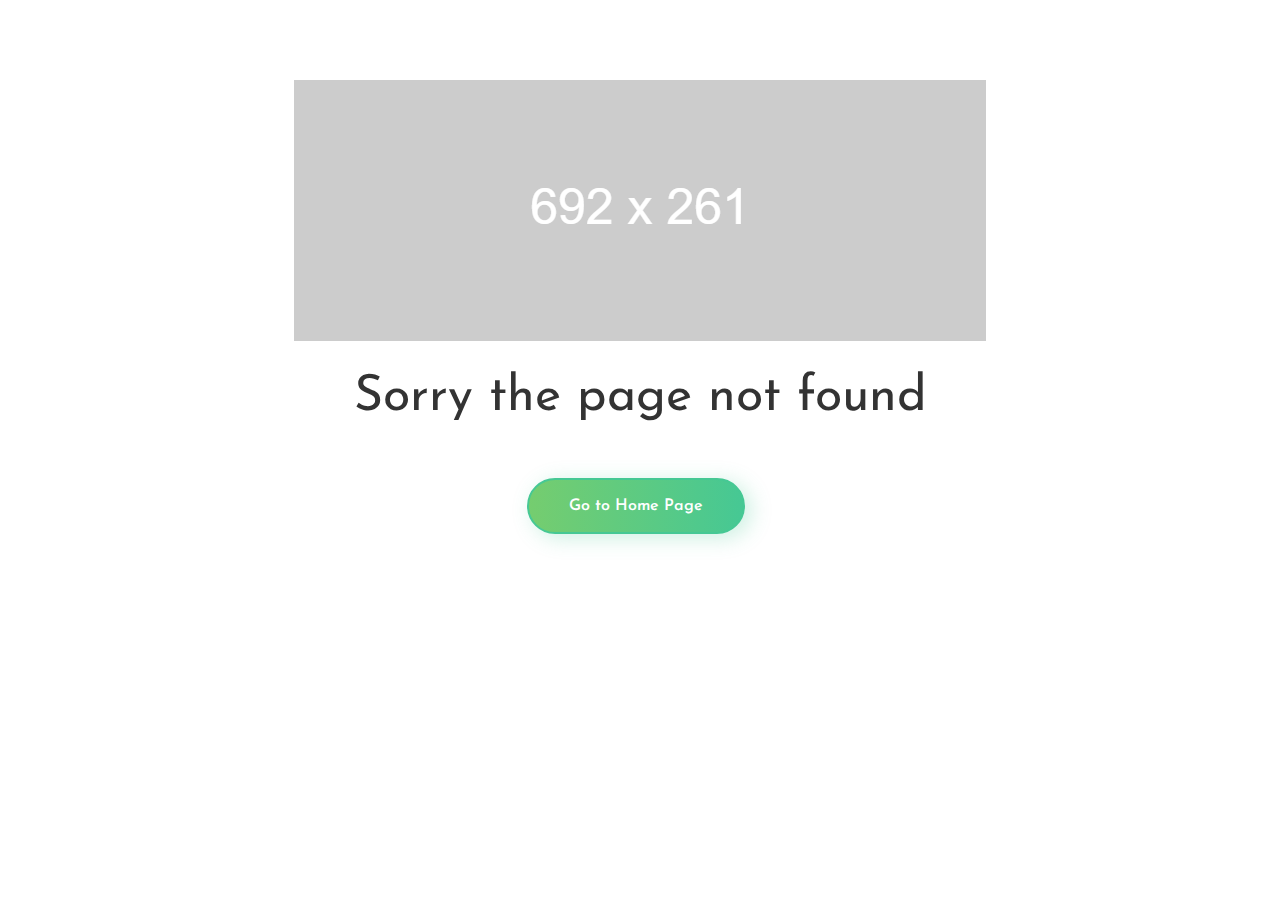
<file: 404-error.html>
<!doctype html>
<html lang="en">
  <head>
    <!-- Required meta tags -->
    <meta charset="utf-8">
    <meta name="viewport" content="width=device-width, initial-scale=1, shrink-to-fit=no">
    <title>Vizion -Al/ML-Digital Marketing Responsive HTML5 Template</title>
    <!-- Favicon -->
    <link rel="shortcut icon" href="images/favicon.ico">
    <!-- Bootstrap CSS -->
    <link rel="stylesheet" href="css/bootstrap.min.css">
    <!-- Typography CSS -->
    <link rel="stylesheet" href="css/typography.css">
    <!-- Style CSS -->
    <link rel="stylesheet" href="css/style.css">
    <!-- Responsive CSS -->
    <link rel="stylesheet" href="css/responsive.css">
  </head>
  <body>
    <!-- loading -->
    <div id="loading">
      <div id="loading-center">
        <img src="images/loader.gif" alt="loder">
      </div>
    </div>
    <!-- loading End -->
    <!--=================================
    MAIN CONTENT -->
    <div class="main-content">
      <!--=================================
      Error -->
      <div class="error-box">
        
        <div class="container">
          <div class="row">
            <div class="col-sm-12">
              <div class="error text-center">
                <img src="images/error-404.png" class="img-fluid" alt="image"><br>
                <h2 class="mt-4 ">Sorry the page not found</h2>
                <a href="index.html" class="button mt-5 mr-2">Go to Home Page</a>
              </div>
            </div>
          </div>
        </div>
      </div>
      <!--=================================
      Error -->
    </div>
    <!--=================================
    MAIN CONTENT -->
    <!-- Optional JavaScript -->
    <!-- jQuery first -->
    <script src="js/jquery-3.3.1.min.js"></script>
    <!-- popper -->
    <script src="js/popper.min.js"></script>
    <!-- bootstrap -->
    <script src="js/bootstrap.min.js"></script>
    <!-- Owl Carousel -->
    <script src="js/owl.carousel.min.js"></script>
    <!-- main -->
    <script src="js/main.js"></script>
    <!--custom -->
    <script src="js/custom.js"></script>
  </body>
</html>
</file>
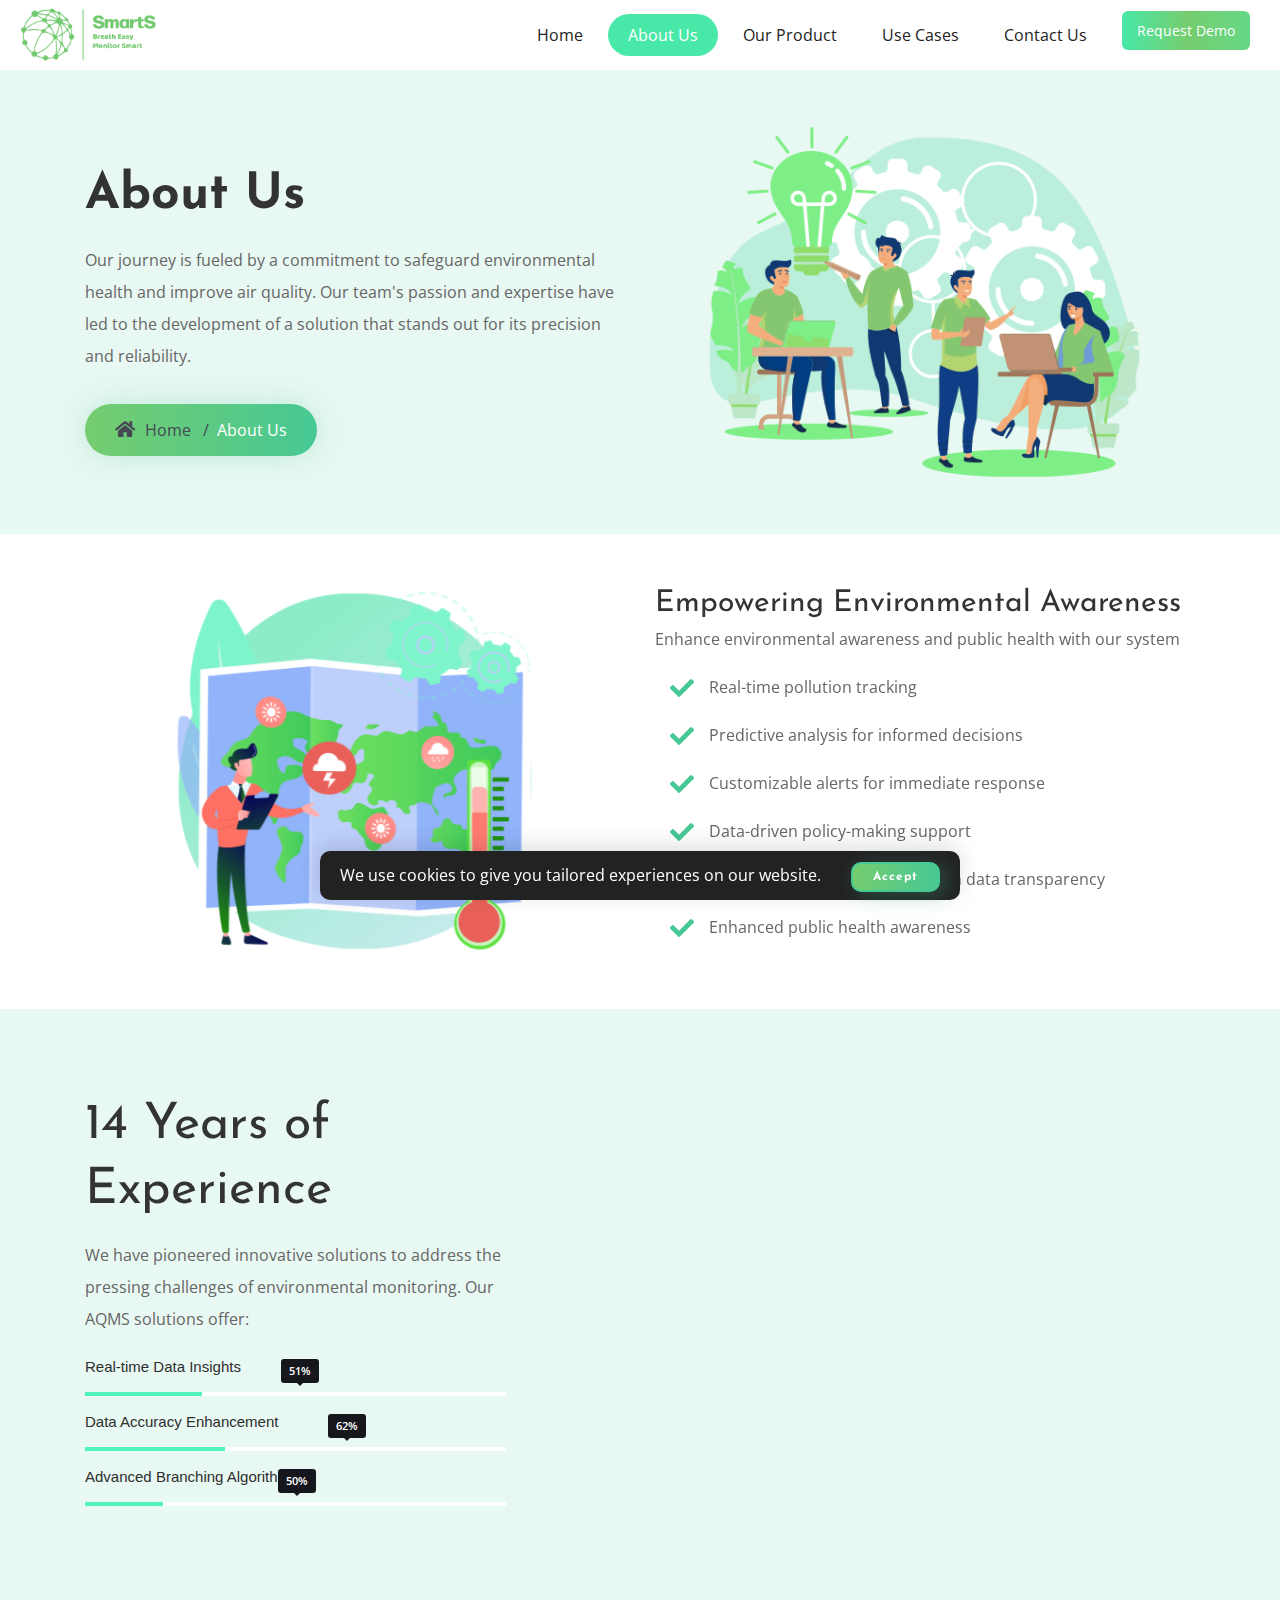
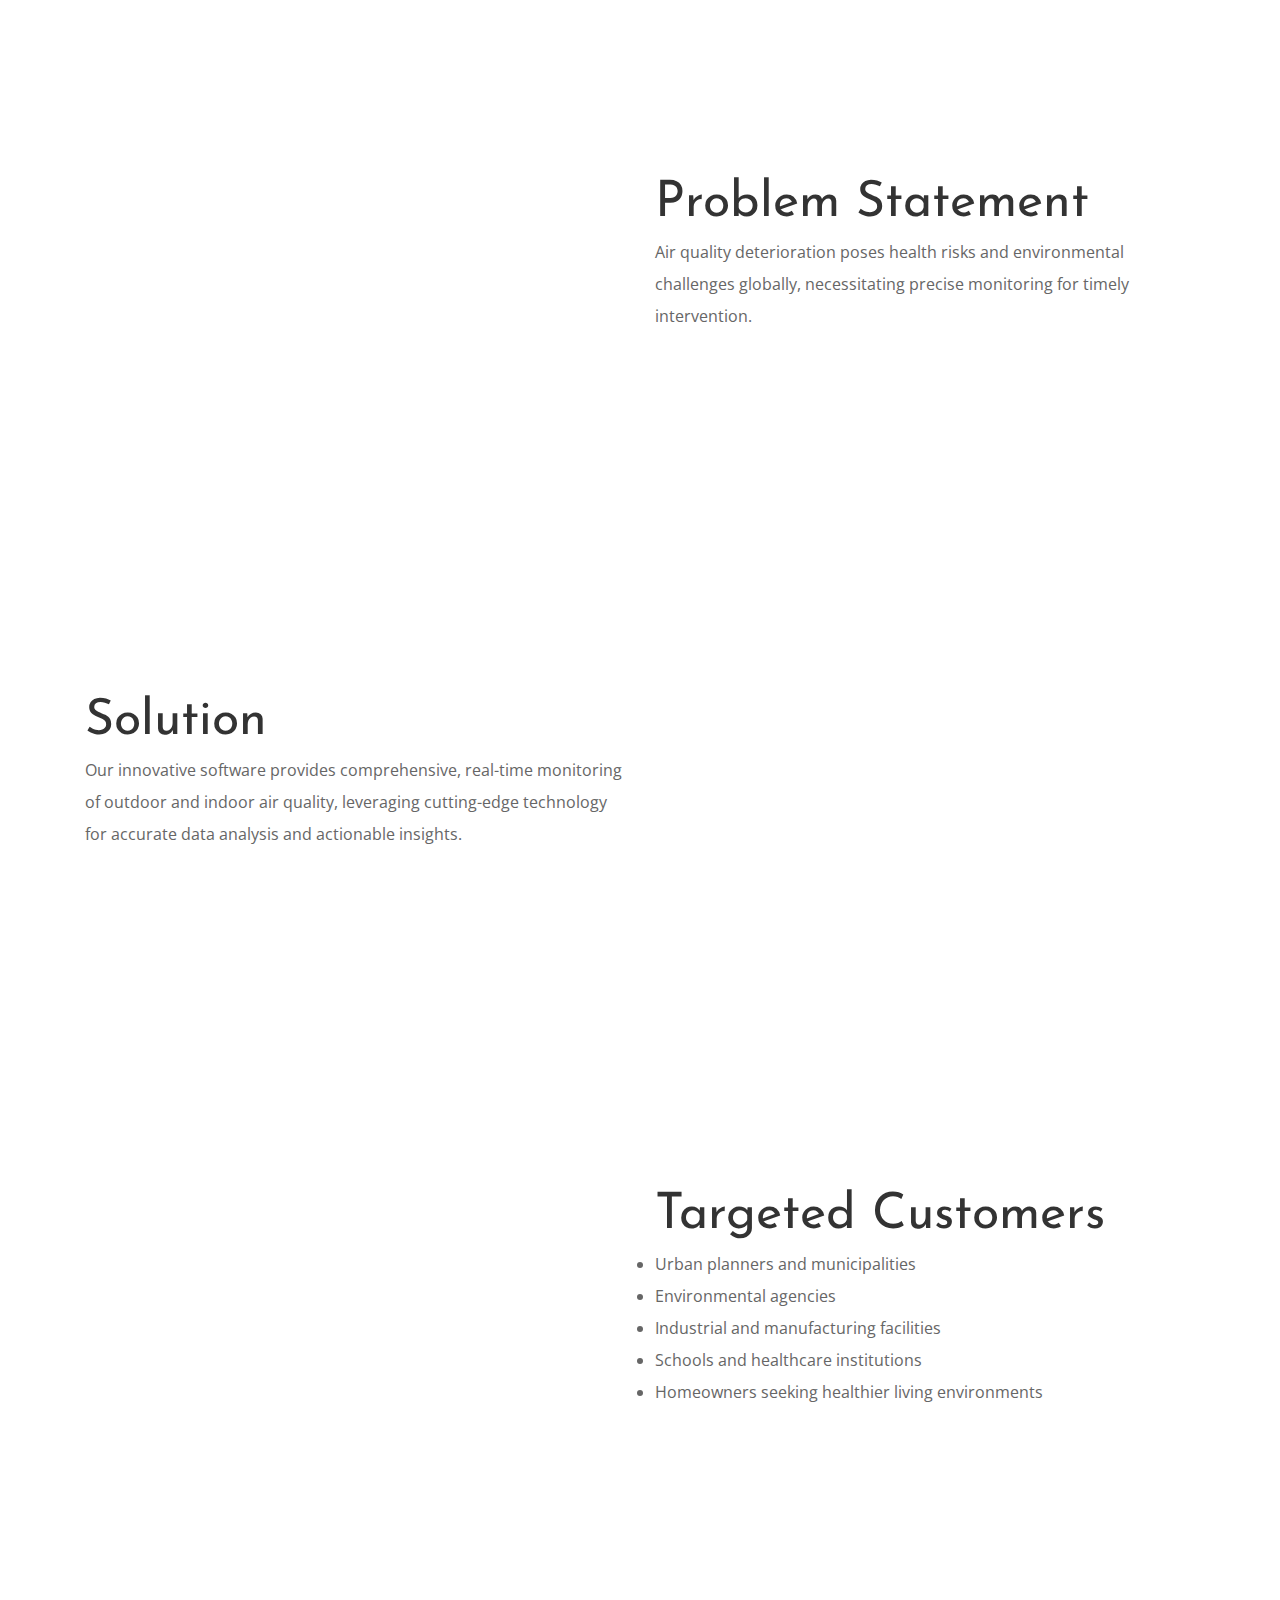
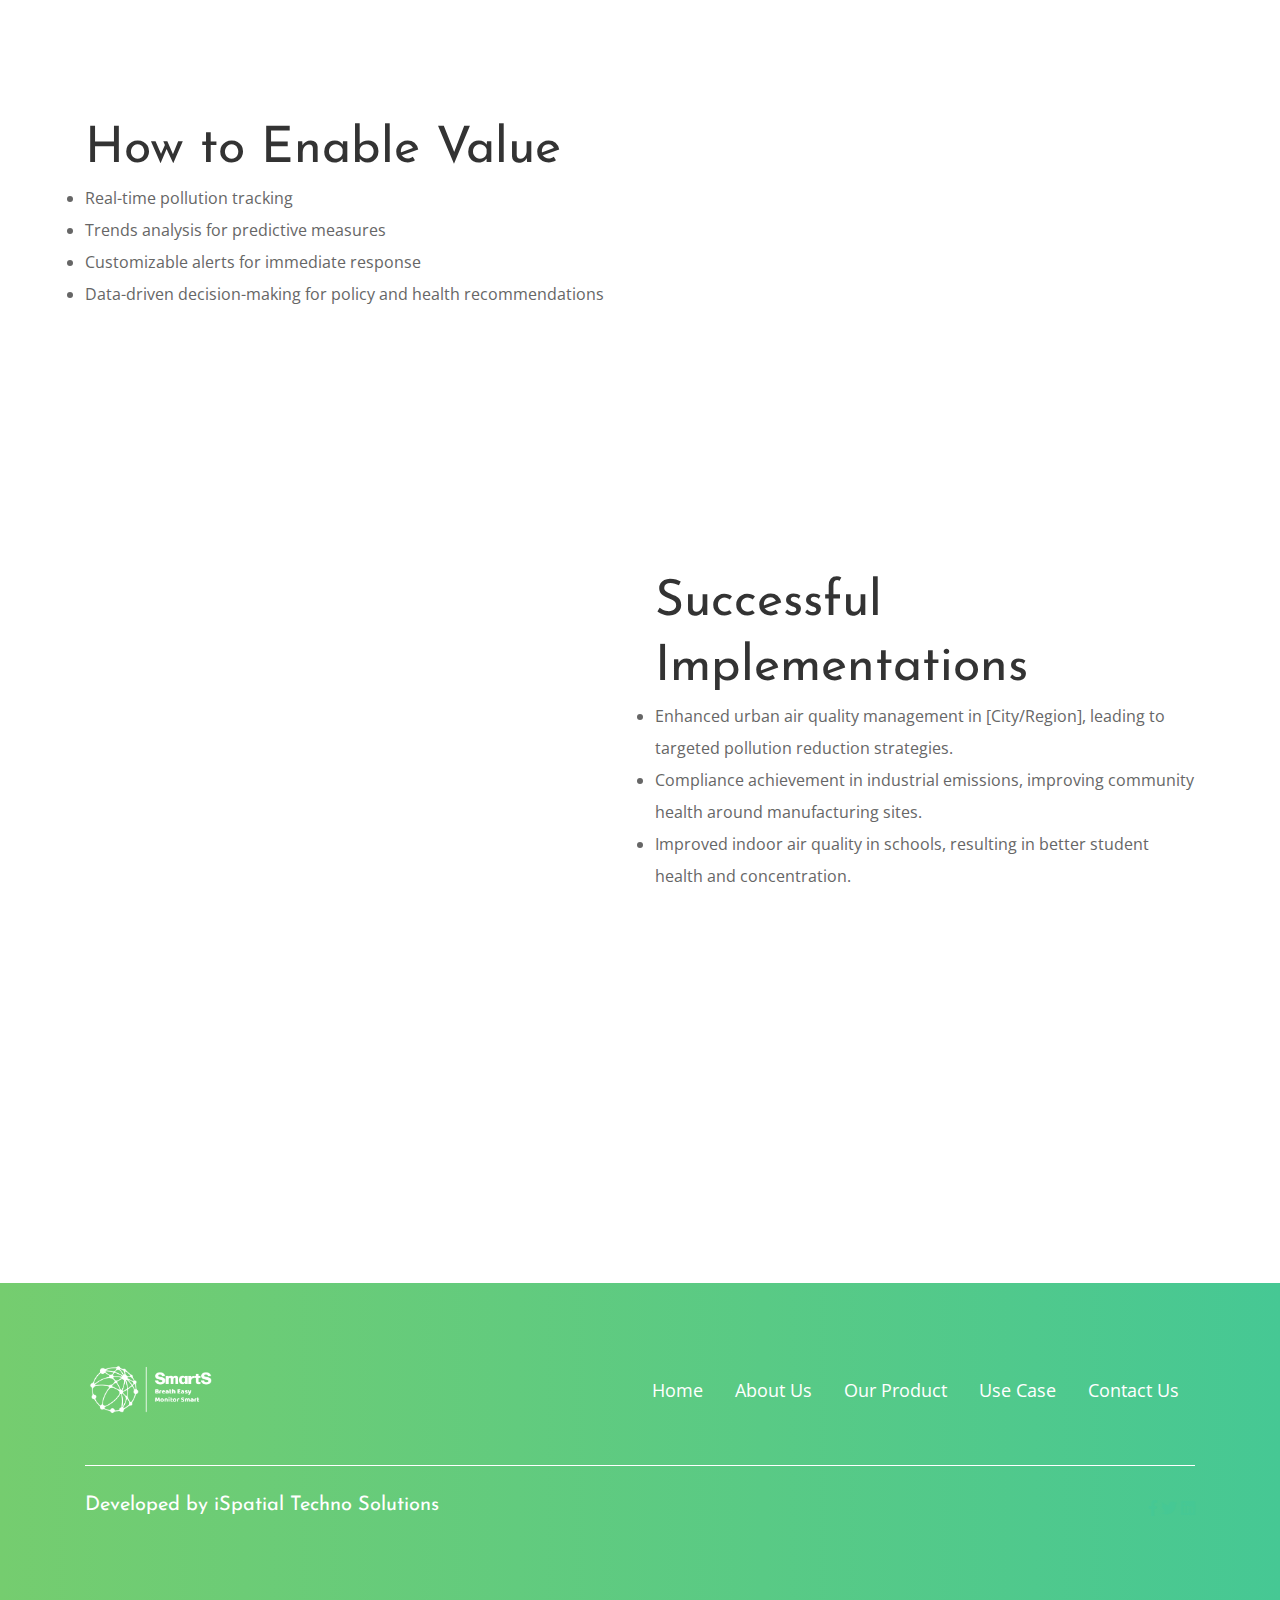
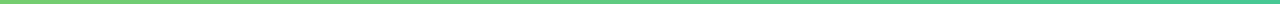
<file: about-us.html>
<!doctype html>
<html lang="en">
  <head>
    <!-- Required meta tags -->
    <meta charset="utf-8">
    <meta name="viewport" content="width=device-width, initial-scale=1, shrink-to-fit=no">
    <title>About Us - IST SmartSense</title>
    <!-- Favicon -->
    <link rel="shortcut icon" href="images/favicon.ico">
    <!-- Bootstrap CSS -->
    <link rel="stylesheet" href="css/bootstrap.min.css">
    <!-- Magnific Popup -->
    <link rel="stylesheet" type="text/css" href="css/magnific-popup.css" />
    <!-- Typography CSS -->
    <link rel="stylesheet" href="css/typography.css">
    <!-- Style CSS -->
    <link rel="stylesheet" href="css/style.css">
    <!-- Responsive CSS -->
    <link rel="stylesheet" href="css/responsive.css">
	  
	  <style>
	  
.progress-bar {
  margin: 0 0 10px;
  overflow: hidden;
  padding-right: 24px; /* Separate bars from container */
	background-color: transparent;
    text-align: left;
}

.progress-title-holder {
  padding-bottom: 7px;
  position: relative;
  margin: 5px 0;
  font-family: Montserrat, sans-serif;
  font-size: 15px;
  line-height: 15px;
  font-weight: 400;
  color: #2e2e2e;  
}

.progress-title {
  z-index: 100;
}

.progress-number-wrapper {
  width: 100%;
  z-index: 10;
}

.progress-number-mark {
  margin-bottom: 4px;
  border-radius: 3px;
  background-color: rgb(22,23,29);
  padding: 0 8px;
  position: absolute;
  bottom: 0;   
  -moz-transform: translateX(-50%);
  -o-transform: translateX(-50%);
  transform: translateX(-50%);
  -ms-transform: translateX(-50%);
  -webkit-transform: translateX(-50%); 
} 

.progress-number-wrapper,
.progress-number-mark {
  font-family: Open Sans, sans-serif;
  font-size: 11px;
  line-height: 24px;
  height: 24px;
  letter-spacing: 0px;
  font-weight: 600;
  font-style: normal;
  text-transform: none;
  color: #ffffff;
}

.down-arrow {
  border-left: 3px solid transparent;
  border-right: 3px solid transparent;
  border-top: 3px solid #16171d;
  position: absolute;
  left: 50%;
  top: 100%;
  -moz-transform: translateX(-50%);
  -o-transform: translateX(-50%);
  transform: translateX(-50%);
  -ms-transform: translateX(-50%);
  -webkit-transform: translateX(-50%);  
}

.progress-content-outter {
  height: 4px;
  background-color: #ffffff;
}

.progress-content {
  height: 21px;
  background-color: rgba(67, 243, 183, .92);
  width: 0%; /* Initial value */
}
	  
	  </style>
  </head>
  <body>
    <!-- loading -->
    <div id="loading">
      <div id="loading-center">
        <img src="images/loader.gif" alt="loder">
      </div>
    </div>
    <!-- loading End -->
    <!-- Header-->
    <header>
      <!-- <div class="container-fluid sub-header">
        <div class="row">
          <div class="col-auto mr-auto">
            <div class="number-info">
              <ul>
                  <li class="email-header"><a href="mailto:support@vizion.com"><i class="fas fa-envelope"></i>support@vizion.com</a></li>
                  <li class="phone-header"><a href="tel:+0123456789"><i class="fas fa-phone"></i>+0123456789</a></li>
              </ul>
            </div>
          </div>
          <div class="col-auto sub-main">
            <nav aria-label="breadcrumb">
              <ol class="breadcrumb">
                <li class="breadcrumb-item"><a href="login.html">Login</a></li>
                <li class="breadcrumb-item" aria-current="page"><a href="register.html">Register</a></li>
              </ol>
              <div class="request-btn"><a href="#">Request a Demo</a></div>
            </nav>
          </div>
        </div>
      </div> -->
      <div class="container-fluid main-header">
        <div class="row">
          <div class="col-sm-12">
            <nav class="navbar navbar-expand-lg navbar-light">
              <a class="navbar-brand" href="index.html">
                <img src="images/logo.png" class="img-fluid logo" alt="img">
                <img src="images/logo.png" class="img-fluid logo-white" alt="img">
              </a>
              <button class="navbar-toggler" type="button" data-toggle="collapse" data-target="#navbarSupportedContent" aria-controls="navbarSupportedContent" aria-expanded="false" aria-label="Toggle navigation">
              <span class="navbar-toggler-icon"></span>
              </button>
              <div class="collapse navbar-collapse" id="navbarSupportedContent">
                <ul class="navbar-nav ml-auto">
                  <li class="nav-item">
                    <a class="nav-link" href="index.html">Home</a>
                  </li>
                  <li class="nav-item active">
                    <a class="nav-link" href="about-us.html">About Us</a>
                  </li>
                  <li class="nav-item dropdown">
                    <a class="nav-link " href="#" id="navbarDropdown" role="button" data-toggle="dropdown" aria-haspopup="true" aria-expanded="false">
                      Our Product
                    </a>
                    <div class="dropdown-menu drop-menu" aria-labelledby="navbarDropdown">
                      <a class="dropdown-item" href="smartsense-enterprise.html">SmartSense EnterPrise</a>
                      <a class="dropdown-item" href="smartsense-dataLogger.html">SmartSense Data Logger</a>
                      <a class="dropdown-item" href="smartsense-server.html">SmartSense Server</a>
                    </div>
                  </li>
                 
                  <li class="nav-item">
                    <a class="nav-link" href="use-cases.html">Use Cases</a>
                  </li>
                     <li class="nav-item">
                                <a class="nav-link" href="contact.html">Contact Us</a>
								
                            </li>
							<li class="nav-item">
							<a class="btn-grad" href="contact.html">Request Demo</a>
								</li>
                </ul>
              </div>
              <!-- <div class="sub-main">
                <ul class="shop_list">
                    <li class="cart-btn list-inline-item">
                        <div class="cart_count">
                            <a class="parents mini-cart-count" href="javascript:void(0)">
                                <i class="fa fa-shopping-cart"></i>
                                <div id="mini-cart-count">
                                    0
                                </div>
                            </a>
                        </div>
                    </li>
                  <li class="cart-btn list-inline-item">
                    <div class="cart_count">
                        <a class="parents mini-cart-count" href="javascript:void(0)">
                            <i class="fa fa-heart" ></i>
                            <div id="mini-cart-count">
                                    0
                            </div>
                      </div>
                  </li>
                </ul>
            </div> -->
            </nav>
          </div>
        </div>
      </div>
    </header>
    <!-- Header-->
    <!-- About -->
    <section class="iq-breadcrumb text-left green-bg">
      <div class="container">
        <div class="row flex-nowrap">
          
          <div class="col-lg-6 col-md-6 text-left align-self-center">
            <h2 class="mt-3 font-weight-bold">About Us</h2>
            <p class="mt-3">Our journey is fueled by a commitment to safeguard environmental health and improve air quality. Our team's passion and expertise have led to the development of a solution that stands out for its precision and reliability.</p>
            <nav aria-label="breadcrumb" class="mt-3">
              <ol class="breadcrumb">
                <li class="breadcrumb-item"><a href="index.html"><i class="fa fa-home" aria-hidden="true"></i> Home</a></li>
                <li class="breadcrumb-item active" aria-current="page">About Us</li>
              </ol>
            </nav>
          </div>
          <div class="col-lg-6 col-md-6 wow fadeInRight">
            <img src="images/about/about-hero.png" class="img-fluid iq-pr-50" alt="">
          </div>
        </div>
      </div>
    </section>
    <!-- About End -->
    <!-- About -->
    <section>
      <div class="container">
        <div class="row">
          <div class="col-lg-6 col-md-6 wow fadeInLeft">
            <!--<img src="images/about/09.png" class="img-fluid pr-5" data-jarallax='{"speed": 0.6}" ' alt="img">-->
			  
			  <div id="carouselExampleControls" class="carousel slide" data-ride="carousel">
  <div class="carousel-inner">
    <div class="carousel-item active">
      <img class="d-block w-100" src="images/about/car1.png" alt="First slide">
    </div>
    <div class="carousel-item">
      <img class="d-block w-100" src="images/about/car2.png" alt="Second slide">
    </div>
    <div class="carousel-item">
      <img class="d-block w-100" src="images/about/car3.png" alt="Third slide">
    </div>
  </div>
  <a class="carousel-control-prev" href="#carouselExampleControls" role="button" data-slide="prev">
    <span class="carousel-control-prev-icon" aria-hidden="true"></span>
    <span class="sr-only">Previous</span>
  </a>
  <a class="carousel-control-next" href="#carouselExampleControls" role="button" data-slide="next">
    <span class="carousel-control-next-icon" aria-hidden="true"></span>
    <span class="sr-only">Next</span>
  </a>
</div>
          </div>
          <div class="col-lg-6 col-md-6 text-left align-self-center">
            <div class="iq_wrapper_column">
              <div class="iq_wrapper_header">
                <h3>Empowering Environmental Awareness</h3>
              </div>
              <div class="iq_wrapper_content">
                <p>Enhance environmental awareness and public health with our system</p>
            </div>            
              <div class="iq_wrapper_list">
                <div>
                  <ul class="iq-list wow fadeInUp" data-wow-duration="0.9s" style="visibility: visible; animation-duration: 0.9s; animation-name: fadeInUp;">
                    <li><i class="fa fa-check"></i><span>Real-time pollution tracking</span></li>
                    <li><i class="fa fa-check"></i><span>Predictive analysis for informed decisions</span></li>
                    <li><i class="fa fa-check"></i><span>Customizable alerts for immediate response</span></li>
                    <li><i class="fa fa-check"></i><span>Data-driven policy-making support</span></li>
                    <li><i class="fa fa-check"></i><span>Community engagement through data transparency</span></li>
                    <li><i class="fa fa-check"></i><span>Enhanced public health awareness</span></li>
                  </ul>
                </div>
              </div>
            </div>
          </div>
        </div>
      </div>
    </section>
    
    <!-- About End -->
    <!-- Tab 4 -->
    <!-- circle-progress-bar -->
    <section class="iq-bg-primary">
      <div class="container"> 
          <div class="row align-items-center">
              <div class="mb-4 mb-lg-0 col-sm-12 col-lg-5 col-md-5">
                  <h2 class="text-left text-blue mb-3">14 Years of Experience</h2>
                  <p>We have pioneered innovative solutions to address the pressing challenges of environmental monitoring. Our AQMS solutions offer:</p>
				  
				  <div class="container p-0">
<!-- First bar -->
<div class="progress-bar" data-percentage="75%">
  <h4 class="progress-title-holder">
    <span class="progress-title">Real-time Data Insights</span>
    <span class="progress-number-wrapper">
      <span class="progress-number-mark">
        <span class="percent"></span>
        <span class="down-arrow"></span>
      </span>
    </span>
  </h4>
  <div class="progress-content-outter">
    <div class="progress-content"></div>
  </div>
</div> 
<!-- Second bar -->
<div class="progress-bar" data-percentage="90%">
  <h4 class="progress-title-holder clearfix">
    <span class="progress-title">Data Accuracy Enhancement</span>
    <span class="progress-number-wrapper">
      <span class="progress-number-mark">
        <span class="percent"></span>
        <span class="down-arrow"></span>
      </span>
    </span>
  </h4>
  <div class="progress-content-outter">
    <div class="progress-content"></div>
  </div>
</div>
<!-- Third bar -->
<div class="progress-bar" data-percentage="50%">
  <h4 class="progress-title-holder clearfix">
    <span class="progress-title">Advanced Branching Algorithms</span>
    <span class="progress-number-wrapper">
      <span class="progress-number-mark">
        <span class="percent"></span>
        <span class="down-arrow"></span>
      </span>
    </span>
  </h4>
  <div class="progress-content-outter">
    <div class="progress-content"></div>
  </div>
</div> 
</div>
				  
				  
                  <!--<div class="iq-health-progbar text-left ">
                      <div class="progressbar-content">
                          <h6>Real-time Data Insights</h6>
                          <span class="progress-value">75%</span>
                          <div class="iq-progress-bar">
                              <span  data-percent="75"></span>
                          </div>
                      </div>
                      <div class="progressbar-content">
                          <h6>Data Accuracy Enhancement</h6>
                          <span class="progress-value">90%</span>
                          <div class="iq-progress-bar">
                              <span data-percent="90" ></span>
                          </div>
                      </div>
                      <div class="progressbar-content">
                          <h6>Advanced Branching Algorithms</h6>
                          <span class="progress-value">50%</span>
                          <div class="iq-progress-bar">
                              <span data-percent="50"></span>
                          </div>
                      </div>
                  </div>-->
              </div>

              <div class="col-sm-12 col-lg-7 col-md-7 text-right wow fadeInRight">
                  <img src="images/experienc.jpg" class="img-fluid" alt="">
              </div>
          </div>
      </div>
  </section>
  <section class="image-text-section">
    <div class="container">
        <div class="row align-items-center">
            <div class="col-md-6 order-md-2">
                <h2>Problem Statement</h2>
                <p>Air quality deterioration poses health risks and environmental challenges globally, necessitating precise monitoring for timely intervention.</p>
            </div>
            <div class="col-md-6 order-md-1 wow fadeInLeft">
                <img src="images/prob-stat.jpg" alt="Problem Statement Image" class="img-fluid">
            </div>
        </div>
    </div>
</section>

<section class="image-text-section">
    <div class="container">
        <div class="row align-items-center">
            <div class="col-md-6">
                <h2>Solution</h2>
                <p>Our innovative software provides comprehensive, real-time monitoring of outdoor and indoor air quality, leveraging cutting-edge technology for accurate data analysis and actionable insights.</p>
            </div>
            <div class="col-md-6 wow fadeInRight">
                <img src="images/sol.jpg" alt="Solution Image" class="img-fluid">
            </div>
        </div>
    </div>
</section>

<section class="image-text-section">
    <div class="container">
        <div class="row align-items-center">
            <div class="col-md-6 order-md-2">
                <h2>Targeted Customers</h2>
                <ul>
                    <li>Urban planners and municipalities</li>
                    <li>Environmental agencies</li>
                    <li>Industrial and manufacturing facilities</li>
                    <li>Schools and healthcare institutions</li>
                    <li>Homeowners seeking healthier living environments</li>
                </ul>
            </div>
            <div class="col-md-6 order-md-1 wow fadeInLeft">
                <img src="images/targtet-aud.jpg" alt="Targeted Customers Image" class="img-fluid">
            </div>
        </div>
    </div>
</section>

<section class="image-text-section">
    <div class="container">
        <div class="row align-items-center">
            <div class="col-md-6">
                <h2>How to Enable Value</h2>
                <ul>
                    <li>Real-time pollution tracking</li>
                    <li>Trends analysis for predictive measures</li>
                    <li>Customizable alerts for immediate response</li>
                    <li>Data-driven decision-making for policy and health recommendations</li>
                </ul>
            </div>
            <div class="col-md-6 wow fadeInRight">
                <img src="images/enable-val.jpg" alt="How to Enable Value Image" class="img-fluid">
            </div>
        </div>
    </div>
</section>

<section class="image-text-section">
    <div class="container">
        <div class="row align-items-center">
            <div class="col-md-6 order-md-2">
                <h2>Successful Implementations</h2>
                <ul>
                    <li>Enhanced urban air quality management in [City/Region], leading to targeted pollution reduction strategies.</li>
                    <li>Compliance achievement in industrial emissions, improving community health around manufacturing sites.</li>
                    <li>Improved indoor air quality in schools, resulting in better student health and concentration.</li>
                </ul>
            </div>
            <div class="col-md-6 order-md-1 wow fadeInLeft">
                <img src="images/implement.jpg" alt="Successful Implementations Image" class="img-fluid">
            </div>
        </div>
    </div>
</section>


<section>
  <div class="container">
      <div class="row">
          <div class="col-sm-6 col-lg-4 col-md-4">
              <div class="iq-insuarance-fancybox bg-show wow fadeInUp text-  iq-about" data-wow-duration="0.9s" style="visibility: visible; animation-duration: 0.9s; animation-name: fadeInUp;">
                  <div class="insua-icon-bg">
                      <i class="fas fa-rss"></i> <!-- Solid style RSS icon -->
                  </div>
                  <div class="insua-detail">
                      <h5 class="mb-1">Advanced Monitoring Technologies</h5>
                      <p class="mb-0">Utilizing cutting-edge sensors for precise environmental tracking.</p>
                  </div>
              </div>
          </div>
          <div class="col-sm-6 col-lg-4 col-md-4">
              <div class="iq-insuarance-fancybox bg-show wow fadeInUp text-  iq-about" data-wow-duration="0.9s" style="visibility: visible; animation-duration: 0.9s; animation-name: fadeInUp;">
                  <div class="insua-icon-bg">
                      <i class="fas fa-chart-line"></i> <!-- Solid style line chart icon -->
                  </div>
                  <div class="insua-detail">
                      <h5 class="mb-1">Real-time <br>Data Analysis</h5>
                      <p class="mb-0">Prompt analysis for instantaneous insights and informed decision-making.</p>
                  </div>
              </div>
          </div>
          <div class="col-sm-6 col-lg-4 col-md-4">
              <div class="iq-insuarance-fancybox bg-show wow fadeInUp text-  iq-about" data-wow-duration="0.9s" style="visibility: visible; animation-duration: 0.9s; animation-name: fadeInUp;">
                  <div class="insua-icon-bg">
                      <i class="fas fa-lightbulb"></i> <!-- Solid style lightbulb icon -->
                  </div>
                  <div class="insua-detail">
                      <h5 class="mb-1">Comprehensive Air Quality Insights</h5>
                      <p class="mb-0">In-depth analysis of pollution trends and their impact on public health.</p>
                  </div>
              </div>
          </div>
      </div>
  </div>
</section>


    <!-- Clients  -->
    <!-- <section class="iq-clients pt-0">
      <div class="container">
        <div class="row">
          <div class="col-sm-12">
            <div class="title-box">
              <h2 class="title font-weight-bold">They Trust Me</h2>
              <p class="sub-title">Simply dummy has been the industry's standard dummy text.</p>
            </div>
          </div>
        </div>
        <div class="row">
          <div class="col-sm-12">
            <div class="owl-carousel" data-autoplay="true" data-loop="true" data-nav="false" data-dots="true" data-items="6" data-items-laptop="5" data-items-tab="3" data-items-mobile="2" data-items-mobile-sm="1">
              <div class="item">
                <div class="clients-box">
                  <img class="img-fluid client-img" src="images/clients/clients-img1.png" alt="image" data-toggle="tooltip" title="HTML">
                </div>
              </div>
              <div class="item">
                <div class="clients-box">
                  <img class="img-fluid client-img" src="images/clients/clients-img2.png" alt="image" data-toggle="tooltip" title="Wordpress">
                </div>
              </div>
              <div class="item">
                <div class="clients-box">
                  <img class="img-fluid client-img" src="images/clients/clients-img3.png" alt="image" data-toggle="tooltip" title="Shopify">
                </div>
              </div>
              <div class="item">
                <div class="clients-box">
                  <img class="img-fluid client-img" src="images/clients/clients-img4.png" alt="image" data-toggle="tooltip" title="CSS">
                </div>
              </div>
              <div class="item">
                <div class="clients-box">
                  <img class="img-fluid client-img" src="images/clients/clients-img5.png" alt="image" data-toggle="tooltip" title="jQuery">
                </div>
              </div>
              <div class="item">
                <div class="clients-box">
                  <img class="img-fluid client-img" src="images/clients/clients-img6.png" alt="image" data-toggle="tooltip" title="Bootstrap">
                </div>
              </div>
            </div>
          </div>
        </div>
      </div>
    </section> -->
    <!--=================================
    Clients -->
    <!-- Footer start-->
  <footer id="contact" class="main-bg">
    <div class="container">
      <div class="row align-items-center">
        <div class="col-md-auto mr-md-auto mb-3 mb-md-0">
          <div class="footer-logo">
            <a href="index.html"><img src="images/logo-white.png" alt="img"></a>
          </div>
        </div>
        <div class="col-md-auto">
          <ul class="nav footer-menu justify-content-center justify-content-md-start">
            <li class="nav-item">
              <a class="nav-link" href="index.html">Home</a>
            </li>
            <li class="nav-item">
              <a class="nav-link" href="about-us.html">About Us</a>
            </li>
            <li class="nav-item">
              <a class="nav-link" href="products.html">Our Product</a>
            </li>
           
            <li class="nav-item">
              <a class="nav-link" href="use-cases.html">Use Case</a>
            </li>
            <li class="nav-item">
              <a class="nav-link" href="contact.html">Contact Us</a>
            </li>
          </ul>
        </div>
      </div>
      <hr class="pt-5">
      <div class="pt-3">
        <div class="row justify-content-between">
          <div class="col-auto mr-auto">
            <h6 class="text-white iq-font-50"><span>Developed by</span><a href="https://www.ispatialtec.com/"> iSpatial Techno Solutions</a></h6>
          </div>
          <div class="col-auto">
            <div class="social-icon">
              <ul>
                <li class="d-inline"><a href="#"><i class="fab fa-facebook-f"></i></a></li>
                <li class="d-inline"><a href="#"><i class="fab fa-twitter"></i></a></li>
                <li class="d-inline"><a href="#"><i class="fab fa-linkedin"></i></a></li>
              </ul>
            </div>
          </div>
        </div>
      </div>
    </div>
    <!-- back-to-top -->
    <div id="back-to-top">
      <a class="top" id="top" href="#top"><span>Scroll Up</span> <i class="ion-ios-arrow-thin-up"></i></a>
    </div>
    <!-- back-to-top End -->
    <!--=================================
       Cookies -->
    <div id="cookie_div" class="align-items-center"> We use cookies to give you tailored experiences on our website.
        <a class="button grey text-right ml-3" href="#" role="button" id="cookie">Accept </a>
    </div>
     <!--=================================
        Cookies -->
  </footer>
  
    <!-- Optional JavaScript -->
    <!-- jQuery first -->
    <script src="js/jquery-3.3.1.min.js"></script>
    <!-- popper -->
    <script src="js/popper.min.js"></script>
    <!-- bootstrap -->
    <script src="js/bootstrap.min.js"></script>
    <!-- Owl Carousel -->
    <script src="js/owl.carousel.min.js"></script>
    <!-- main -->
    <script src="js/main.js"></script>
    <!--custom -->
    <script src="js/custom.js"></script>
	  
	  <script>
	  jQuery(document).ready(function(){
  
  jQuery('.progress-bar').each(function() {
    jQuery(this).find('.progress-content').animate({
      width:jQuery(this).attr('data-percentage')
    },2000);
    
    jQuery(this).find('.progress-number-mark').animate(
      {left:jQuery(this).attr('data-percentage')},
      {
       duration: 2000,
       step: function(now, fx) {
         var data = Math.round(now);
         jQuery(this).find('.percent').html(data + '%');
       }
    });  
  });
});
	  </script>
  </body>
</html>
</file>
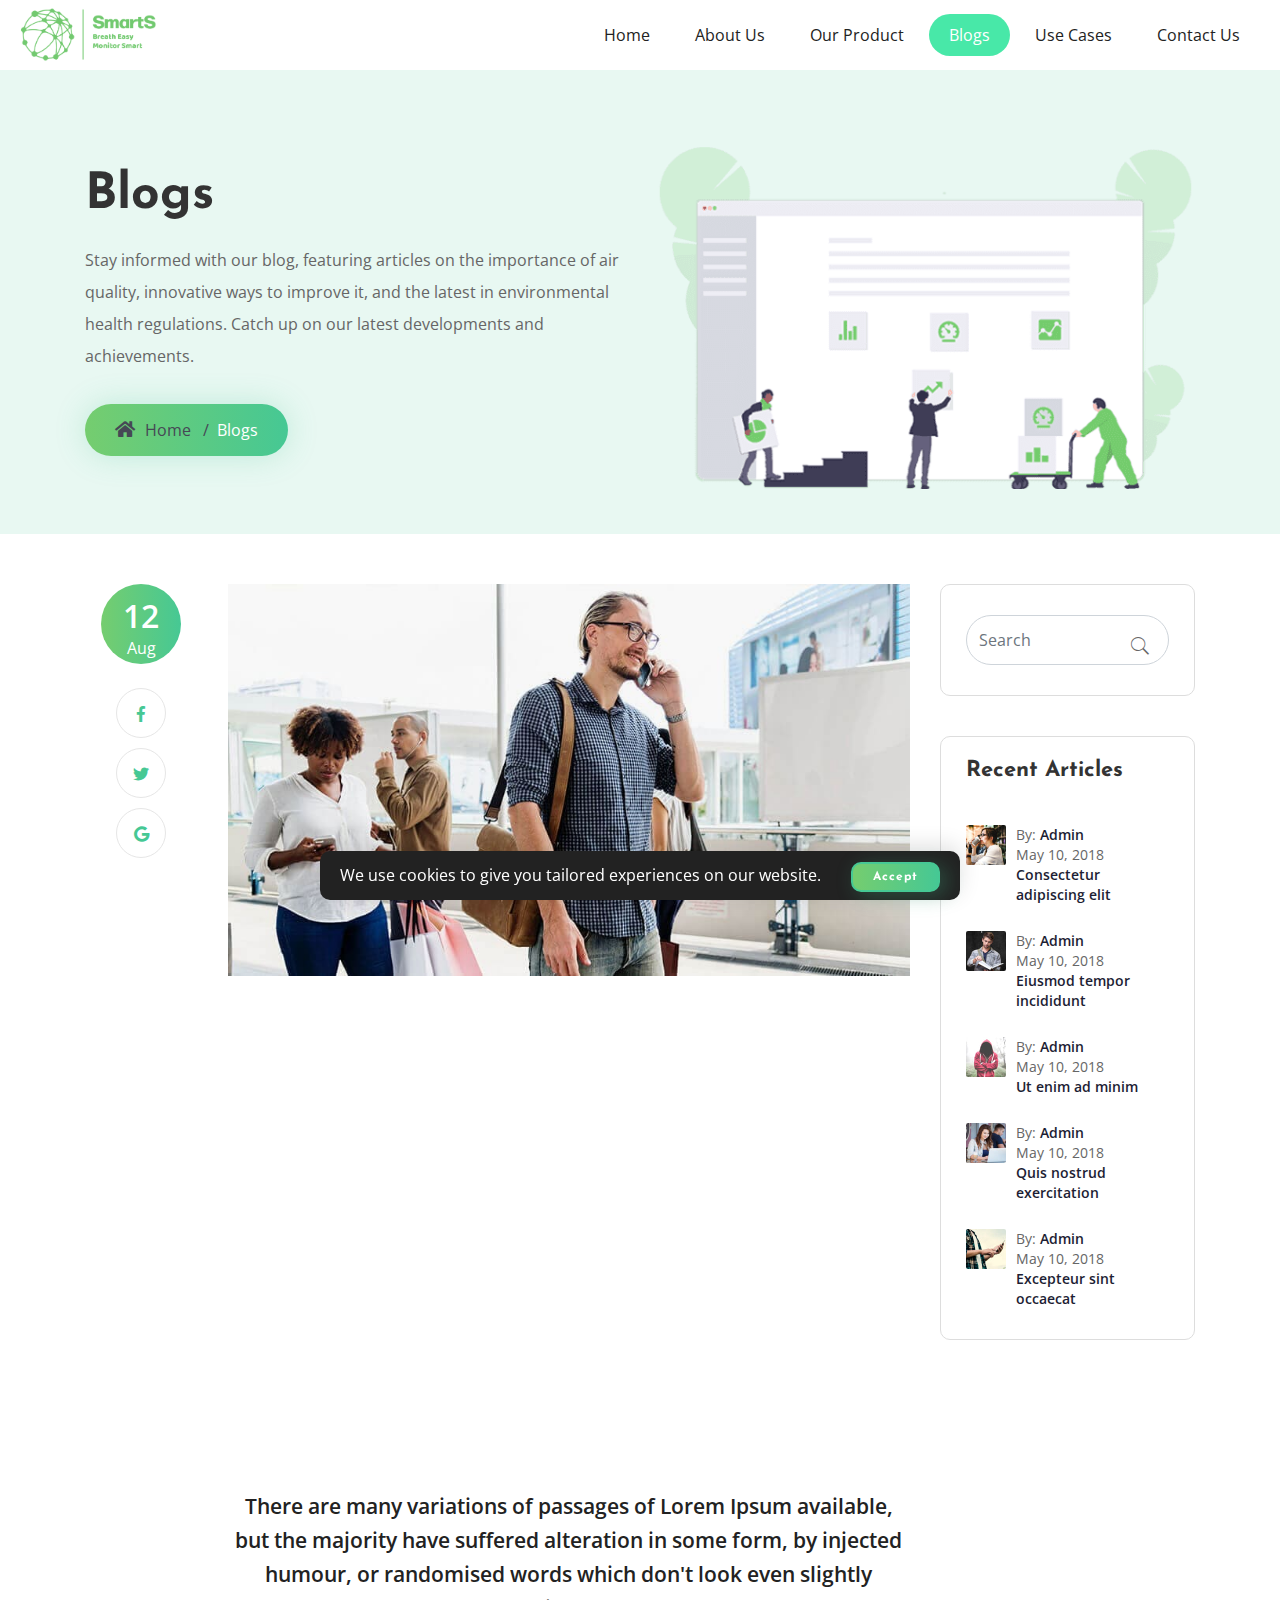
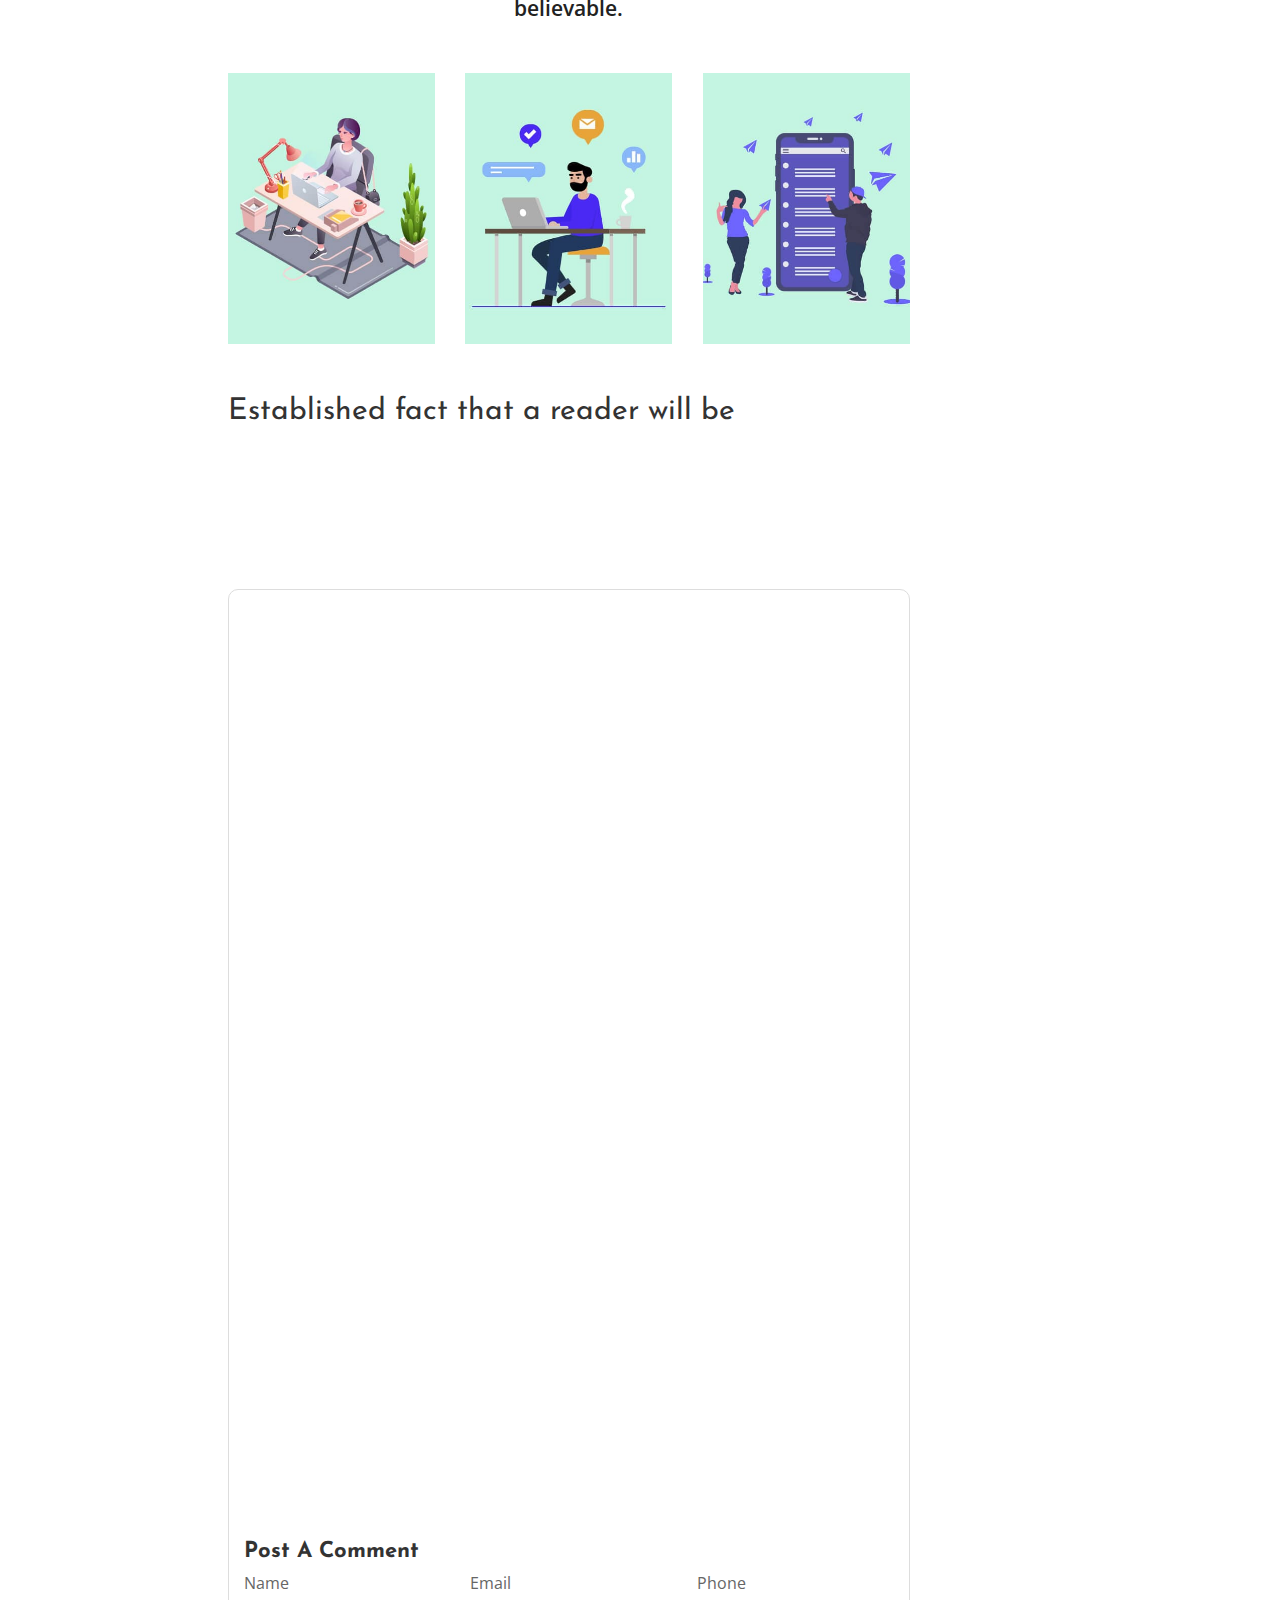
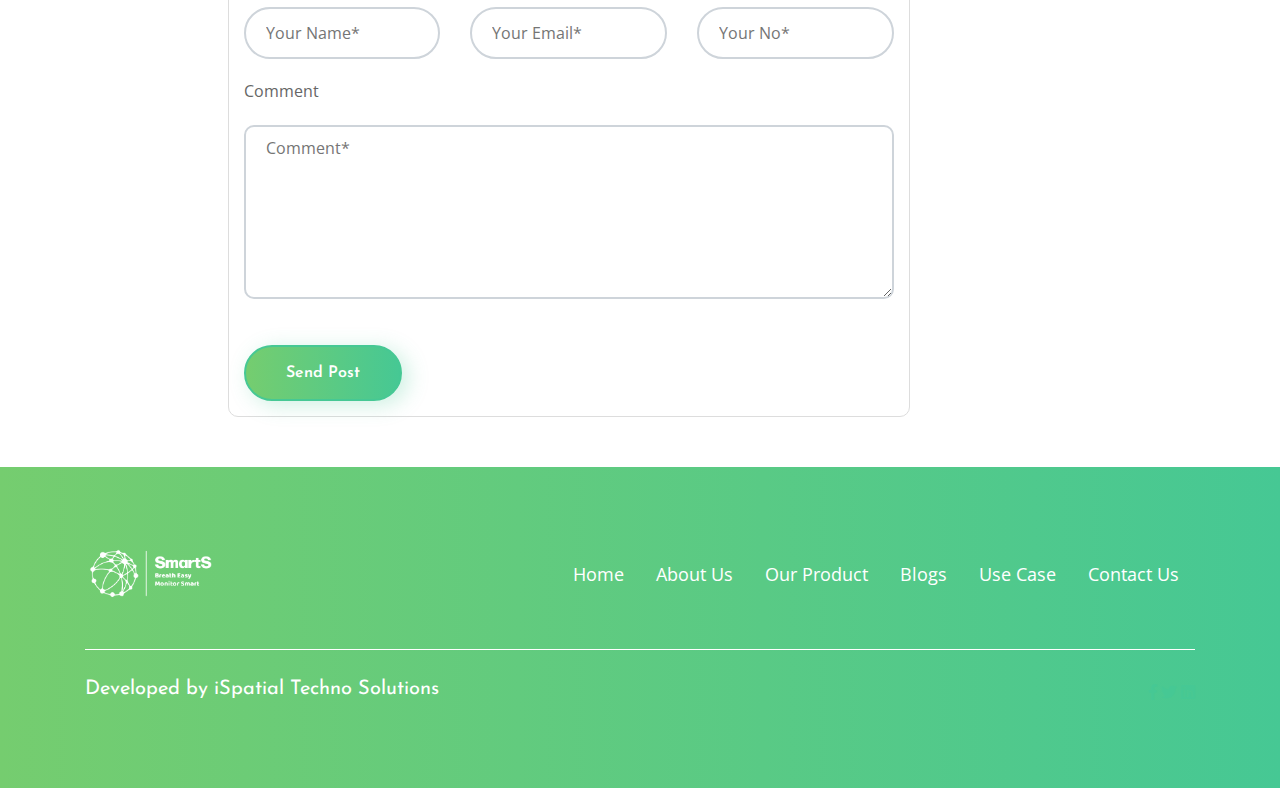
<file: blog-details.html>
<!doctype html>
<html lang="en">
  <head>
    <!-- Required meta tags -->
    <meta charset="utf-8">
    <meta name="viewport" content="width=device-width, initial-scale=1, shrink-to-fit=no">
    <title>Blog - IST SmartSense</title>
    <!-- Favicon -->
    <link rel="shortcut icon" href="images/favicon.ico">
    <!-- Bootstrap CSS -->
    <link rel="stylesheet" href="css/bootstrap.min.css">
    <!-- Magnific Popup -->
    <link rel="stylesheet" type="text/css" href="css/magnific-popup.css" />
    <!-- Typography CSS -->
    <link rel="stylesheet" href="css/typography.css">
    <!-- Style CSS -->
    <link rel="stylesheet" href="css/style.css">
    <!-- Responsive CSS -->
    <link rel="stylesheet" href="css/responsive.css">
  </head>
  <body>
    <!-- loading -->
    <div id="loading">
      <div id="loading-center">
        <img src="images/loader.gif" alt="loder">
      </div>
    </div>
    <!-- loading End -->
    <!-- Header-->
    <header>
      <!-- <div class="container-fluid sub-header">
        <div class="row">
          <div class="col-auto mr-auto">
            <div class="number-info">
              <ul>
                  <li class="email-header"><a href="mailto:support@vizion.com"><i class="fas fa-envelope"></i>support@vizion.com</a></li>
                  <li class="phone-header"><a href="tel:+0123456789"><i class="fas fa-phone"></i>+0123456789</a></li>
              </ul>
            </div>
          </div>
          <div class="col-auto sub-main">
            <nav aria-label="breadcrumb">
              <ol class="breadcrumb">
                <li class="breadcrumb-item"><a href="login.html">Login</a></li>
                <li class="breadcrumb-item" aria-current="page"><a href="register.html">Register</a></li>
              </ol>
              <div class="request-btn"><a href="#">Request a Demo</a></div>
            </nav>
          </div>
        </div>
      </div> -->
      <div class="container-fluid main-header">
        <div class="row">
          <div class="col-sm-12">
            <nav class="navbar navbar-expand-lg navbar-light">
              <a class="navbar-brand" href="index.html">
                <img src="images/logo.png" class="img-fluid logo" alt="img">
                <img src="images/logo.png" class="img-fluid logo-white" alt="img">
              </a>
              <button class="navbar-toggler" type="button" data-toggle="collapse" data-target="#navbarSupportedContent" aria-controls="navbarSupportedContent" aria-expanded="false" aria-label="Toggle navigation">
              <span class="navbar-toggler-icon"></span>
              </button>
              <div class="collapse navbar-collapse" id="navbarSupportedContent">
                <ul class="navbar-nav ml-auto">
                  <li class="nav-item">
                    <a class="nav-link" href="index.html">Home</a>
                  </li>
                  <li class="nav-item">
                    <a class="nav-link" href="about-us.html">About Us</a>
                  </li>
                  <li class="nav-item dropdown">
                    <a class="nav-link " href="#" id="navbarDropdown" role="button" data-toggle="dropdown" aria-haspopup="true" aria-expanded="false">
                      Our Product
                    </a>
                    <div class="dropdown-menu drop-menu" aria-labelledby="navbarDropdown">
                      <a class="dropdown-item" href="smartsense-enterprise.html">SmartSense EnterPrise</a>
                      <a class="dropdown-item" href="smartsense-dataLogger.html">SmartSense Data Logger</a>
                      <a class="dropdown-item" href="smartsense-server.html">SmartSense Server</a>
                    </div>
                  </li>
                  <li class="nav-item active">
                    <a class="nav-link" href="blog-details.html">Blogs</a>
                  </li>
                  <li class="nav-item">
                    <a class="nav-link" href="use-cases.html">Use Cases</a>
                  </li>
                  <li class="nav-item">
                    <a class="nav-link" href="contact.html">Contact Us</a>
                  </li>
                </ul>
              </div>
              <!-- <div class="sub-main">
                <ul class="shop_list">
                    <li class="cart-btn list-inline-item">
                        <div class="cart_count">
                            <a class="parents mini-cart-count" href="javascript:void(0)">
                                <i class="fa fa-shopping-cart"></i>
                                <div id="mini-cart-count">
                                    0
                                </div>
                            </a>
                        </div>
                    </li>
                  <li class="cart-btn list-inline-item">
                    <div class="cart_count">
                        <a class="parents mini-cart-count" href="javascript:void(0)">
                            <i class="fa fa-heart" ></i>
                            <div id="mini-cart-count">
                                    0
                            </div>
                      </div>
                  </li>
                </ul>
            </div> -->
            </nav>
          </div>
        </div>
      </div>
    </header>
    <!-- Header-->
    <!-- About -->
    <section class="iq-breadcrumb text-left grey-bg">
      <div class="container">
        <div class="row flex-nowrap">
          
          <div class="col-lg-6 col-md-6 text-left align-self-center">
            <h2 class="mt-3 font-weight-bold">Blogs</h2>
            <p class="mt-3">Stay informed with our blog, featuring articles on the importance of air quality, innovative ways to improve it, and the latest in environmental health regulations. Catch up on our latest developments and achievements.</p>
            <nav aria-label="breadcrumb" class="mt-3">
              <ol class="breadcrumb">
                <li class="breadcrumb-item"><a href="index.html"><i class="fa fa-home" aria-hidden="true"></i> Home</a></li>
                <li class="breadcrumb-item active" aria-current="page">Blogs</li>
              </ol>
            </nav>
          </div>
          <div class="col-lg-6 col-md-6 wow fadeInRight">
            <img src="images/about/07.png" class="img-fluid iq-pr-50" alt="">
          </div>
        </div>
      </div>
    </section>
    <!--=================================
    MAIN CONTENT -->
    <div class="main-content">
      <!--=================================
      Blog -->
      <section>
        <div class="blogdetailbox">
          <div class="container">
            <div class="row">
              
              <div class="col-lg-9 re-mtb-30">
                <div class="iq-blogbox">
                  <div class="iq-blog-entry">
                    <div class="row">
                      <div class="col-md-2 text-center">
                        <span class="date main-bg">12<small>Aug</small></span>
                        <ul class="media-box mt-4">
                          <li><a href="#"><i class="fab fa-facebook-f"></i></a></li>
                          <li><a href="#"><i class="fab fa-twitter"></i></a></li>
                          <li><a href="#"><i class="fab fa-google"></i></a></li>
                        </ul>
                      </div>
                      <div class="col-md-10">
                        <div class="iq-entry-image">
                          <img class="img-fluid wow fadeInUp" data-wow-duration="1.0s" src="images/blog/blog-detail/b1.jpg" alt="image">
                        </div>
                        <div class="iq-blog-detail mt-5">
                          <div class="iq-entry-tag wow fadeInUp" data-wow-duration="1.0s">
                            <span class="main-bg"> fashion</span>
                            <span class="main-bg"> style</span>
                          </div>
                          <div class="iq-entry-title wow fadeInUp" data-wow-duration="1.0s">
                            <h5>Established fact that a reader will be</h5>
                            <div class="blog-box">
                              <ul>
                                <li>By: <a href="#">Admin</a></li>
                                <li>May 10, 2018</li>
                              </ul>
                            </div>
                          </div>
                        </div>
                        <div class="iq-detail-box mt-4">
                          <p class=" wow fadeInUp" data-wow-duration="1.0s">Consectetur adipiscing elit, sed do eiusmod tempor incididunt ut labore et dolore magna aliqua. Ut enim ad minim veniam, quis nostrud exercitation ullamco laboris nisi ut aliquip ex ea commodo consequat. Duis aute irure dolor in reprehenderit in voluptate velit esse cillum dolore eu fugiat nulla pariatur. Excepteur sint occaecat cupidatat non proident, sunt in culpa qui officia deserunt mollit anim id est laborum.Pri quas audiam virtute ut, case utamur fuisset eam ut, iisque accommodare an eam. Reque blandit qui eu, cu vix nonumy volumus. Legendos intellegam id usu, vide oporteat vix eu, id illud principes has. Nam tempor utamur gubergren no.</p>
                          <div class="special-text">
                            <i class="fa fa-quote-left" aria-hidden="true"></i>
                            <p>There are many variations of passages of Lorem Ipsum available, but the majority have suffered alteration in some form, by injected humour, or randomised words which don't look even slightly believable.</p>
                          </div>
                          <div class="row mb-5 mt-5">
                            <div class="col-md-4">
                              <img class="img-fluid" src="images/blog/blog-img1.jpg" alt="blog">
                            </div>
                            <div class="col-md-4">
                              <img class="img-fluid" src="images/blog/blog-img2.jpg" alt="blog">
                            </div>
                            <div class="col-md-4">
                              <img class="img-fluid" src="images/blog/blog-img3.jpg" alt="blog">
                            </div>
                          </div>
                          <h3>Established fact that a reader will be</h3>
                          <p class="wow fadeInUp" data-wow-duration="1.0s">It is a long established fact that a reader will be distracted by the readable content of a page when looking at its layout. The point of using Lorem Ipsum is that it has a more-or-less normal distribution of letters, as opposed to using 'Content here, content here', making it look like readable English.</p>
                        </div>
                        <div class="blog-commentbox">
                          <div class="media info-block wow fadeInUp" data-wow-duration="1.0s">
                            <img class="mr-3" src="images/testomonial/01.jpg" alt="image">
                            <div class="media-body">
                              <h5>Rinks Kevin</h5>
                              <div class="iq-comment-metadata white"><a href="#"><i class="ion-ios-calendar-outline"></i>
                                <span>May 10, 2017 at 12:00 am</span>
                              </a>
                            </div>
                            <p class="mt-3 mb-0"> CEO &amp; It was popularised in the 1960s with the and more recently with desktop publishing software like Aldus PageMaker including versions of Lorem Ipsum.</p>
                          </div>
                        </div>
                        <div id="comments">
                          <h3 class="wow fadeInUp" data-wow-duration="1.0s">Comments <small>/ 21</small></h3>
                          <div class="iq-comment-list">
                            <div class="media iq-comments-media wow fadeInUp" data-wow-duration="1.0s">
                              <img class="mr-3" src="images/testomonial/02.jpg" alt="image">
                              <div class="media-body">
                                <h5>Kevin Martin</h5>
                                <div class="iq-comment-metadata"><a href="#"><i class="ion-ios-calendar-outline"></i>
                                  <span>May 14, 2017 at 5:00 pm</span>
                                </a>
                              </div>
                              <a href="#" class="btn-black green">Reply</a>
                              <p class="mt-3 mb-0">Sed ut perspiciatis unde omnis iste natus error sit voluptatem accusantium doloremque laudantium, totam rem aperiam.</p>
                            </div>
                          </div>
                          <div class="media iq-comments-media wow fadeInUp" data-wow-duration="1.0s">
                            <img class="mr-3" src="images/testomonial/03.jpg" alt="image">
                            <div class="media-body">
                              <h5>Rinks Kevin</h5>
                              <div class="iq-comment-metadata"><a href="#"><i class="ion-ios-calendar-outline"></i>
                                <span>May 18, 2018 at 1:46 pm</span>
                              </a>
                            </div>
                            <a href="#" class="btn-black green">Reply</a>
                            <p class="mt-3 mb-0">Sed ut perspiciatis unde omnis iste natus error sit voluptatem accusantium doloremque laudantium, totam rem aperiam.</p>
                          </div>
                        </div>
                        <div class="media iq-comments-media wow fadeInUp" data-wow-duration="1.0s">
                          <img class="mr-3" src="images/testomonial/04.jpg" alt="image">
                          <div class="media-body">
                            <h5>Martin</h5>
                            <div class="iq-comment-metadata"><a href="#"><i class="ion-ios-calendar-outline"></i>
                              <span>May 21, 2017 at 2:26 pm</span>
                            </a>
                          </div>
                          <a href="#" class="btn-black green">Reply</a>
                          <p>Sed ut perspiciatis unde omnis iste natus error sit voluptatem accusantium doloremque laudantium, totam rem aperiam.</p>
                        </div>
                      </div>
                    </div>
                  </div>
                  <div class="blog-contact">
                    <h3>Post A Comment</h3>
                    <form class="iq-contactbox">
                      <div class="contact-form contact-box">
                        <div class="row">
                          
                          <div class="col-lg-4 col-sm-12">
                            <div class="form-group section-field">
                              <label for="name">Name</label>
                              <input id="name" type="text" placeholder="Your Name*" name="name">
                            </div>
                          </div>
                          <div class="col-lg-4 col-sm-12">
                            <div class="form-group section-field">
                              <label>Email</label>
                              <input type="email" placeholder="Your Email*" name="email">
                            </div>
                          </div>
                          <div class="col-lg-4 col-sm-12">
                            <div class="form-group section-field">
                              <label>Phone</label>
                              <input type="text" placeholder="Your No*" name="phone">
                            </div>
                          </div>
                          <div class="col-lg-12 col-sm-12">
                            <div class="form-group section-field textarea">
                              <label>Comment</label>
                              <textarea class="input-message" placeholder="Comment*" rows="5" name="message"></textarea>
                            </div>
                            <input type="hidden" name="action" value="sendEmail">
                            <button id="submit" name="submit" type="submit" value="Send" class="button pull-right">Send Post</button>
                          </div>
                        </div>
                      </div>
                    </form>
                  </div>
                </div>
              </div>
              </div>
          </div>
        </div>
      </div>
      <div class="col-lg-3 col-md-12 col-sm-12">
        <div class="iq-post-sidebar iq-rmt-30">
              <div class="iq-sidebar-widget search-box wow fadeInUp" data-wow-duration="1.0s">
            
            <div class="iq-widget-search"> <i class="ion-ios-search"></i>
              <input type="search" placeholder="Search" class="form-control placeholder">
            </div>
          </div>
          <div class="iq-sidebar-widget wow fadeInUp" data-wow-duration="1.0s">
            <h5>Recent Articles</h5>
            <div class="iq-widget-menu mt-4">
              <div class="list-inline iq-widget-menu">
                <ul class="iq-post">
                  <li class="mt-3">
                    <div class="post-img"> <img src="images/blog/blog-detail/01.jpg" alt="#"> </div>
                    <div class="post-blog">
                      <div class="blog-box">
                        <ul>
                          <li>By: <a href="#">Admin</a></li>
                          <li>May 10, 2018</li>
                        </ul>
                      </div>
                      <a href="#">Consectetur adipiscing elit</a>
                    </div>
                  </li>
                  <li class="mt-3">
                    <div class="post-img"> <img src="images/blog/blog-detail/02.jpg" alt="#"> </div>
                    <div class="post-blog">
                      <div class="blog-box">
                        <ul>
                          <li>By: <a href="#">Admin</a></li>
                          <li>May 10, 2018</li>
                        </ul>
                      </div>
                      <a href="#">Eiusmod tempor incididunt</a>
                    </div>
                  </li>
                  <li class="mt-3">
                    <div class="post-img"> <img src="images/blog/blog-detail/03.jpg" alt="#"> </div>
                    <div class="post-blog">
                      <div class="blog-box">
                        <ul>
                          <li>By: <a href="#">Admin</a></li>
                          <li>May 10, 2018</li>
                        </ul>
                      </div>
                      <a href="#">Ut enim ad minim</a>
                    </div>
                  </li>
                  <li class="mt-3">
                    <div class="post-img"> <img src="images/blog/blog-detail/04.jpg" alt="#"> </div>
                    <div class="post-blog">
                      <div class="blog-box">
                        <ul>
                          <li>By: <a href="#">Admin</a></li>
                          <li>May 10, 2018</li>
                        </ul>
                      </div>
                      <a href="#">Quis nostrud exercitation</a>
                    </div>
                  </li>
                  <li class="mt-3">
                    <div class="post-img"> <img src="images/blog/blog-detail/05.jpg" alt="#"> </div>
                    <div class="post-blog">
                      <div class="blog-box">
                        <ul>
                          <li>By: <a href="#">Admin</a></li>
                          <li>May 10, 2018</li>
                        </ul>
                      </div>
                      <a href="#">Excepteur sint occaecat</a>
                    </div>
                  </li>
                </ul>
              </div>
            </div>
          </div>

          <div class="iq-sidebar-widget wow fadeInUp" data-wow-duration="1.0s">
            <h5>Tags</h5>
            <ul class="iq-tag list-inline mt-4">
              <li class="mt-3"><a href="#">Bootstrap</a>(1)</li>
              <li class="mt-3"><a href="#">HTML5</a>(5)</li>
              <li class="mt-3"><a href="#">Wordpress</a>(3)</li>
              <li class="mt-3"><a href="#">CSS3</a>(7)</li>
              <li class="mt-3"><a href="#">Creative</a>(6)</li>
              <li class="mt-3"><a href="#">Multipurpose</a>(2)</li>
              <li class="mt-3"><a href="#">Bootstrap</a>(7)</li>
              <li class="mt-3"><a href="#">HTML5</a>(4)</li>
              <li class="mt-3"><a href="#">Wordpress</a>(2)</li>
            </ul>
          </div>
          
      
        </div>
      </div>
    </div>
  </div>
</div>
</section>
<!--=================================
Blog -->
</div>
<!--=================================
MAIN CONTENT -->
<!--=================================
Clients -->
<!-- Footer start-->
<footer id="contact" class="main-bg">
  <div class="container">
    <div class="row align-items-center">
      <div class="col-md-auto mr-md-auto mb-3 mb-md-0">
        <div class="footer-logo">
          <a href="index.html"><img src="images/logo-white.png" alt="img"></a>
        </div>
      </div>
      <div class="col-md-auto">
        <ul class="nav footer-menu justify-content-center justify-content-md-start">
          <li class="nav-item">
            <a class="nav-link" href="index.html">Home</a>
          </li>
          <li class="nav-item">
            <a class="nav-link" href="about-us.html">About Us</a>
          </li>
          <li class="nav-item">
            <a class="nav-link" href="products.html">Our Product</a>
          </li>
          <li class="nav-item">
            <a class="nav-link" href="blog-details.html">Blogs</a>
          </li>
          <li class="nav-item">
            <a class="nav-link" href="use-cases.html">Use Case</a>
          </li>
          <li class="nav-item">
            <a class="nav-link" href="contact.html">Contact Us</a>
          </li>
        </ul>
      </div>
    </div>
    <hr class="pt-5">
    <div class="pt-3">
      <div class="row justify-content-between">
        <div class="col-auto mr-auto">
          <h6 class="text-white iq-font-50"><span>Developed by</span><a href="https://www.ispatialtec.com/"> iSpatial Techno Solutions</a></h6>
        </div>
        <div class="col-auto">
          <div class="social-icon">
            <ul>
              <li class="d-inline"><a href="#"><i class="fab fa-facebook-f"></i></a></li>
              <li class="d-inline"><a href="#"><i class="fab fa-twitter"></i></a></li>
              <li class="d-inline"><a href="#"><i class="fab fa-linkedin"></i></a></li>
            </ul>
          </div>
        </div>
      </div>
    </div>
  </div>
  <!-- back-to-top -->
  <div id="back-to-top">
    <a class="top" id="top" href="#top"><span>Scroll Up</span> <i class="ion-ios-arrow-thin-up"></i></a>
  </div>
  <!-- back-to-top End -->
  <!--=================================
     Cookies -->
  <div id="cookie_div" class="align-items-center"> We use cookies to give you tailored experiences on our website.
      <a class="button grey text-right ml-3" href="#" role="button" id="cookie">Accept </a>
  </div>
   <!--=================================
      Cookies -->
</footer>

  <!-- Optional JavaScript -->
  <!-- jQuery first -->
  <script src="js/jquery-3.3.1.min.js"></script>
  <!-- popper -->
  <script src="js/popper.min.js"></script>
  <!-- bootstrap -->
  <script src="js/bootstrap.min.js"></script>
  <!-- Owl Carousel -->
  <script src="js/owl.carousel.min.js"></script>
  <!-- main -->
  <script src="js/main.js"></script>
  <!--custom -->
  <script src="js/custom.js"></script>
</body>
</html>
</file>
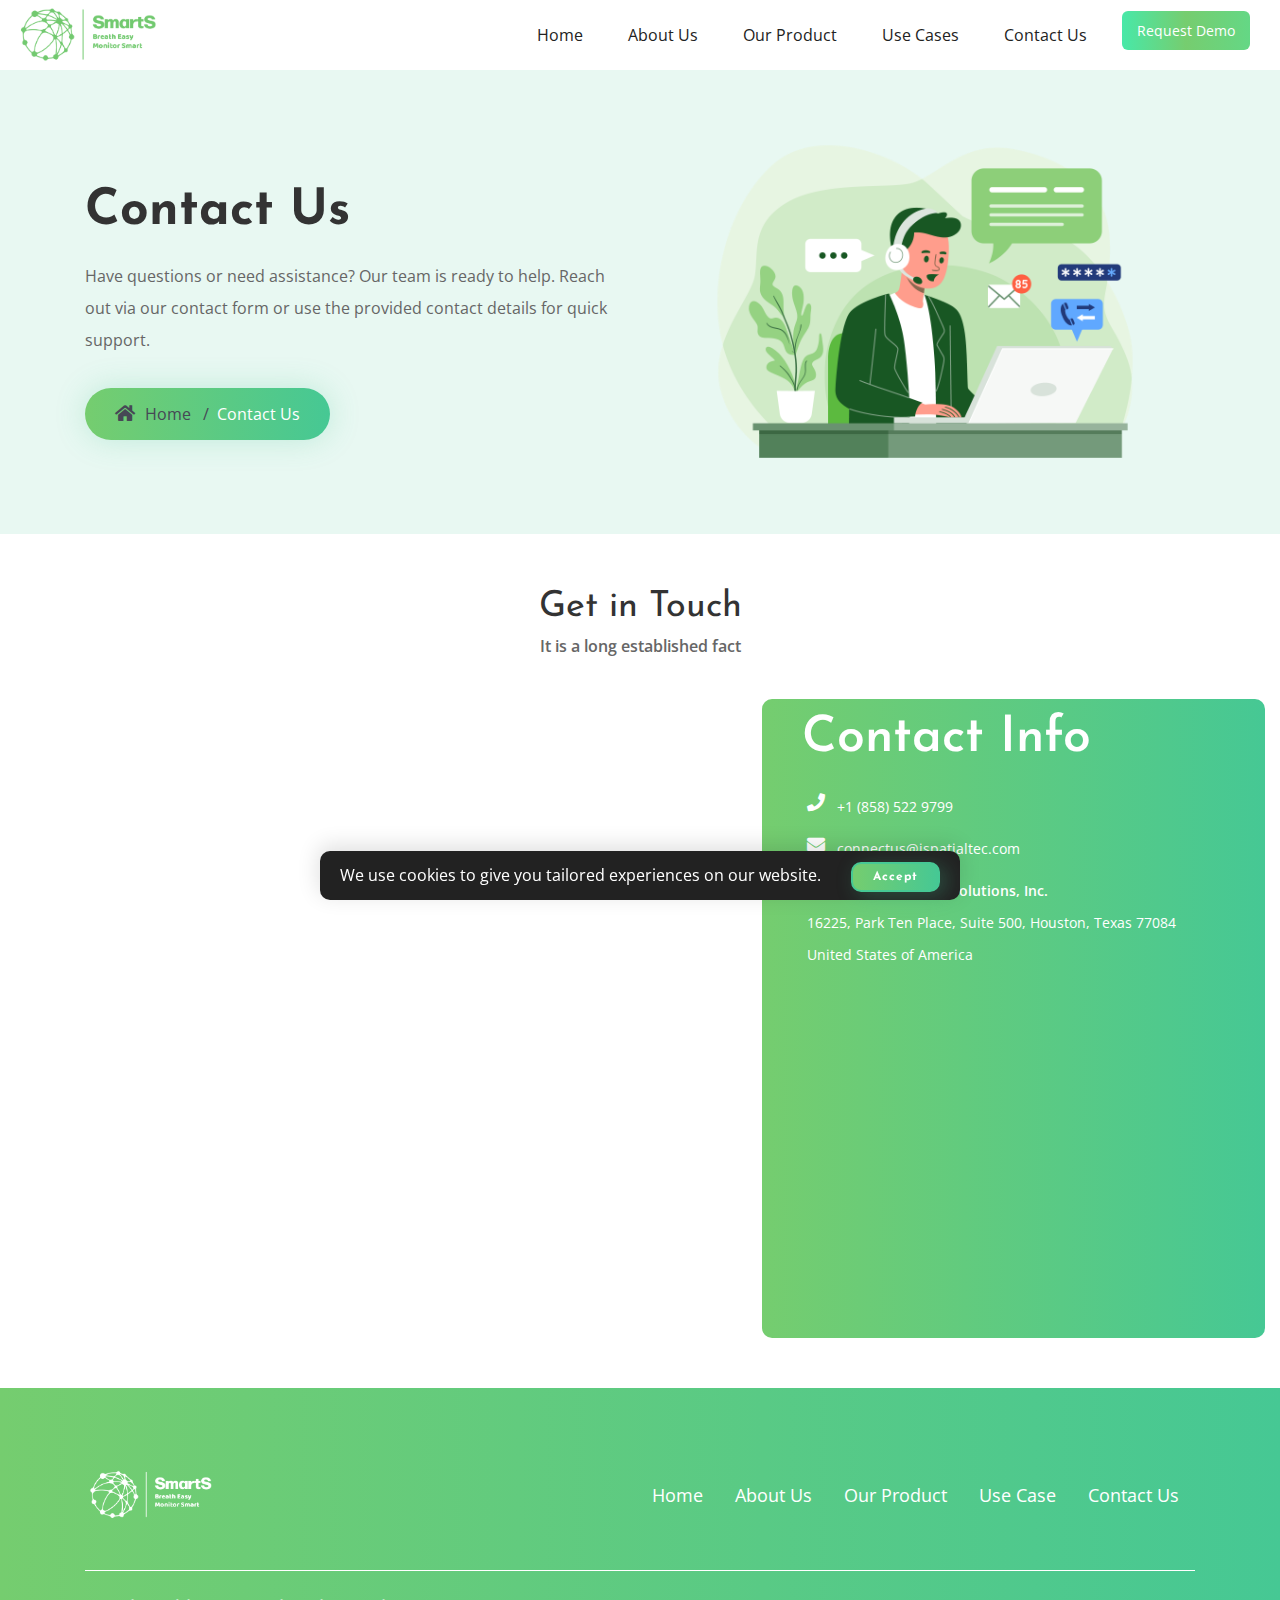
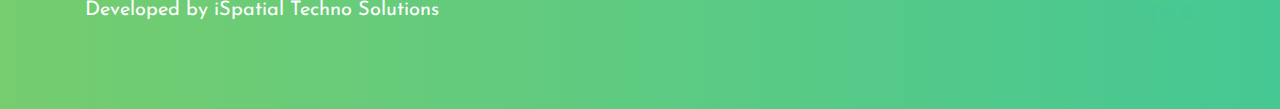
<file: contact.html>
<!doctype html>
<html lang="en">
  <head>
    <!-- Required meta tags -->
    <meta charset="utf-8">
    <meta name="viewport" content="width=device-width, initial-scale=1, shrink-to-fit=no">
    <title>Contact - IST SmartSense</title>
    <!-- Favicon -->
    <link rel="shortcut icon" href="images/favicon.ico">
    <!-- Bootstrap CSS -->
    <link rel="stylesheet" href="css/bootstrap.min.css">
    <!-- Magnific Popup -->
    <link rel="stylesheet" type="text/css" href="css/magnific-popup.css" />
    <!-- Typography CSS -->
    <link rel="stylesheet" href="css/typography.css">
    <!-- Style CSS -->
    <link rel="stylesheet" href="css/style.css">
    <!-- Responsive CSS -->
    <link rel="stylesheet" href="css/responsive.css">
  </head>
  <body>
    <!-- loading -->
    <div id="loading">
      <div id="loading-center">
        <img src="images/loader.gif" alt="loder">
      </div>
    </div>
    <!-- loading End -->
    <!-- Header-->
    <header>
      <!-- <div class="container-fluid sub-header">
        <div class="row">
          <div class="col-auto mr-auto">
            <div class="number-info">
              <ul>
                  <li class="email-header"><a href="mailto:support@vizion.com"><i class="fas fa-envelope"></i>support@vizion.com</a></li>
                  <li class="phone-header"><a href="tel:+0123456789"><i class="fas fa-phone"></i>+0123456789</a></li>
              </ul>
            </div>
          </div>
          <div class="col-auto sub-main">
            <nav aria-label="breadcrumb">
              <ol class="breadcrumb">
                <li class="breadcrumb-item"><a href="login.html">Login</a></li>
                <li class="breadcrumb-item" aria-current="page"><a href="register.html">Register</a></li>
              </ol>
              <div class="request-btn"><a href="#">Request a Demo</a></div>
            </nav>
          </div>
        </div>
      </div> -->
      <div class="container-fluid main-header">
        <div class="row">
          <div class="col-sm-12">
            <nav class="navbar navbar-expand-lg navbar-light">
              <a class="navbar-brand" href="index.html">
                <img src="images/logo.png" class="img-fluid logo" alt="img">
                <img src="images/logo.png" class="img-fluid logo-white" alt="img">
              </a>
              <button class="navbar-toggler" type="button" data-toggle="collapse" data-target="#navbarSupportedContent" aria-controls="navbarSupportedContent" aria-expanded="false" aria-label="Toggle navigation">
              <span class="navbar-toggler-icon"></span>
              </button>
              <div class="collapse navbar-collapse" id="navbarSupportedContent">
                <ul class="navbar-nav ml-auto">
                  <li class="nav-item">
                    <a class="nav-link" href="index.html">Home</a>
                  </li>
                  <li class="nav-item">
                    <a class="nav-link" href="about-us.html">About Us</a>
                  </li>
                  <li class="nav-item dropdown">
                    <a class="nav-link " href="#" id="navbarDropdown" role="button" data-toggle="dropdown" aria-haspopup="true" aria-expanded="false">
                      Our Product
                    </a>
                    <div class="dropdown-menu drop-menu" aria-labelledby="navbarDropdown">
                      <a class="dropdown-item" href="smartsense-enterprise.html">SmartSense EnterPrise</a>
                      <a class="dropdown-item" href="smartsense-dataLogger.html">SmartSense Data Logger</a>
                      <a class="dropdown-item" href="smartsense-server.html">SmartSense Server</a>
                    </div>
                  </li>
                  
                  <li class="nav-item">
                    <a class="nav-link" href="use-cases.html">Use Cases</a>
                  </li>
                  <li class="nav-item">
                                <a class="nav-link" href="contact.html">Contact Us</a>
								
                            </li>
							<li class="nav-item">
							<a class="btn-grad" href="contact.html">Request Demo</a>
								</li>
                </ul>
              </div>
              <!-- <div class="sub-main">
                <ul class="shop_list">
                    <li class="cart-btn list-inline-item">
                        <div class="cart_count">
                            <a class="parents mini-cart-count" href="javascript:void(0)">
                                <i class="fa fa-shopping-cart"></i>
                                <div id="mini-cart-count">
                                    0
                                </div>
                            </a>
                        </div>
                    </li>
                  <li class="cart-btn list-inline-item">
                    <div class="cart_count">
                        <a class="parents mini-cart-count" href="javascript:void(0)">
                            <i class="fa fa-heart" ></i>
                            <div id="mini-cart-count">
                                    0
                            </div>
                      </div>
                  </li>
                </ul>
            </div> -->
            </nav>
          </div>
        </div>
      </div>
    </header>
    <!-- Header-->
      <!-- About -->
      <section class="iq-breadcrumb text-left grey-bg">
         <div class="container">
            <div class="row flex-nowrap">
               
               <div class="col-lg-6 col-md-6 text-left align-self-center">
                  <h2 class="mt-3 font-weight-bold">Contact Us</h2>
                  <p class="mt-3">Have questions or need assistance? Our team is ready to help. Reach out via our contact form or use the provided contact details for quick support.</p>
                  <nav aria-label="breadcrumb" class="mt-3">
                     <ol class="breadcrumb">
                        <li class="breadcrumb-item"><a href="index.html"><i class="fa fa-home" aria-hidden="true"></i> Home</a></li>
                        <li class="breadcrumb-item active" aria-current="page">Contact Us</li>
                     </ol>
                  </nav>
               </div>
               <div class="col-lg-6 col-md-6">
                  <img src="images/services/contact.png" class="img-fluid iq-pr-50" alt="">
               </div>
            </div>
         </div>
      </section>
      <!--=================================
      Main Content -->
      <div class="main-content">
         <section class="iq-contactbox">
            <div class="container-fluid">
               <div class="row justify-content-between">
                <div class="col-sm-12 text-center">
                  <h3>Get in Touch</h3>
                  <p>It is a long established fact</p>
                </div>
                  <div class="col-lg-7 align-self-center">
                     <div class="contact-box">
                       
                        <iframe class="form-iframe" allowtransparency="true" frameborder="0" scrolling="no" style="width:100%;   border:none" src="https://contactusform.ecubeapps.com/SwiftForms/CreatePublic/VTcAAA"  name="ispatialtec"></iframe>

                        <!-- <form class="p-0" id="contact" action="https://api.web3forms.com/submit" method="POST">
                           
                           <input type="hidden" name="access_key" value="2ce1bcaa-424c-41de-92a0-f3453824593e">
                            <div class="contact-form mt-4">
                               <div class="row">
                                   <div class="col-lg-6 col-sm-12 mb-3">
                                       <div class="form-group">
                                           <label class="mb-2">Name</label>
                                           <input type="text" name="name" class="form-control" id="name" placeholder="Your Name" required>
                                       </div>
                                   </div>
                                   <div class="col-lg-6 col-sm-12 mb-3">
                                       <div class="form-group">
                                           <label class="mb-2">Email</label>
                                           <input type="email" name="email" class="form-control" id="email" placeholder="Your Email" required>
                                       </div>
                                   </div>
                                   <div class="col-lg-12 col-sm-12 mb-3">
                                       <div class="form-group">
                                           <label class="mb-2">Phone</label>
                                           <input type="text" name="phone" class="form-control" id="phone" placeholder="Your Phone Number" required>
                                       </div>
                                   </div>
                                   <div class="col-lg-12 col-sm-12 mb-3">
                                       <div class="form-group section-field textarea wow fadeInUp" data-wow-duration="2.5s">
                                           <label class="mb-2">Message</label>
                                           <textarea class="input-message w-100" name="message" id="message" placeholder="Type Your Message Here" rows="5" required></textarea>
                                       </div>
                                       <button id="submit" name="submit" type="submit" value="Send" class="button pull-right wow fadeInUp" data-wow-duration="1.0s">Send Message</button>
                                   </div> 
                               </div>
                           </div>
                       </form> -->
                       <!-- Required for hCaptcha -->
                       <script src="https://web3forms.com/client/script.js" async defer></script>
                     </div>
                  </div>
                  <div class="col-lg-5">
                     <div class="contact-bg">
                        <h2>Contact Info</h2>
                        <div class="row">
                           <div class="col-sm-12">
                              
                              <ul class="iq-contact text-white">
                                 <li>
                                    <i class="fas fa-phone"></i>
                                    <a href="tel:+97126355503" style="color: white;">+1 (858) 522 9799</a>
                                </li>
                                <li>
                                    <i class="fas fa-envelope"></i>
                                    <a href="mailto:connectus@ispatialtec.com" style="color: white;">connectus@ispatialtec.com</a>
                                </li>                                
                                 <li>
                                    <i class="fas fa-map-marker-alt"></i>
                                    <p>iSpatial Techno Solutions, Inc.</p>
                                    <p></p>16225, Park Ten Place,
Suite 500, Houston,
Texas 77084
United States of America</p>
                                 </li>
                              </ul>
                           </div>
                           <div class="col-sm-12">
                             <iframe class="w-100" src="https://www.google.com/maps/embed?pb=!1m18!1m12!1m3!1d3462.7001652779177!2d-95.6663245244561!3d29.786310275054536!2m3!1f0!2f0!3f0!3m2!1i1024!2i768!4f13.1!3m3!1m2!1s0x8640d91411b2ec95%3A0x1503cffc13407ff3!2siSpatial%20Techno%20Solutions%20Inc%20-%20Houston%20Office!5e0!3m2!1sen!2sae!4v1713437598467!5m2!1sen!2sae"  style="border:0;" allowfullscreen="" loading="lazy" referrerpolicy="no-referrer-when-downgrade"></iframe>
			   
                           </div>
                        </div>
                     </div>
                  </div>
               </div>
            </div>
         </section>
         <!--=================================
         Clients -->
         <!--<section class="iq-clients pt-0">
            <div class="container">
              <div class="row">
                <div class="col-sm-12">
                  <div class="title-box">
                    <h2 class="title font-weight-bold">Our Partners</h2>
                    <p class="sub-title">We collaborate with leading organizations and industry experts to deliver innovative solutions and drive mutual success. Together, we strive to create synergies that benefit our clients and propel our industries forward.</p>
                  </div>
                </div>
              </div>
              <div class="row">
                <div class="col-sm-12">
                  <div class="owl-carousel" data-autoplay="true" data-loop="true" data-nav="false" data-dots="true" data-items="6" data-items-laptop="5" data-items-tab="3" data-items-mobile="2" data-items-mobile-sm="1">
                    <div class="item">
                      <div class="clients-box">
                        <img class="img-fluid client-img" src="images/clients/clients-img3.png" alt="image" data-toggle="tooltip" title="AIMS">
                      </div>
                    </div>
                    <div class="item">
                      <div class="clients-box">
                        <img class="img-fluid client-img" src="images/clients/clients-img4.png" alt="image" data-toggle="tooltip" title="du">
                      </div>
                    </div>
                    <div class="item">
                      <div class="clients-box">
                        <img class="img-fluid client-img" src="images/clients/clients-img5.png" alt="image" data-toggle="tooltip" title="IST">
                      </div>
                  </div>
                </div>
              </div>
            </div>
          </section>-->
         <!--=================================
         Clients -->
      </div>
      <!--=================================
      Main Content -->
      <!-- Footer start-->
  <footer id="contact" class="main-bg">
   <div class="container">
     <div class="row align-items-center">
       <div class="col-md-auto mr-md-auto mb-3 mb-md-0">
         <div class="footer-logo">
           <a href="index.html"><img src="images/logo-white.png" alt="img"></a>
         </div>
       </div>
       <div class="col-md-auto">
         <ul class="nav footer-menu justify-content-center justify-content-md-start">
           <li class="nav-item">
             <a class="nav-link" href="index.html">Home</a>
           </li>
           <li class="nav-item">
             <a class="nav-link" href="about-us.html">About Us</a>
           </li>
           <li class="nav-item">
             <a class="nav-link" href="products.html">Our Product</a>
           </li>
        
           <li class="nav-item">
             <a class="nav-link" href="use-cases.html">Use Case</a>
           </li>
           <li class="nav-item">
             <a class="nav-link" href="contact.html">Contact Us</a>
           </li>
         </ul>
       </div>
     </div>
     <hr class="pt-5">
     <div class="pt-3">
       <div class="row justify-content-between">
         <div class="col-auto mr-auto">
           <h6 class="text-white iq-font-50"><span>Developed by</span><a href="https://www.ispatialtec.com/"> iSpatial Techno Solutions</a></h6>
         </div>
         <div class="col-auto">
           <div class="social-icon">
             <ul>
               <li class="d-inline"><a href="#"><i class="fab fa-facebook-f"></i></a></li>
               <li class="d-inline"><a href="#"><i class="fab fa-twitter"></i></a></li>
               <li class="d-inline"><a href="#"><i class="fab fa-linkedin"></i></a></li>
             </ul>
           </div>
         </div>
       </div>
     </div>
   </div>
   <!-- back-to-top -->
   <div id="back-to-top">
     <a class="top" id="top" href="#top"><span>Scroll Up</span> <i class="ion-ios-arrow-thin-up"></i></a>
   </div>
   <!-- back-to-top End -->
   <!--=================================
      Cookies -->
   <div id="cookie_div" class="align-items-center"> We use cookies to give you tailored experiences on our website.
       <a class="button grey text-right ml-3" href="#" role="button" id="cookie">Accept </a>
   </div>
    <!--=================================
       Cookies -->
 </footer>
 
   <!-- Optional JavaScript -->
   <!-- jQuery first -->
   <script src="js/jquery-3.3.1.min.js"></script>
   <!-- popper -->
   <script src="js/popper.min.js"></script>
   <!-- bootstrap -->
   <script src="js/bootstrap.min.js"></script>
   <!-- Owl Carousel -->
   <script src="js/owl.carousel.min.js"></script>
   <!-- main -->
   <script src="js/main.js"></script>
   <!--custom -->
   <script src="js/custom.js"></script>
 </body>
</html>
</file>
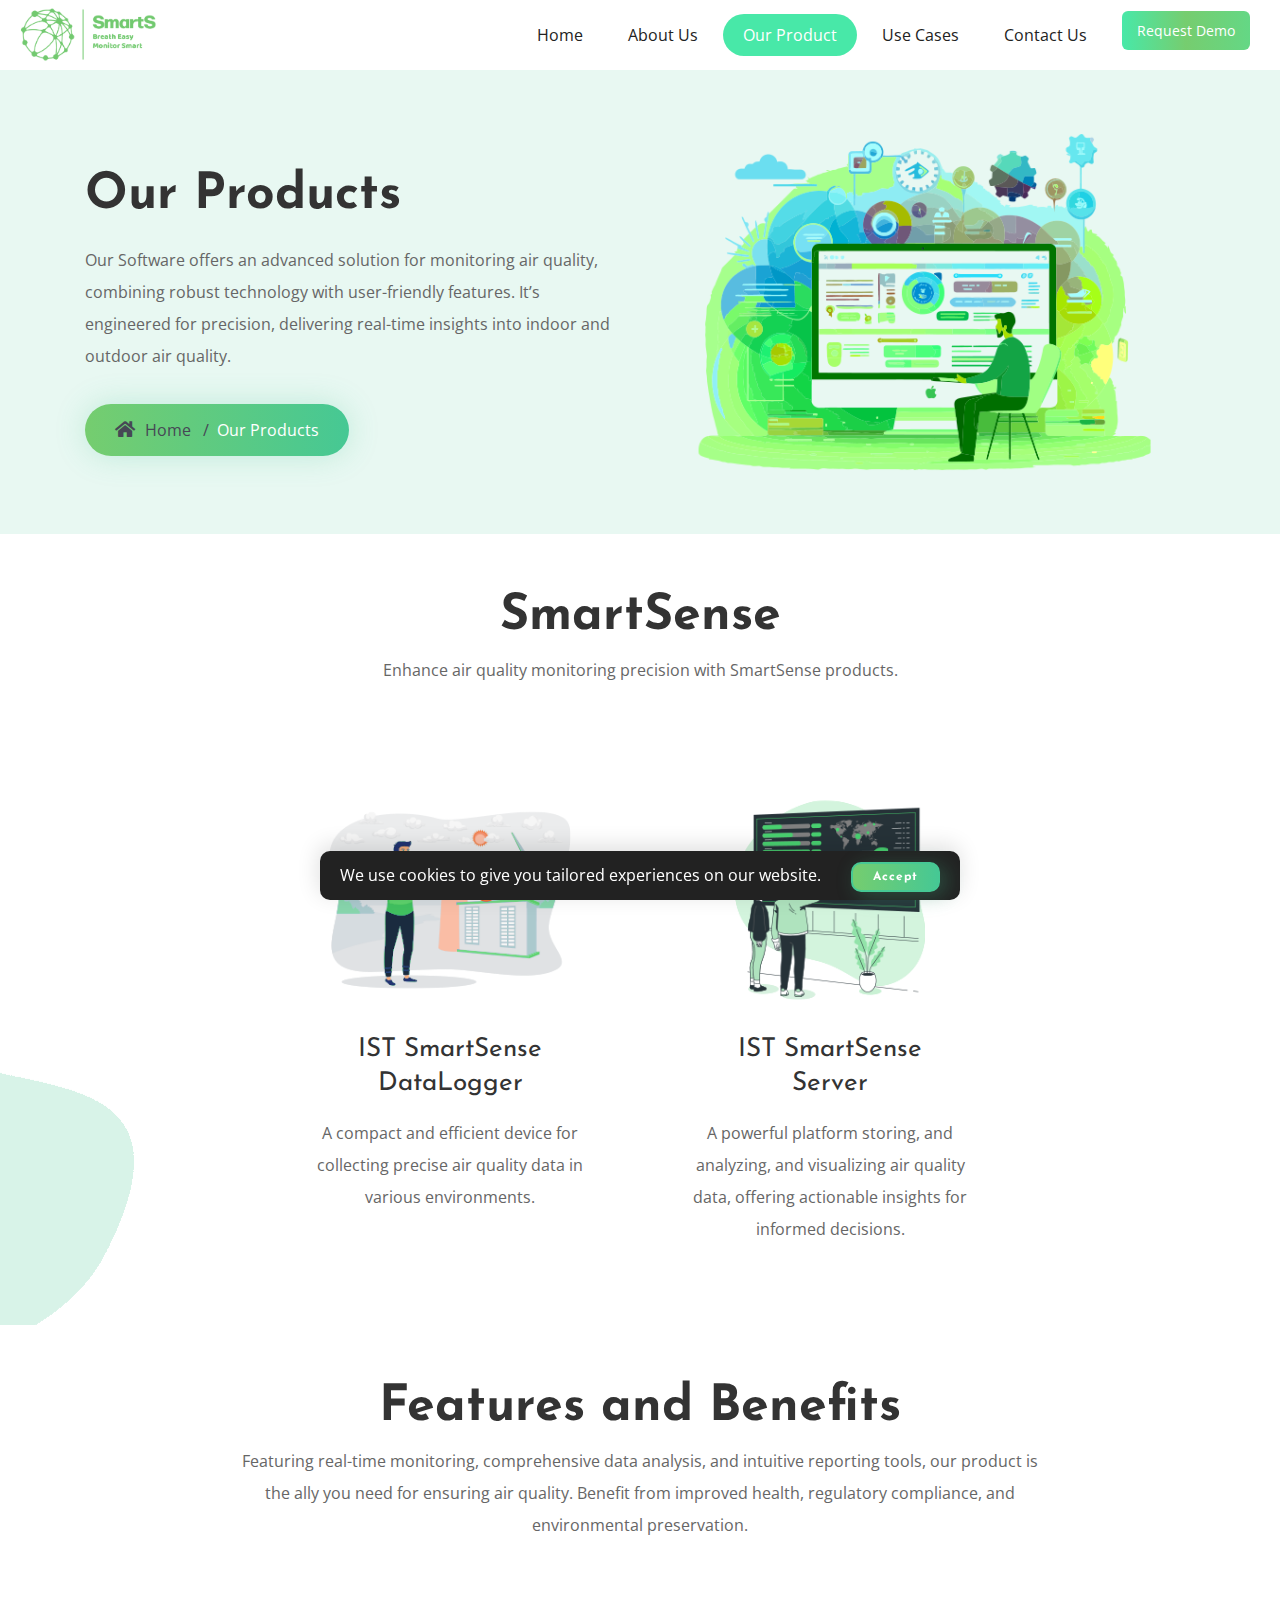
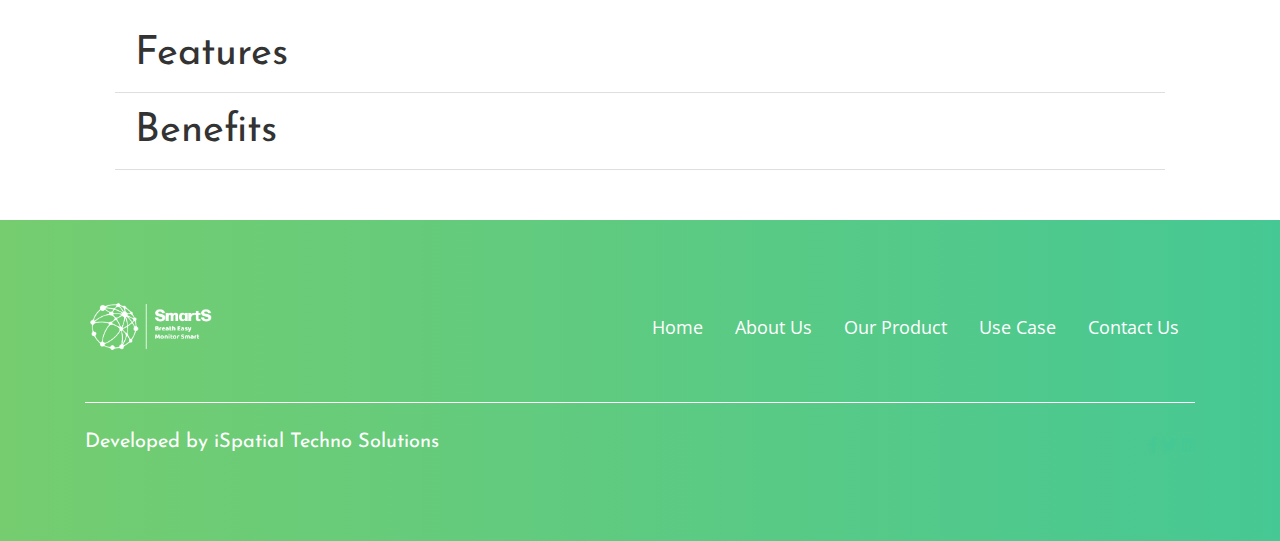
<file: products.html>
<!doctype html>
<html lang="en">
  <head>
    <!-- Required meta tags -->
    <meta charset="utf-8">
    <meta name="viewport" content="width=device-width, initial-scale=1, shrink-to-fit=no">
    <title>Our Products - IST SmartSense</title>
    <!-- Favicon -->
    <link rel="shortcut icon" href="images/favicon.ico">
    <!-- Bootstrap CSS -->
    <link rel="stylesheet" href="css/bootstrap.min.css">
	  <link rel="stylesheet" href="https://cdnjs.cloudflare.com/ajax/libs/font-awesome/6.5.2/css/all.min.css" integrity="sha512-SnH5WK+bZxgPHs44uWIX+LLJAJ9/2PkPKZ5QiAj6Ta86w+fsb2TkcmfRyVX3pBnMFcV7oQPJkl9QevSCWr3W6A==" crossorigin="anonymous" referrerpolicy="no-referrer" />
    <!-- Magnific Popup -->
    <link rel="stylesheet" type="text/css" href="css/magnific-popup.css" />
    <!-- Typography CSS -->
    <link rel="stylesheet" href="css/typography.css">
    <!-- Style CSS -->
    <link rel="stylesheet" href="css/style.css">
    <!-- Responsive CSS -->
    <link rel="stylesheet" href="css/responsive.css">
	  
	  <style>
		  .card-header {background-color: transparent}
		  .card{border: none;}
		  
		  .accordion .card-header:after {
    font-family: 'FontAwesome';  
    content: "\f068";
    float: right; 
			  margin-top: -50px;
			 
}
.accordion .card-header.collapsed:after {
    /* symbol for "collapsed" panels */
    content: "\f067"; 
	
}
	  </style>
  </head>
  <body>
    <!-- loading -->
    <div id="loading">
      <div id="loading-center">
        <img src="images/loader.gif" alt="loder">
      </div>
    </div>
    <!-- loading End -->
    <!-- Header-->
    <header>
      <!-- <div class="container-fluid sub-header">
        <div class="row">
          <div class="col-auto mr-auto">
            <div class="number-info">
              <ul>
                  <li class="email-header"><a href="mailto:support@vizion.com"><i class="fas fa-envelope"></i>support@vizion.com</a></li>
                  <li class="phone-header"><a href="tel:+0123456789"><i class="fas fa-phone"></i>+0123456789</a></li>
              </ul>
            </div>
          </div>
          <div class="col-auto sub-main">
            <nav aria-label="breadcrumb">
              <ol class="breadcrumb">
                <li class="breadcrumb-item"><a href="login.html">Login</a></li>
                <li class="breadcrumb-item" aria-current="page"><a href="register.html">Register</a></li>
              </ol>
              <div class="request-btn"><a href="#">Request a Demo</a></div>
            </nav>
          </div>
        </div>
      </div> -->
      <div class="container-fluid main-header">
        <div class="row">
          <div class="col-sm-12">
            <nav class="navbar navbar-expand-lg navbar-light">
              <a class="navbar-brand" href="index.html">
                <img src="images/logo.png" class="img-fluid logo" alt="img">
                <img src="images/logo.png" class="img-fluid logo-white" alt="img">
              </a>
              <button class="navbar-toggler" type="button" data-toggle="collapse" data-target="#navbarSupportedContent" aria-controls="navbarSupportedContent" aria-expanded="false" aria-label="Toggle navigation">
              <span class="navbar-toggler-icon"></span>
              </button>
              <div class="collapse navbar-collapse" id="navbarSupportedContent">
                <ul class="navbar-nav ml-auto">
                  <li class="nav-item">
                    <a class="nav-link" href="index.html">Home</a>
                  </li>
                  <li class="nav-item">
                    <a class="nav-link" href="about-us.html">About Us</a>
                  </li>
                  <li class="nav-item dropdown active">
                    <a class="nav-link " href="#" id="navbarDropdown" role="button" data-toggle="dropdown" aria-haspopup="true" aria-expanded="false">
                      Our Product
                    </a>
                    <div class="dropdown-menu drop-menu" aria-labelledby="navbarDropdown">
                      <a class="dropdown-item" href="smartsense-enterprise.html">SmartSense EnterPrise</a>
                      <a class="dropdown-item" href="smartsense-dataLogger.html">SmartSense Data Logger</a>
                      <a class="dropdown-item" href="smartsense-server.html">SmartSense Server</a>
                    </div>
                  </li>
                  
                  <li class="nav-item">
                    <a class="nav-link" href="use-cases.html">Use Cases</a>
                  </li>
                   <li class="nav-item">
                                <a class="nav-link" href="contact.html">Contact Us</a>
								
                            </li>
							<li class="nav-item">
							<a class="btn-grad" href="contact.html">Request Demo</a>
								</li>
                </ul>
              </div>
              <!-- <div class="sub-main">
                <ul class="shop_list">
                    <li class="cart-btn list-inline-item">
                        <div class="cart_count">
                            <a class="parents mini-cart-count" href="javascript:void(0)">
                                <i class="fa fa-shopping-cart"></i>
                                <div id="mini-cart-count">
                                    0
                                </div>
                            </a>
                        </div>
                    </li>
                  <li class="cart-btn list-inline-item">
                    <div class="cart_count">
                        <a class="parents mini-cart-count" href="javascript:void(0)">
                            <i class="fa fa-heart" ></i>
                            <div id="mini-cart-count">
                                    0
                            </div>
                      </div>
                  </li>
                </ul>
            </div> -->
            </nav>
          </div>
        </div>
      </div>
    </header>
    <!-- Header-->
    <!-- About -->
    <section class="iq-breadcrumb text-left grey-bg">
      <div class="container">
        <div class="row flex-nowrap">
          
          <div class="col-lg-6 col-md-6 text-left align-self-center">
            <h2 class="mt-3 font-weight-bold">Our Products</h2>
            <p class="mt-3">Our Software offers an advanced solution for monitoring air quality, combining robust technology with user-friendly features. It’s engineered for precision, delivering real-time insights into indoor and outdoor air quality.</p>
            <nav aria-label="breadcrumb" class="mt-3">
              <ol class="breadcrumb">
                <li class="breadcrumb-item"><a href="index.html"><i class="fa fa-home" aria-hidden="true"></i> Home</a></li>
                <li class="breadcrumb-item active" aria-current="page">Our Products</li>
              </ol>
            </nav>
          </div>
          <div class="col-lg-6 col-md-6 wow fadeInRight">
            <img src="images/about/7.png" class="img-fluid iq-pr-50" alt="">
          </div>
        </div>
      </div>
    </section>
    <!-- About End -->
    <!-- Our Products Starts -->
    <section class="service-provide Service-shap ">
      <div class="container">
        <div class="row">
          <div class="col-sm-12">
            <div class="title-box">
              <h2 class="title font-weight-bold">SmartSense</h2>
              <p class="sub-title">Enhance air quality monitoring precision with SmartSense products.</p>
            </div>
          </div>
        </div>
        <div class="row d-flex justify-content-center"> <!-- Added justify-content-center class -->
          <div class="col-lg-4 col-md-4 d-flex">
            <div class="rplr-30 CardIn">
              <div class="future-services services  text-center wow slideInUp" data-wow-duration="0.5s">
                <div class="future-img">
                  <img src="images/feature/01.png" class="img-fluid mb-4" alt="">
                </div>
                <h4 class="mb-3"><a href="smartsense-dataLogger.html" class="product-link">IST SmartSense <br> DataLogger</a></h4>
                <p class="mb-0">A compact and efficient device for collecting precise air quality data in various environments.</p>
              </div>
            </div>
          </div>
          <div class="col-lg-4 col-md-4 d-flex ">
            <div class="rplr-30 CardIn">
              <div class="future-services services text-center wow slideInUp" data-wow-duration="1s">
                <div class="future-img">
                  <img src="images/feature/02.png" class="img-fluid mb-4" alt="">
                </div>
                <h4 class="mb-3"><a href="smartsense-server.html" class="product-link">IST SmartSense <br> Server</a></h4>
                <p class="mb-0">A powerful platform storing, and analyzing, and visualizing air quality data, offering actionable insights for informed decisions.</p>
              </div>
            </div>
          </div>
        </div>
      </div>
    </section>    
   <!-- Section Finished -->
   <section >
    <div class="container">
        <div class="row">
            <div class="col-sm-12">
              <div class="title-box">
                <h2 class="title font-weight-bold">Features and Benefits</h2>
                <p class="sub-title">Featuring real-time monitoring, comprehensive data analysis, and intuitive reporting tools, our product is the ally you need for ensuring air quality. Benefit from improved health, regulatory compliance, and environmental preservation.</p>
              </div>
            </div>
          </div>
            <!-- <div class="col-lg-6 col-md-6 wow fadeInLeft">
                <img src="images/about/09.png" class="img-fluid pr-5" data-jarallax='{"speed": 0.6}" ' alt="img">
            </div> -->
            <div class="col-lg-12 col-md-6 text-left align-self-center">
                <div class="iq_wrapper_column">
					
					<div class="container">
    <div id="accordion" class="accordion">
        <div class="card mb-0">
            <div class="card-header collapsed" data-toggle="collapse" href="#collapseOne">
                <a class="card-title">
                     <div class="iq_wrapper_header">
                        <h2>Features</h2>
                    </div>
                </a>
            </div>
            <div id="collapseOne" class="card-body collapse" data-parent="#accordion" >
                <div class="iq_wrapper_list">
                        <div >
                            <ul class="iq-list " data-wow-duration="0.9s"
                                >
                                <li><i class="fa fa-check"></i><span>Seamless integration with monitoring equipment through industry-standard RS232, Serial, Analog, and USB protocols.</span></li>
                                <li><i class="fa fa-check"></i><span>Remote automatic data collection enabled by SmartS software.</span></li>
                                <li><i class="fa fa-check"></i><span>Access to the full user interface remotely via network communication.</span></li>
                                <li><i class="fa fa-check"></i><span>Compilation of various statistical measurements pertinent to water quality, such as temperature, conductivity, salinity, and more.</span></li>
                                <li><i class="fa fa-check"></i><span>Provision of remote system access and monitoring capabilities.</span></li>
                                <li><i class="fa fa-check"></i><span>Availability of calculated channels with intricate calculations and vector averaging.</span></li>
                                <li><i class="fa fa-check"></i><span>User-configurable settings for graph viewing and data presentation.</span></li>
                                <li><i class="fa fa-check"></i><span>Support for automatic calibration processes.</span></li>
                                <li><i class="fa fa-check"></i><span>Display of visual status indicators for collected water quality data.</span></li>
                                <li><i class="fa fa-check"></i><span>Customizable data averaging periods.</span></li>
                            </ul>
                        </div>
                    </div>
            </div>
            <div class="card-header collapsed" data-toggle="collapse" data-parent="#accordion" href="#collapseTwo">
                <a class="card-title">
                 <div class="iq_wrapper_header">
                      <h2>Benefits</h2>
                  </div>
                </a>
            </div>
            <div id="collapseTwo" class="card-body collapse" data-parent="#accordion" >
                <div class="iq_wrapper_list">
                      <div >
                          <ul class="iq-list " data-wow-duration="0.9s"
                              >
                              <li><span><strong>1. Comprehensive Pollution Oversight:</strong></span>
                                  <ul>
                                      <li><i class="fa fa-check"></i> Accurate, real-time data on diverse pollutants for informed decision-making.</li>
                                      <li><i class="fa fa-check"></i> Comprehensive tracking from particulate matter to harmful gases.</li>
                                  </ul>
                              </li>
                              <li><span><strong>2. Streamlined Regulatory Enforcement:</strong></span>
                                  <ul>
                                      <li><i class="fa fa-check"></i> Real-time compliance checks for industries.</li>
                                      <li><i class="fa fa-check"></i> Actionable evidence backing for regulatory measures.</li>
                                  </ul>
                              </li>
                              <li><span><strong>3. Informed Policy Making:</strong></span>
                                  <ul>
                                      <li><i class="fa fa-check"></i> Regulations formulated using historical and real-time data.</li>
                                      <li><i class="fa fa-check"></i> Effective public consultations using accurate data to justify decisions.</li>
                                  </ul>
                              </li>
                              <li><span><strong>4. Public Engagement and Transparency:</strong></span>
                                  <ul>
                                      <li><i class="fa fa-check"></i> Data-driven awareness campaigns.</li>
                                      <li><i class="fa fa-check"></i> Integration into open data platforms for increased transparency.</li>
                                  </ul>
                              </li>
                              <li><span><strong>5. Cost-Efficient Monitoring:</strong></span>
                                  <ul>
                                      <li><i class="fa fa-check"></i> Remote monitoring capabilities for resource-saving.</li>
                                      <li><i class="fa fa-check"></i> Predictive analysis from historical data for efficient resource allocation.</li>
                                  </ul>
                              </li>
                              <li><span><strong>6. Supporting Inter-Agency Collaborations:</strong></span>
                                  <ul>
                                      <li><i class="fa fa-check"></i> Facilitates easy data sharing with other governmental bodies.</li>
                                      <li><i class="fa fa-check"></i> Ensures consistent communication via standardized data collection and reporting.</li>
                                  </ul>
                              </li>
                              <li><span><strong>7. Contribution to Global Environmental Initiatives:</strong></span>
                                  <ul>
                                      <li><i class="fa fa-check"></i> Aids in data collection for international climate change reports.</li>
                                      <li><i class="fa fa-check"></i> Enhanced credibility in international forums due to accurate data reporting.</li>
                                  </ul>
                              </li>
                          </ul>
                      </div>
                  </div>
            </div>
        
        
        </div>
    </div>
</div>
					
					
					
                   
                    
                </div>
            </div>

           
          
        </div>
    </div>
</section>
  <!-- Footer Starts -->
  <footer id="contact" class="main-bg">
    <div class="container">
      <div class="row align-items-center">
        <div class="col-md-auto mr-md-auto mb-3 mb-md-0">
          <div class="footer-logo">
            <a href="index.html"><img src="images/logo-white.png" alt="img"></a>
          </div>
        </div>
        <div class="col-md-auto">
          <ul class="nav footer-menu justify-content-center justify-content-md-start">
            <li class="nav-item">
              <a class="nav-link" href="index.html">Home</a>
            </li>
            <li class="nav-item">
              <a class="nav-link" href="about-us.html">About Us</a>
            </li>
            <li class="nav-item">
              <a class="nav-link" href="products.html">Our Product</a>
            </li>
        
            <li class="nav-item">
              <a class="nav-link" href="use-cases.html">Use Case</a>
            </li>
            <li class="nav-item">
              <a class="nav-link" href="contact.html">Contact Us</a>
            </li>
          </ul>
        </div>
      </div>
      <hr class="pt-5">
      <div class="pt-3">
        <div class="row justify-content-between">
          <div class="col-auto mr-auto">
            <h6 class="text-white iq-font-50"><span>Developed by</span><a href="https://www.ispatialtec.com/"> iSpatial Techno Solutions</a></h6>
          </div>
          <div class="col-auto">
            <div class="social-icon">
              <ul>
                <li class="d-inline"><a href="#"><i class="fab fa-facebook-f"></i></a></li>
                <li class="d-inline"><a href="#"><i class="fab fa-twitter"></i></a></li>
                <li class="d-inline"><a href="#"><i class="fab fa-linkedin"></i></a></li>
              </ul>
            </div>
          </div>
        </div>
      </div>
    </div>
    <!-- back-to-top -->
    <div id="back-to-top">
      <a class="top" id="top" href="#top"><span>Scroll Up</span> <i class="ion-ios-arrow-thin-up"></i></a>
    </div>
    <!-- back-to-top End -->
    <!--=================================
       Cookies -->
    <div id="cookie_div" class="align-items-center"> We use cookies to give you tailored experiences on our website.
        <a class="button grey text-right ml-3" href="#" role="button" id="cookie">Accept </a>
    </div>
     <!--=================================
        Cookies -->
  </footer>
  
    <!-- Optional JavaScript -->
    <!-- jQuery first -->
    <script src="js/jquery-3.3.1.min.js"></script>
    <!-- popper -->
    <script src="js/popper.min.js"></script>
    <!-- bootstrap -->
    <script src="js/bootstrap.min.js"></script>
    <!-- Owl Carousel -->
    <script src="js/owl.carousel.min.js"></script>
    <!-- main -->
    <script src="js/main.js"></script>
    <!--custom -->
    <script src="js/custom.js"></script>
  </body>
</html>
</file>
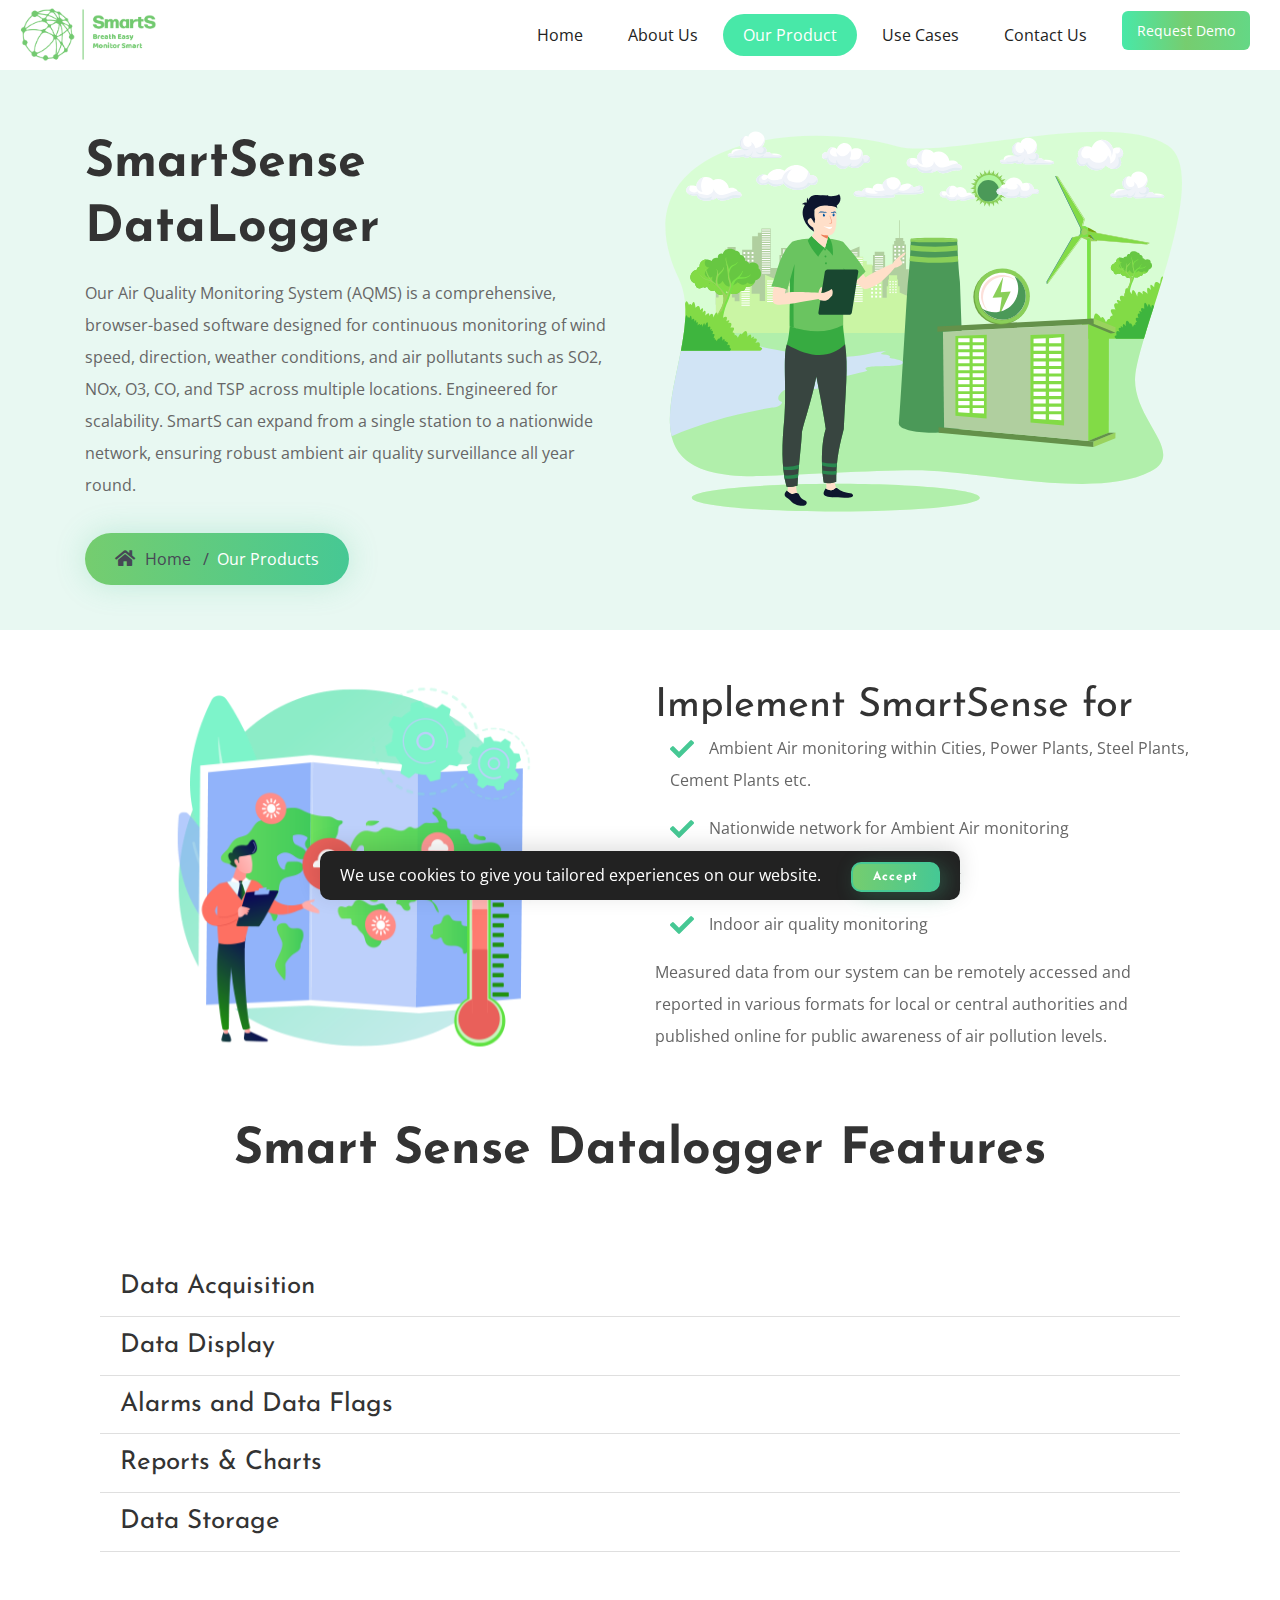
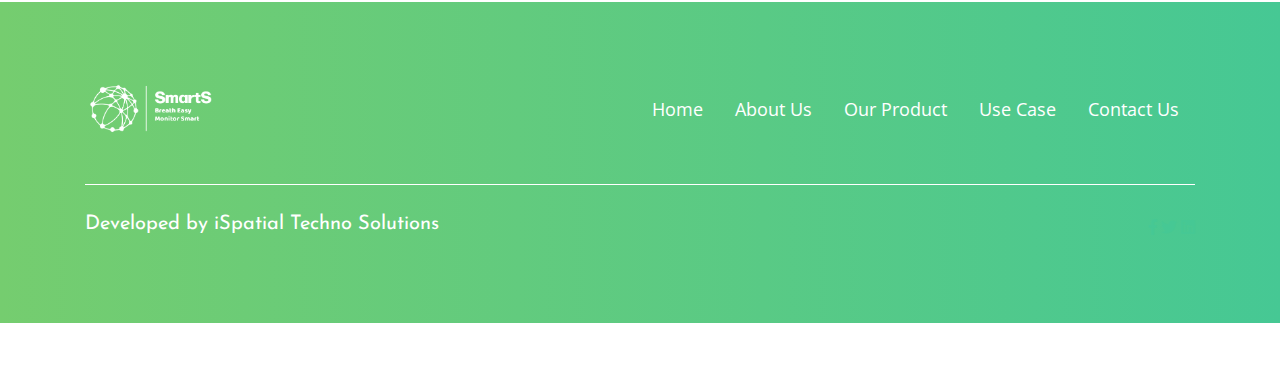
<file: smartsense-dataLogger.html>
<!doctype html>
<html lang="en">
<head>
    <!-- Required meta tags -->
    <meta charset="utf-8">
    <meta name="viewport" content="width=device-width, initial-scale=1, shrink-to-fit=no">
    <title>SmartSense DataLogger - IST SmartSense</title>
    <!-- Favicon -->
    <link rel="shortcut icon" href="images/favicon.ico">
    <!-- Bootstrap CSS -->
    <link rel="stylesheet" href="css/bootstrap.min.css">
	<link rel="stylesheet" href="https://cdnjs.cloudflare.com/ajax/libs/font-awesome/6.5.2/css/all.min.css" integrity="sha512-SnH5WK+bZxgPHs44uWIX+LLJAJ9/2PkPKZ5QiAj6Ta86w+fsb2TkcmfRyVX3pBnMFcV7oQPJkl9QevSCWr3W6A==" crossorigin="anonymous" referrerpolicy="no-referrer" />
    <!-- Magnific Popup -->
    <link rel="stylesheet" type="text/css" href="css/magnific-popup.css"/>
    <!-- Typography CSS -->
    <link rel="stylesheet" href="css/typography.css">
    <!-- Style CSS -->
    <link rel="stylesheet" href="css/style.css">
    <!-- Responsive CSS -->
    <link rel="stylesheet" href="css/responsive.css">
</head>
<body>
<!-- loading -->
<div id="loading">
    <div id="loading-center">
        <img src="images/loader.gif" alt="loder">
    </div>
</div>
<!-- loading End -->
<!-- Header-->
<header>
    <!-- <div class="container-fluid sub-header">
      <div class="row">
        <div class="col-auto mr-auto">
          <div class="number-info">
            <ul>
                <li class="email-header"><a href="mailto:support@vizion.com"><i class="fas fa-envelope"></i>support@vizion.com</a></li>
                <li class="phone-header"><a href="tel:+0123456789"><i class="fas fa-phone"></i>+0123456789</a></li>
            </ul>
          </div>
        </div>
        <div class="col-auto sub-main">
          <nav aria-label="breadcrumb">
            <ol class="breadcrumb">
              <li class="breadcrumb-item"><a href="login.html">Login</a></li>
              <li class="breadcrumb-item" aria-current="page"><a href="register.html">Register</a></li>
            </ol>
            <div class="request-btn"><a href="#">Request a Demo</a></div>
          </nav>
        </div>
      </div>
    </div> -->
    <div class="container-fluid main-header">
        <div class="row">
            <div class="col-sm-12">
                <nav class="navbar navbar-expand-lg navbar-light">
                    <a class="navbar-brand" href="index.html">
                        <img src="images/logo.png" class="img-fluid logo" alt="img">
                        <img src="images/logo.png" class="img-fluid logo-white" alt="img">
                    </a>
                    <button class="navbar-toggler" type="button" data-toggle="collapse"
                            data-target="#navbarSupportedContent" aria-controls="navbarSupportedContent"
                            aria-expanded="false" aria-label="Toggle navigation">
                        <span class="navbar-toggler-icon"></span>
                    </button>
                    <div class="collapse navbar-collapse" id="navbarSupportedContent">
                        <ul class="navbar-nav ml-auto">
                            <li class="nav-item">
                                <a class="nav-link" href="index.html">Home</a>
                            </li>
                            <li class="nav-item">
                                <a class="nav-link" href="about-us.html">About Us</a>
                            </li>
                            <li class="nav-item dropdown active">
                                <a class="nav-link " href="#" id="navbarDropdown" role="button"
                                   data-toggle="dropdown" aria-haspopup="true" aria-expanded="false">
                                    Our Product
                                </a>
                                <div class="dropdown-menu drop-menu" aria-labelledby="navbarDropdown">
                                    <a class="dropdown-item" href="smartsense-enterprise.html">SmartSense EnterPrise</a>
                                    <a class="dropdown-item" href="smartsense-dataLogger.html">SmartSense Data Logger</a>
                                    <a class="dropdown-item" href="smartsense-server.html">SmartSense Server</a>
                                </div>
                            </li>
                           
                            <li class="nav-item">
                                <a class="nav-link" href="use-cases.html">Use Cases</a>
                            </li>
                              <li class="nav-item">
                                <a class="nav-link" href="contact.html">Contact Us</a>
								
                            </li>
							<li class="nav-item">
							<a class="btn-grad" href="contact.html">Request Demo</a>
								</li>
                        </ul>
                    </div>
                    <!-- <div class="sub-main">
                      <ul class="shop_list">
                          <li class="cart-btn list-inline-item">
                              <div class="cart_count">
                                  <a class="parents mini-cart-count" href="javascript:void(0)">
                                      <i class="fa fa-shopping-cart"></i>
                                      <div id="mini-cart-count">
                                          0
                                      </div>
                                  </a>
                              </div>
                          </li>
                        <li class="cart-btn list-inline-item">
                          <div class="cart_count">
                              <a class="parents mini-cart-count" href="javascript:void(0)">
                                  <i class="fa fa-heart" ></i>
                                  <div id="mini-cart-count">
                                          0
                                  </div>
                            </div>
                        </li>
                      </ul>
                  </div> -->
                </nav>
            </div>
        </div>
    </div>
</header>
<!-- Header-->
<!-- About -->
<section class="iq-breadcrumb text-left green-bg">
    <div class="container">
        <div class="row flex-nowrap">

            <div class="col-lg-6 col-md-6 text-left align-self-center">
                <h2 class="mt-3 font-weight-bold">SmartSense DataLogger</h2>
                <p class="mt-3">Our Air Quality Monitoring System (AQMS) is a comprehensive, browser-based software designed for continuous monitoring of wind speed, direction, weather conditions, and air pollutants such as SO2, NOx, O3, CO, and TSP across multiple locations. Engineered for scalability. SmartS can expand from a single station to a nationwide network, ensuring robust ambient air quality surveillance all year round.</p>
                <nav aria-label="breadcrumb" class="mt-3">
                    <ol class="breadcrumb">
                        <li class="breadcrumb-item"><a href="index.html"><i class="fa fa-home" aria-hidden="true"></i> Home</a></li>
                        <li class="breadcrumb-item active" aria-current="page">Our Products</li>
                    </ol>
                </nav>
            </div>
            <div class="col-lg-6 col-md-6 wow fadeInRight">
                <img src="images/about/data-logger.svg" class="img-fluid iq-pr-50" alt="">
            </div>
        </div>
    </div>
</section>
<!-- About End -->
<!-- About -->
<section >
    <div class="container">
        <div class="row">
            <div class="col-lg-6 col-md-6 wow fadeInLeft">
               <div id="carouselExampleControls" class="carousel slide" data-ride="carousel">
  <div class="carousel-inner">
    <div class="carousel-item active">
      <img class="d-block w-100" src="images/about/car1.png" alt="First slide">
    </div>
    <div class="carousel-item">
      <img class="d-block w-100" src="images/about/car2.png" alt="Second slide">
    </div>
    <div class="carousel-item">
      <img class="d-block w-100" src="images/about/car3.png" alt="Third slide">
    </div>
  </div>
  <a class="carousel-control-prev" href="#carouselExampleControls" role="button" data-slide="prev">
    <span class="carousel-control-prev-icon" aria-hidden="true"></span>
    <span class="sr-only">Previous</span>
  </a>
  <a class="carousel-control-next" href="#carouselExampleControls" role="button" data-slide="next">
    <span class="carousel-control-next-icon" aria-hidden="true"></span>
    <span class="sr-only">Next</span>
  </a>
</div>
            </div>
            <div class="col-lg-6 col-md-6 text-left align-self-center">
                <div class="iq_wrapper_column">
                    <div class="iq_wrapper_header">
                        <h2>Implement SmartSense for</h2>
                    </div>
                    <div class="iq_wrapper_list">
                        <div >
                            <ul class="iq-list wow fadeInUp" data-wow-duration="0.9s"
                                >
                                <li><i class="fa fa-check"></i><span>Ambient Air monitoring within Cities, Power Plants, Steel Plants, Cement Plants etc.</span></li>
                                <li><i class="fa fa-check"></i><span>Nationwide network for Ambient Air monitoring</span></li>
                                <li><i class="fa fa-check"></i><span>City wide air pollution monitoring</span></li>
                                <li><i class="fa fa-check"></i><span>Indoor air quality monitoring</span></li>
                            </ul>
                        </div>
                    </div>
                    <div class="iq_wrapper_content">
                        <p>Measured data from our system can be remotely accessed and reported in various formats for local or central authorities and published online for public awareness of air pollution levels.</p>
                    </div>
                </div>
            </div>
        </div>
    </div>
<!-- About End -->
<!-- SmartS Datalogger Features -->
<section >
  <div class="container">
      <div class="row">
          <div class="col-lg-12 col-md-6 text-left align-self-center">
              <div class="iq_wrapper_column">
                <div class="col-sm-12">
                  <div class="title-box">
                    <h2 class="title font-weight-bold">Smart Sense Datalogger Features</h2>
                    <!-- <p class="sub-title">Featuring real-time monitoring, comprehensive data analysis, and intuitive reporting tools, our product is the ally you need for ensuring air quality. Benefit from improved health, regulatory compliance, and environmental preservation.</p> -->
                  </div>
                </div> 
				  
				  
				  
				  
				  
				 <div class="container">
    <div id="accordion" class="accordion">
        <div class="card mb-0">
            <div class="card-header collapsed" data-toggle="collapse" href="#collapseOne">
                <a class="card-title">
                    <div class="iq_wrapper_header">
                <h4>Data Acquisition</h4>
                  </div>
                </a>
            </div>
            <div id="collapseOne" class="card-body collapse" data-parent="#accordion" >
                <div class="iq_wrapper_list">
                        <div >
                            <ul class="iq-list " data-wow-duration="0.9s"
                                >
                                <li><i class="fa fa-check"></i><span>Data acquisition from multiple Gas Analyzers, SPM Analyzers, Dust Monitors and Weather Stations at single or multiple locations</span></li>
                              <li><i class="fa fa-check"></i><span>All data collected on SmartS web server</span></li>
                              <li><i class="fa fa-check"></i><span>Accessible to clients from anywhere, anytime, 24/7</span></li>
                              <li><i class="fa fa-check"></i><span>Clients use a standard browser on PC / tablet / cell phone</span></li>
                            </ul>
                        </div>
                    </div>
            </div>
            <div class="card-header collapsed" data-toggle="collapse" data-parent="#accordion" href="#collapseTwo">
                <a class="card-title">
                <div class="iq_wrapper_header"><h4>Data Display</h4></div>
                </a>
            </div>
            <div id="collapseTwo" class="card-body collapse" data-parent="#accordion" >
                    <div class="iq_wrapper_list">
                    <div >
                        <ul class="iq-list " data-wow-duration="0.9s"
                           >
                            <li><i class="fa fa-check"></i><span>Hierarchical tree view of all sites at a glance</span></li>
                            <li><i class="fa fa-check"></i><span>Dashboard showing comprehensive information of Air Quality in real-time & data trends</span></li>
                            <li><i class="fa fa-check"></i><span>And around round pie and value</span></li>
                            <li><i class="fa fa-check"></i><span>Historical data average, min - max values and trends with user defined intervals (7 / 30 / 60 minutes, daily etc.)</span></li>
                        </ul>
                    </div>
                </div>
            </div>
        
			
			
			<div class="card-header collapsed" data-toggle="collapse" data-parent="#accordion" href="#collapseThree">
                <a class="card-title">
                 <div class="iq_wrapper_header"><h4>Alarms and Data Flags</h4></div>
                </a>
            </div>
            <div id="collapseThree" class="card-body collapse" data-parent="#accordion" >
                        <div class="iq_wrapper_list">
                    <div >
                        <ul class="iq-list " data-wow-duration="0.9s"
                            >
                            <li><i class="fa fa-check"></i><span>Define alarm limits as well as various flags</span></li>
                            <li><i class="fa fa-check"></i><span>Send alerts by SMS, email</span></li>
                            <li><i class="fa fa-check"></i><span>Alarm history</span></li>
                        </ul>
                    </div>
              </div>
            </div>
			
			
			
				<div class="card-header collapsed" data-toggle="collapse" data-parent="#accordion" href="#collapseFour">
                <a class="card-title">
                 <div class="iq_wrapper_header"><h4>Reports & Charts</h4></div>
                </a>
            </div>
            <div id="collapseFour" class="card-body collapse" data-parent="#accordion" >
                       <div class="iq_wrapper_list">
                    <div >
                        <ul class="iq-list " data-wow-duration="0.9s"
                            >
                            <li><i class="fa fa-check"></i><span>Standard reports in industry standard formats</span></li>
                            <li><i class="fa fa-check"></i><span>Daily and Monthly Environment Report</span></li>
                            <li><i class="fa fa-check"></i><span>Average Tabular Report</span></li>
                            <li><i class="fa fa-check"></i><span>Single Station and Multi-station Report</span></li>
                            <li><i class="fa fa-check"></i><span>Robust reporting engine for development of custom reports</span></li>
                            <li><i class="fa fa-check"></i><span>Automatic report scheduling and delivery by email / print</span></li>
                            <li><i class="fa fa-check"></i> Charts
                                      <ul style="margin-left: 20px;">
                                          <li><i class="fa fa-check"></i> Wind rose / Poll Rose</li>
                                          <li><i class="fa fa-check"></i> Frequency analysis</li>
                                          <li><i class="fa fa-check"></i> Perspective bar and line charts</li>
                                      </ul>
                                  </li>
                              </ul>
                        </ul>
                    </div>
          </div>
            </div>
		
		
		<div class="card-header collapsed" data-toggle="collapse" data-parent="#accordion" href="#collapseFive">
                <a class="card-title">
                 <div class="iq_wrapper_header"><h4>Data Storage</h4></div>
                </a>
            </div>
            <div id="collapseFive" class="card-body collapse" data-parent="#accordion" >
                       <div class="iq_wrapper_list">
                    <div >
                        <ul class="iq-list " data-wow-duration="0.9s"
                            >
                            <li><i class="fa fa-check"></i><span>Secure data storage on Cloud server for large periods</span></li>
                            <li><i class="fa fa-check"></i><span>Data export in excel (.csv) format</span></li>
                        </ul>
                    </div>
              </div>
            </div>
        
        </div>
    </div>
</div> 
</div>
</div>
</section>


<!-- Footer start-->
<footer id="contact" class="main-bg">
    <div class="container">
        <div class="row align-items-center">
            <div class="col-md-auto mr-md-auto mb-3 mb-md-0">
                <div class="footer-logo">
                    <a href="index.html"><img src="images/logo-white.png" alt="img"></a>
                </div>
            </div>
            <div class="col-md-auto">
                <ul class="nav footer-menu justify-content-center justify-content-md-start">
                    <li class="nav-item">
                        <a class="nav-link" href="index.html">Home</a>
                    </li>
                    <li class="nav-item">
                        <a class="nav-link" href="about-us.html">About Us</a>
                    </li>
                    <li class="nav-item">
                        <a class="nav-link" href="products.html">Our Product</a>
                    </li>
                    
                    <li class="nav-item">
                        <a class="nav-link" href="use-cases.html">Use Case</a>
                    </li>
                    <li class="nav-item">
                        <a class="nav-link" href="contact.html">Contact Us</a>
                    </li>
                </ul>
            </div>
        </div>
        <hr class="pt-5">
        <div class="pt-3">
            <div class="row justify-content-between">
                <div class="col-auto mr-auto">
                    <h6 class="text-white iq-font-50"><span>Developed by</span><a
                                href="https://www.ispatialtec.com/"> iSpatial Techno Solutions</a></h6>
                </div>
                <div class="col-auto">
                    <div class="social-icon">
                        <ul>
                            <li class="d-inline"><a href="#"><i class="fab fa-facebook-f"></i></a></li>
                            <li class="d-inline"><a href="#"><i class="fab fa-twitter"></i></a></li>
                            <li class="d-inline"><a href="#"><i class="fab fa-linkedin"></i></a></li>
                        </ul>
                    </div>
                </div>
            </div>
        </div>
    </div>
    <!-- back-to-top -->
    <div id="back-to-top">
        <a class="top" id="top" href="#top"><span>Scroll Up</span> <i class="ion-ios-arrow-thin-up"></i></a>
    </div>
    <!-- back-to-top End -->
    <!--=================================
       Cookies -->
    <div id="cookie_div" class="align-items-center"> We use cookies to give you tailored experiences on our website.
        <a class="button grey text-right ml-3" href="#" role="button" id="cookie">Accept </a>
    </div>
    <!--=================================
       Cookies -->
</footer>

<!-- Optional JavaScript -->
<!-- jQuery first -->
<script src="js/jquery-3.3.1.min.js"></script>
<!-- popper -->
<script src="js/popper.min.js"></script>
<!-- bootstrap -->
<script src="js/bootstrap.min.js"></script>
<!-- Owl Carousel -->
<script src="js/owl.carousel.min.js"></script>
<!-- main -->
<script src="js/main.js"></script>
<!--custom -->
<script src="js/custom.js"></script>
</body>
</html>
</file>
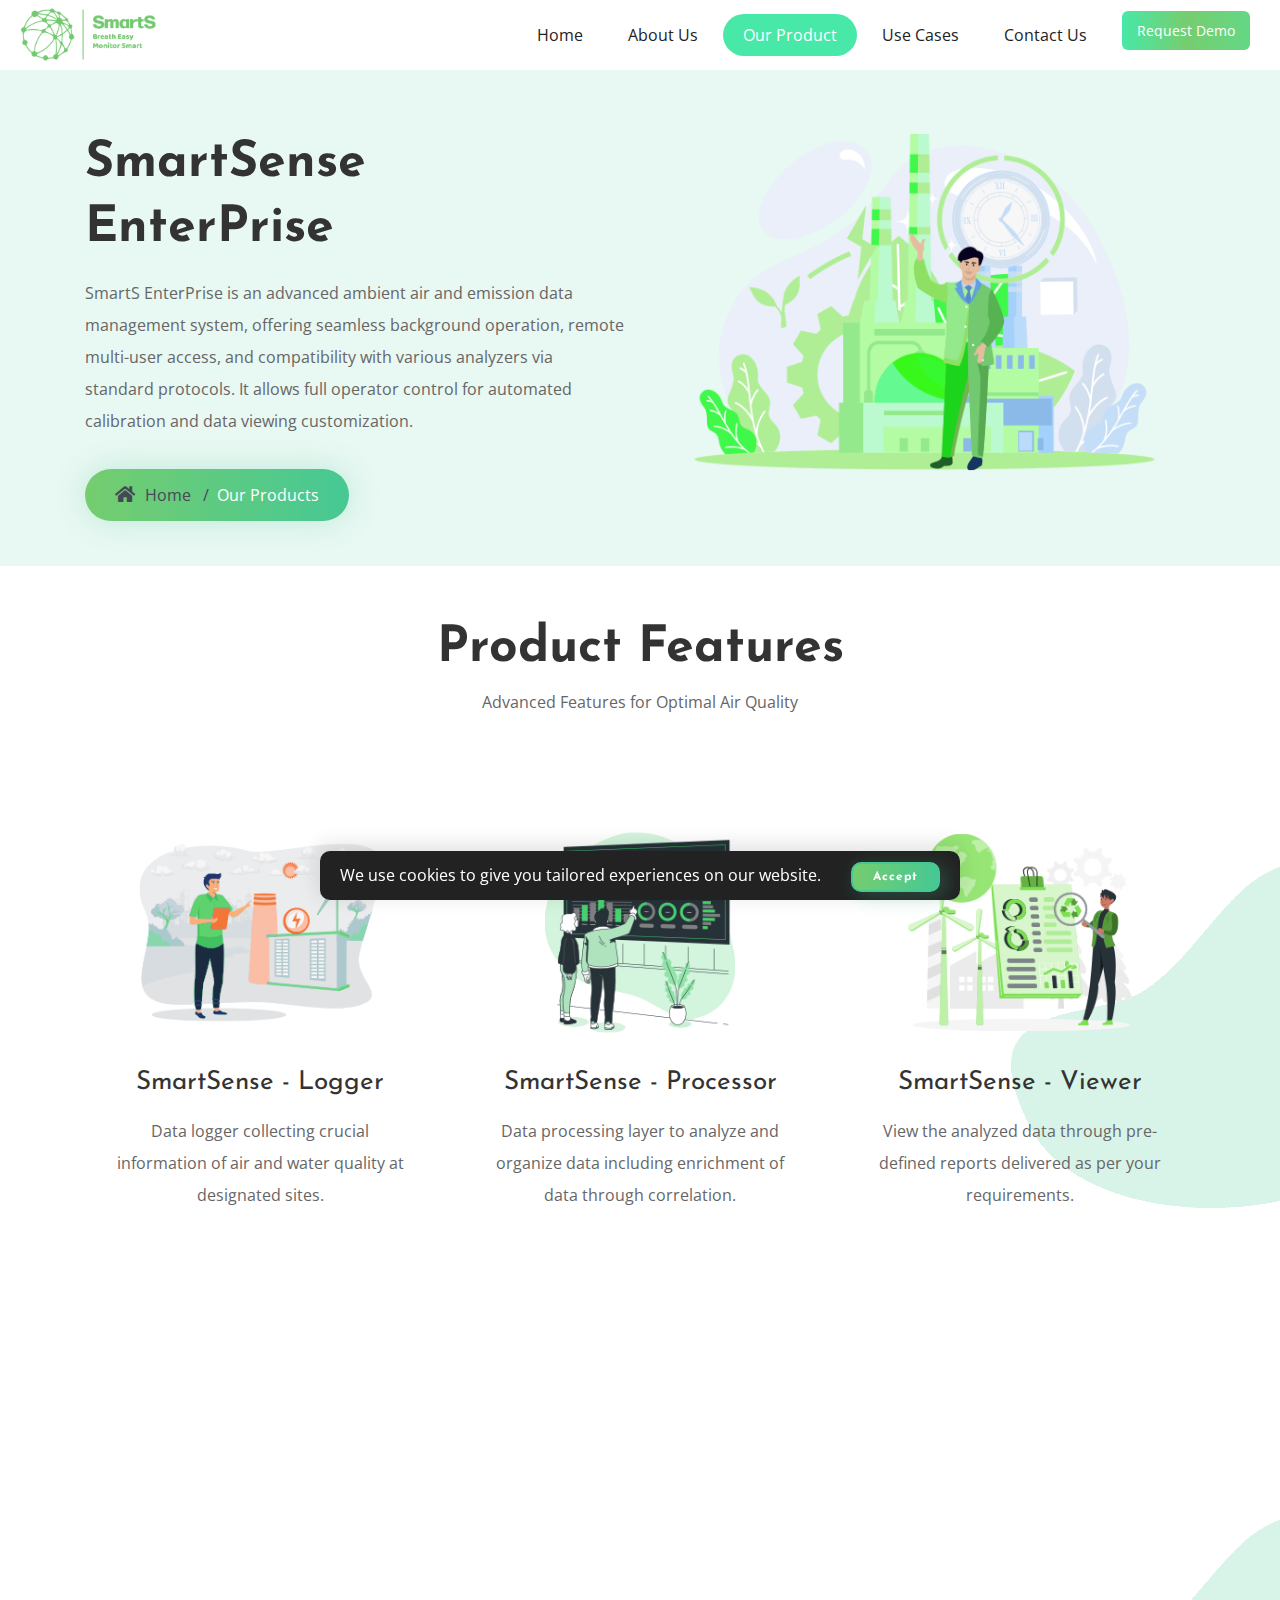
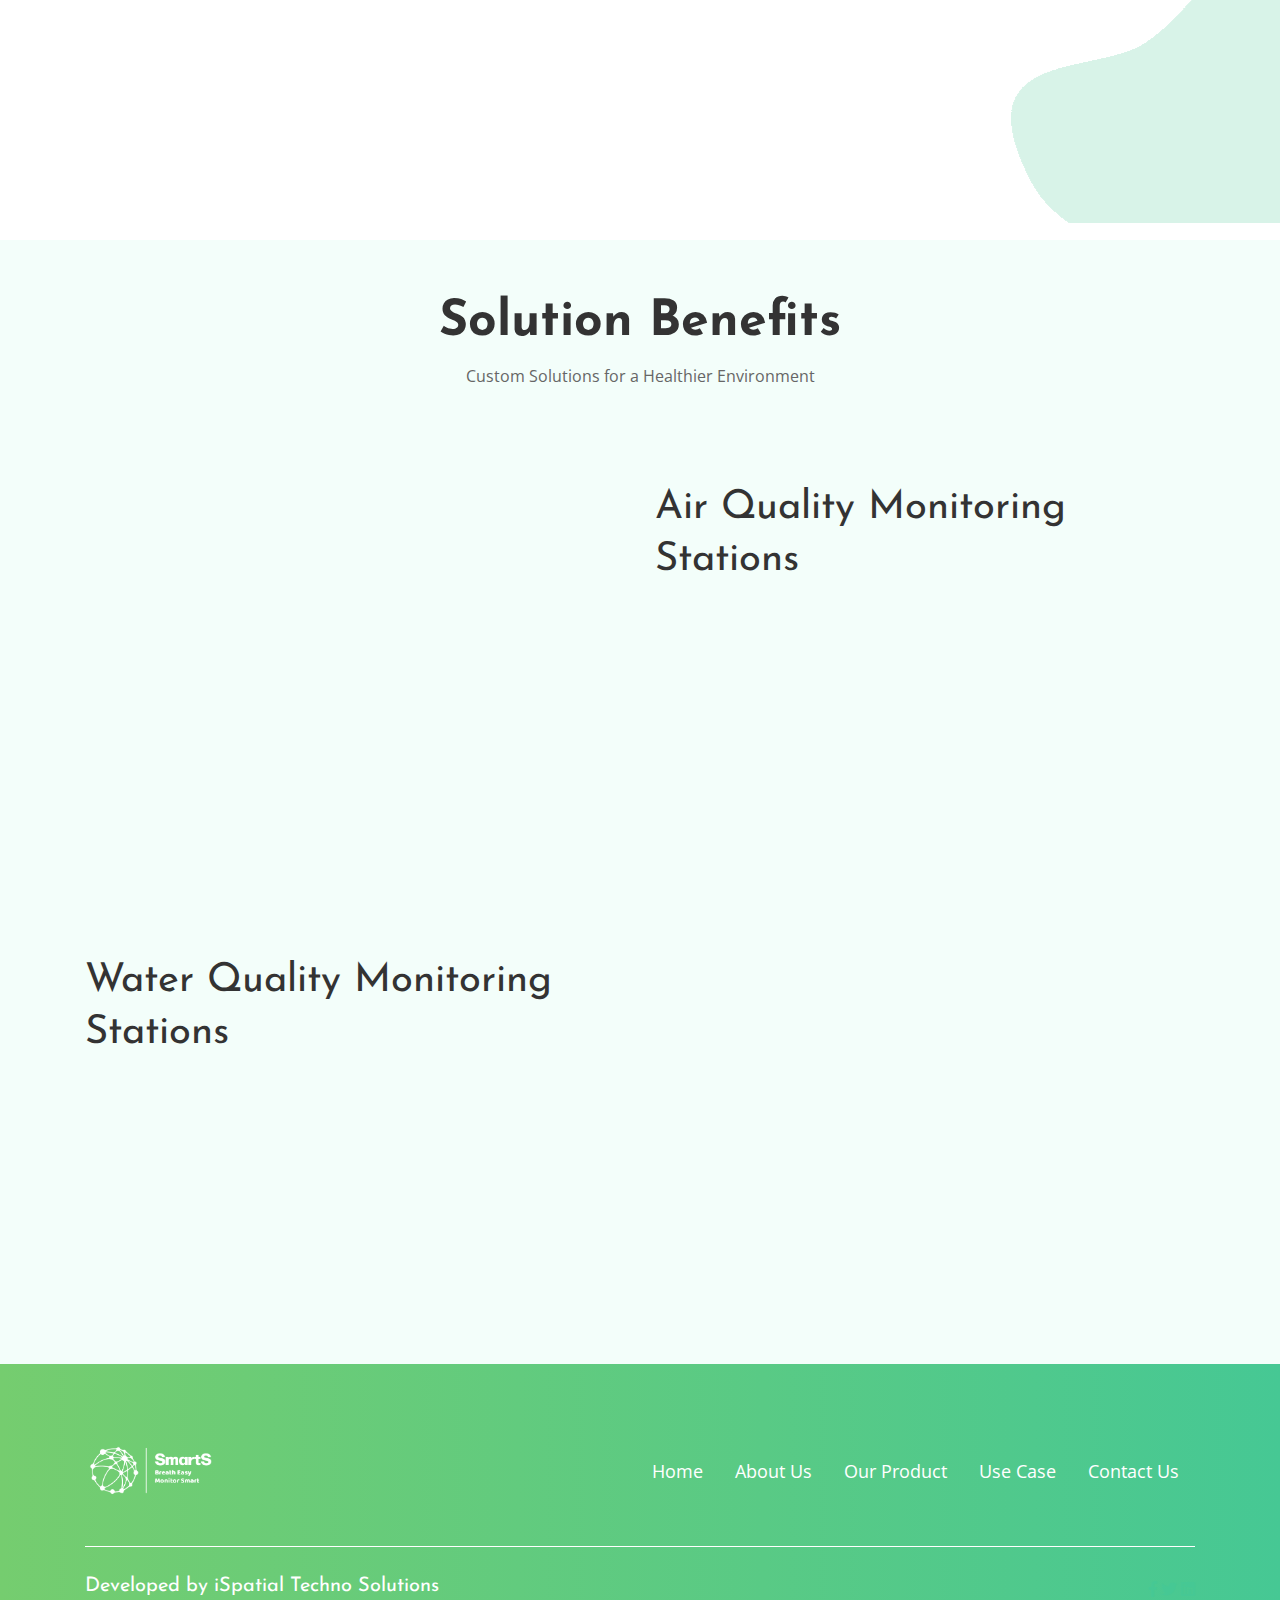
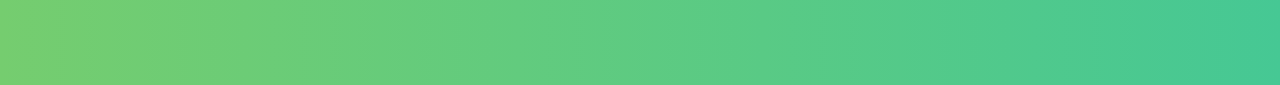
<file: smartsense-enterprise.html>
<!doctype html>
<html lang="en">
<head>
    <!-- Required meta tags -->
    <meta charset="utf-8">
    <meta name="viewport" content="width=device-width, initial-scale=1, shrink-to-fit=no">
    <title>SmartSense EnterPrise - IST SmartSense</title>
    <!-- Favicon -->
    <link rel="shortcut icon" href="images/favicon.ico">
    <!-- Bootstrap CSS -->
    <link rel="stylesheet" href="css/bootstrap.min.css">
    <!-- Magnific Popup -->
    <link rel="stylesheet" type="text/css" href="css/magnific-popup.css"/>
    <!-- Typography CSS -->
    <link rel="stylesheet" href="css/typography.css">
    <!-- Style CSS -->
    <link rel="stylesheet" href="css/style.css">
    <!-- Responsive CSS -->
    <link rel="stylesheet" href="css/responsive.css">
</head>
<body>
<!-- loading -->
<div id="loading">
    <div id="loading-center">
        <img src="images/loader.gif" alt="loder">
    </div>
</div>
<!-- loading End -->
<!-- Header-->
<header>
    <!-- <div class="container-fluid sub-header">
      <div class="row">
        <div class="col-auto mr-auto">
          <div class="number-info">
            <ul>
                <li class="email-header"><a href="mailto:support@vizion.com"><i class="fas fa-envelope"></i>support@vizion.com</a></li>
                <li class="phone-header"><a href="tel:+0123456789"><i class="fas fa-phone"></i>+0123456789</a></li>
            </ul>
          </div>
        </div>
        <div class="col-auto sub-main">
          <nav aria-label="breadcrumb">
            <ol class="breadcrumb">
              <li class="breadcrumb-item"><a href="login.html">Login</a></li>
              <li class="breadcrumb-item" aria-current="page"><a href="register.html">Register</a></li>
            </ol>
            <div class="request-btn"><a href="#">Request a Demo</a></div>
          </nav>
        </div>
      </div>
    </div> -->
    <div class="container-fluid main-header">
        <div class="row">
            <div class="col-sm-12">
                <nav class="navbar navbar-expand-lg navbar-light">
                    <a class="navbar-brand" href="index.html">
                        <img src="images/logo.png" class="img-fluid logo" alt="img">
                        <img src="images/logo.png" class="img-fluid logo-white" alt="img">
                    </a>
                    <button class="navbar-toggler" type="button" data-toggle="collapse"
                            data-target="#navbarSupportedContent" aria-controls="navbarSupportedContent"
                            aria-expanded="false" aria-label="Toggle navigation">
                        <span class="navbar-toggler-icon"></span>
                    </button>
                    <div class="collapse navbar-collapse" id="navbarSupportedContent">
                        <ul class="navbar-nav ml-auto">
                            <li class="nav-item">
                                <a class="nav-link" href="index.html">Home</a>
                            </li>
                            <li class="nav-item">
                                <a class="nav-link" href="about-us.html">About Us</a>
                            </li>
                            <li class="nav-item dropdown active">
                                <a class="nav-link " href="#" id="navbarDropdown" role="button"
                                   data-toggle="dropdown" aria-haspopup="true" aria-expanded="false">
                                    Our Product
                                </a>
                                <div class="dropdown-menu drop-menu" aria-labelledby="navbarDropdown">
                                    <a class="dropdown-item" href="smartsense-enterprise.html">SmartSense EnterPrise</a>
                                    <a class="dropdown-item" href="smartsense-dataLogger.html">SmartSense Data Logger</a>
                                    <a class="dropdown-item" href="smartsense-server.html">SmartSense Server</a>
                                    
                                </div>
                            </li>
                          
                            <li class="nav-item">
                                <a class="nav-link" href="use-cases.html">Use Cases</a>
                            </li>
                            <li class="nav-item">
                                <a class="nav-link" href="contact.html">Contact Us</a>
								
                            </li>
							<li class="nav-item">
							<a class="btn-grad" href="contact.html">Request Demo</a>
								</li>
                        </ul>
                    </div>
                    <!-- <div class="sub-main">
                      <ul class="shop_list">
                          <li class="cart-btn list-inline-item">
                              <div class="cart_count">
                                  <a class="parents mini-cart-count" href="javascript:void(0)">
                                      <i class="fa fa-shopping-cart"></i>
                                      <div id="mini-cart-count">
                                          0
                                      </div>
                                  </a>
                              </div>
                          </li>
                        <li class="cart-btn list-inline-item">
                          <div class="cart_count">
                              <a class="parents mini-cart-count" href="javascript:void(0)">
                                  <i class="fa fa-heart" ></i>
                                  <div id="mini-cart-count">
                                          0
                                  </div>
                            </div>
                        </li>
                      </ul>
                  </div> -->
                </nav>
            </div>
        </div>
    </div>
</header>
<!-- Header-->
<!-- About -->
<section class="iq-breadcrumb text-left green-bg">
    <div class="container">
        <div class="row flex-nowrap">

            <div class="col-lg-6 col-md-6 text-left align-self-center">
                <h2 class="mt-3 font-weight-bold">SmartSense EnterPrise</h2>
                <p class="mt-3">SmartS EnterPrise is an advanced ambient air and emission data management system, offering seamless background operation, remote multi-user access, and compatibility with various analyzers via standard protocols. It allows full operator control for automated calibration and data viewing customization.</p>
                <nav aria-label="breadcrumb" class="mt-3">
                    <ol class="breadcrumb">
                        <li class="breadcrumb-item"><a href="index.html"><i class="fa fa-home"
                                                                             aria-hidden="true"></i> Home</a></li>
                        <li class="breadcrumb-item active" aria-current="page">Our Products</li>
                    </ol>
                </nav>
            </div>
            <div class="col-lg-6 col-md-6 wow fadeInRight">
                <img src="images/about/server.png" class="img-fluid iq-pr-50" alt="">
            </div>
        </div>
    </div>
</section>
<!-- About End -->

<!-- Start Product Section -->
<section class="how-it-works conection-shap">
    <div class="container">
      <div class="row d-flex">
            <div class="col-sm-12">
          <div class="title-box">
            <h2 class="title font-weight-bold">Product Features</h2>
            <p class="sub-title">Advanced Features for Optimal Air Quality</p>
          </div>
        </div>
        <div class="col-lg-4 col-md-4 CardIn">
          <div class="future-services text-center wow slideInUp" data-wow-duration="0.5s">
            <div class="future-img">
              <img src="images/feature/01.png" class="img-fluid mb-4" alt="">
            </div>
            <h4 class="mb-3">SmartSense - Logger</h4>
            <p class="mb-0">Data logger collecting crucial information of air and water quality at designated sites.</p>
          </div>
        </div>
        <div class="col-lg-4 col-md-4 CardIn">
          <div class="future-services text-center wow slideInUp" data-wow-duration="1s">
            <div class="future-img">
              <img src="images/feature/02.png" class="img-fluid mb-4" alt="">
            </div>
            <h4 class="mb-3">SmartSense - Processor</h4>
            <p class="mb-0">Data processing layer to analyze and organize data including enrichment of data through correlation.</p>
          </div>
        </div>
        <div class="col-lg-4 col-md-4 CardIn">
          <div class="future-services text-center wow slideInUp" data-wow-duration="1.5s">
            <div class="future-img">
              <img src="images/feature/03.png" class="img-fluid mb-4" alt="">
            </div>
            <h4 class="mb-3">SmartSense - Viewer</h4>
            <p class="mb-0">View the analyzed data through pre-defined reports delivered as per your requirements.</p>
          </div>
        </div>
      </div>
    </div>
  </section>
  <section class="how-it-works conection-shap ">
    <div class="container">
      <div class="row d-flex">
        <div class="col-lg-4 col-md-4 CardIn">
          <div class="future-services text-center wow slideInUp" data-wow-duration="0.5s">
            <div class="future-img">
              <img src="images/feature/4.png" class="img-fluid mb-4" alt="">
            </div>
            <h4 class="mb-3">SmartSense - AI</h4>
            <p class="mb-0">ChatGPT integrated to data products to empower EAD SME to query large data on demand.</p>
          </div>
        </div>
        <div class="col-lg-4 col-md-4 CardIn">
          <div class="future-services text-center wow slideInUp" data-wow-duration="1s">
            <div class="future-img">
              <img src="images/feature/5.png" class="img-fluid mb-4" alt="">
            </div>
            <h4 class="mb-3">SmartSense - Connect</h4>
            <p class="mb-0">API’s for providing data connection to other entities for social benefits.</p>
          </div>
        </div>
        <div class="col-lg-4 col-md-4 CardIn">
          <div class="future-services text-center wow slideInUp" data-wow-duration="1.5s">
            <div class="future-img">
              <img src="images/feature/6.png" class="img-fluid mb-4" alt="">
            </div>
            <h4 class="mb-3">SmartSense - Alert</h4>
            <p class="mb-0">Provide pro-active environmental and health alerts to relevant departments.</p>
          </div>
        </div>
      </div>
    </div>
  </section>
  <!-- End Product Section-->

<!-- Solution Benefits -->
<section class="iq-primary-green">
    <div class="container">
        <div class="title-box">
            <h2 class="title font-weight-bold">Solution Benefits</h2>
            <p class="sub-title">Custom Solutions for a Healthier Environment</p>
          </div>
        <div class="row">
            <div class="col-lg-6 col-md-6 wow fadeInLeft">
               <div id="carouselExampleControls" class="carousel slide" data-ride="carousel">
                    <div class="carousel-inner">
                        <div class="carousel-item active">
                        <img class="d-block w-100" src="images/about/car1.png" alt="First slide">
                        </div>
                        <div class="carousel-item">
                        <img class="d-block w-100" src="images/about/car2.png" alt="Second slide">
                        </div>
                        <div class="carousel-item">
                        <img class="d-block w-100" src="images/about/car3.png" alt="Third slide">
                        </div>
                    </div>
                    <a class="carousel-control-prev" href="#carouselExampleControls" role="button" data-slide="prev">
                        <span class="carousel-control-prev-icon" aria-hidden="true"></span>
                        <span class="sr-only">Previous</span>
                    </a>
                    <a class="carousel-control-next" href="#carouselExampleControls" role="button" data-slide="next">
                        <span class="carousel-control-next-icon" aria-hidden="true"></span>
                        <span class="sr-only">Next</span>
                    </a>
                </div>
            </div>
            <div class="col-lg-6 col-md-6 text-left align-self-center">
                <div class="iq_wrapper_column">
                    <div class="iq_wrapper_header">
                        <h2>Air Quality Monitoring Stations</h2>
                    </div>
                    <div class="iq_wrapper_list">
                        <div >
                            <ul class="iq-list wow fadeInUp" data-wow-duration="0.9s"
                                >
                                <li><i class="fa fa-check"></i><span>Real Time Monitoring</span></li>
                                <li><i class="fa fa-check"></i><span>Optimal cost of operations and Long-Term Planning</span></li>
                                <li><i class="fa fa-check"></i><span>Highest Data capture and quality of data, Sustainability</span></li>
                                <li><i class="fa fa-check"></i><span>Assurance and Standardization, Data Security and Privacy</span></li>
                                <li><i class="fa fa-check"></i><span>Future-proofing and Innovation</span></li>
                            </ul>
                        </div>
                    </div>
                </div>
            </div>
        </div>
    </div>
</section>

<section class="iq-primary-green">
    <div class="container">
        <div class="row">
            <div class="col-lg-6 col-md-6 text-left align-self-center">
                <div class="iq_wrapper_column">
                    <div class="iq_wrapper_header">
                        <h2>Water Quality Monitoring Stations </h2>
                    </div>
                    <div class="iq_wrapper_list">
                        <div >
                            <ul class="iq-list wow fadeInUp" data-wow-duration="0.9s"
                                >
                                <li><i class="fa fa-check"></i><span>Real time tracking of Buoys</span></li>
                                <li><i class="fa fa-check"></i><span>Routine Maintenance and calibration</span></li>
                                <li><i class="fa fa-check"></i><span>Security Measures and emergency plan</span></li>
                                <li><i class="fa fa-check"></i><span>Mitigate of vandalism, and displacement</span></li>
                                <li><i class="fa fa-check"></i><span>Data Integrity and Compliance </span></li>
                            </ul>
                        </div>
                    </div>
                </div>
            </div>
            <div class="col-lg-6 col-md-6 wow fadeInLeft">
               <div id="carouselExampleControls1" class="carousel slide" data-ride="carousel">
                    <div class="carousel-inner">
                        <div class="carousel-item active">
                        <img class="d-block w-100" src="images/about/car1.png" alt="First slide">
                        </div>
                        <div class="carousel-item">
                        <img class="d-block w-100" src="images/about/car2.png" alt="Second slide">
                        </div>
                        <div class="carousel-item">
                        <img class="d-block w-100" src="images/about/car3.png" alt="Third slide">
                        </div>
                    </div>
                    <a class="carousel-control-prev" href="#carouselExampleControls1" role="button" data-slide="prev">
                        <span class="carousel-control-prev-icon" aria-hidden="true"></span>
                        <span class="sr-only">Previous</span>
                    </a>
                    <a class="carousel-control-next" href="#carouselExampleControls1" role="button" data-slide="next">
                        <span class="carousel-control-next-icon" aria-hidden="true"></span>
                        <span class="sr-only">Next</span>
                    </a>
                </div>
            </div>
        </div>
    </div>
</section>
<!-- About End -->



<!-- Footer start-->
<footer id="contact" class="main-bg">
    <div class="container">
        <div class="row align-items-center">
            <div class="col-md-auto mr-md-auto mb-3 mb-md-0">
                <div class="footer-logo">
                    <a href="index.html"><img src="images/logo-white.png" alt="img"></a>
                </div>
            </div>
            <div class="col-md-auto">
                <ul class="nav footer-menu justify-content-center justify-content-md-start">
                    <li class="nav-item">
                        <a class="nav-link" href="index.html">Home</a>
                    </li>
                    <li class="nav-item">
                        <a class="nav-link" href="about-us.html">About Us</a>
                    </li>
                    <li class="nav-item">
                        <a class="nav-link" href="products.html">Our Product</a>
                    </li>
                  
                    <li class="nav-item">
                        <a class="nav-link" href="use-cases.html">Use Case</a>
                    </li>
                    <li class="nav-item">
                        <a class="nav-link" href="contact.html">Contact Us</a>
                    </li>
                </ul>
            </div>
        </div>
        <hr class="pt-5">
        <div class="pt-3">
            <div class="row justify-content-between">
                <div class="col-auto mr-auto">
                    <h6 class="text-white iq-font-50"><span>Developed by</span><a
                                href="https://www.ispatialtec.com/"> iSpatial Techno Solutions</a></h6>
                </div>
                <div class="col-auto">
                    <div class="social-icon">
                        <ul>
                            <li class="d-inline"><a href="#"><i class="fab fa-facebook-f"></i></a></li>
                            <li class="d-inline"><a href="#"><i class="fab fa-twitter"></i></a></li>
                            <li class="d-inline"><a href="#"><i class="fab fa-linkedin"></i></a></li>
                        </ul>
                    </div>
                </div>
            </div>
        </div>
    </div>
    <!-- back-to-top -->
    <div id="back-to-top">
        <a class="top" id="top" href="#top"><span>Scroll Up</span> <i class="ion-ios-arrow-thin-up"></i></a>
    </div>
    <!-- back-to-top End -->
    <!--=================================
       Cookies -->
    <div id="cookie_div" class="align-items-center"> We use cookies to give you tailored experiences on our website.
        <a class="button grey text-right ml-3" href="#" role="button" id="cookie">Accept </a>
    </div>
    <!--=================================
       Cookies -->
</footer>

<!-- Optional JavaScript -->
<!-- jQuery first -->
<script src="js/jquery-3.3.1.min.js"></script>
<!-- popper -->
<script src="js/popper.min.js"></script>
<!-- bootstrap -->
<script src="js/bootstrap.min.js"></script>
<!-- Owl Carousel -->
<script src="js/owl.carousel.min.js"></script>
<!-- main -->
<script src="js/main.js"></script>
<!--custom -->
<script src="js/custom.js"></script>
</body>
</html>
</file>
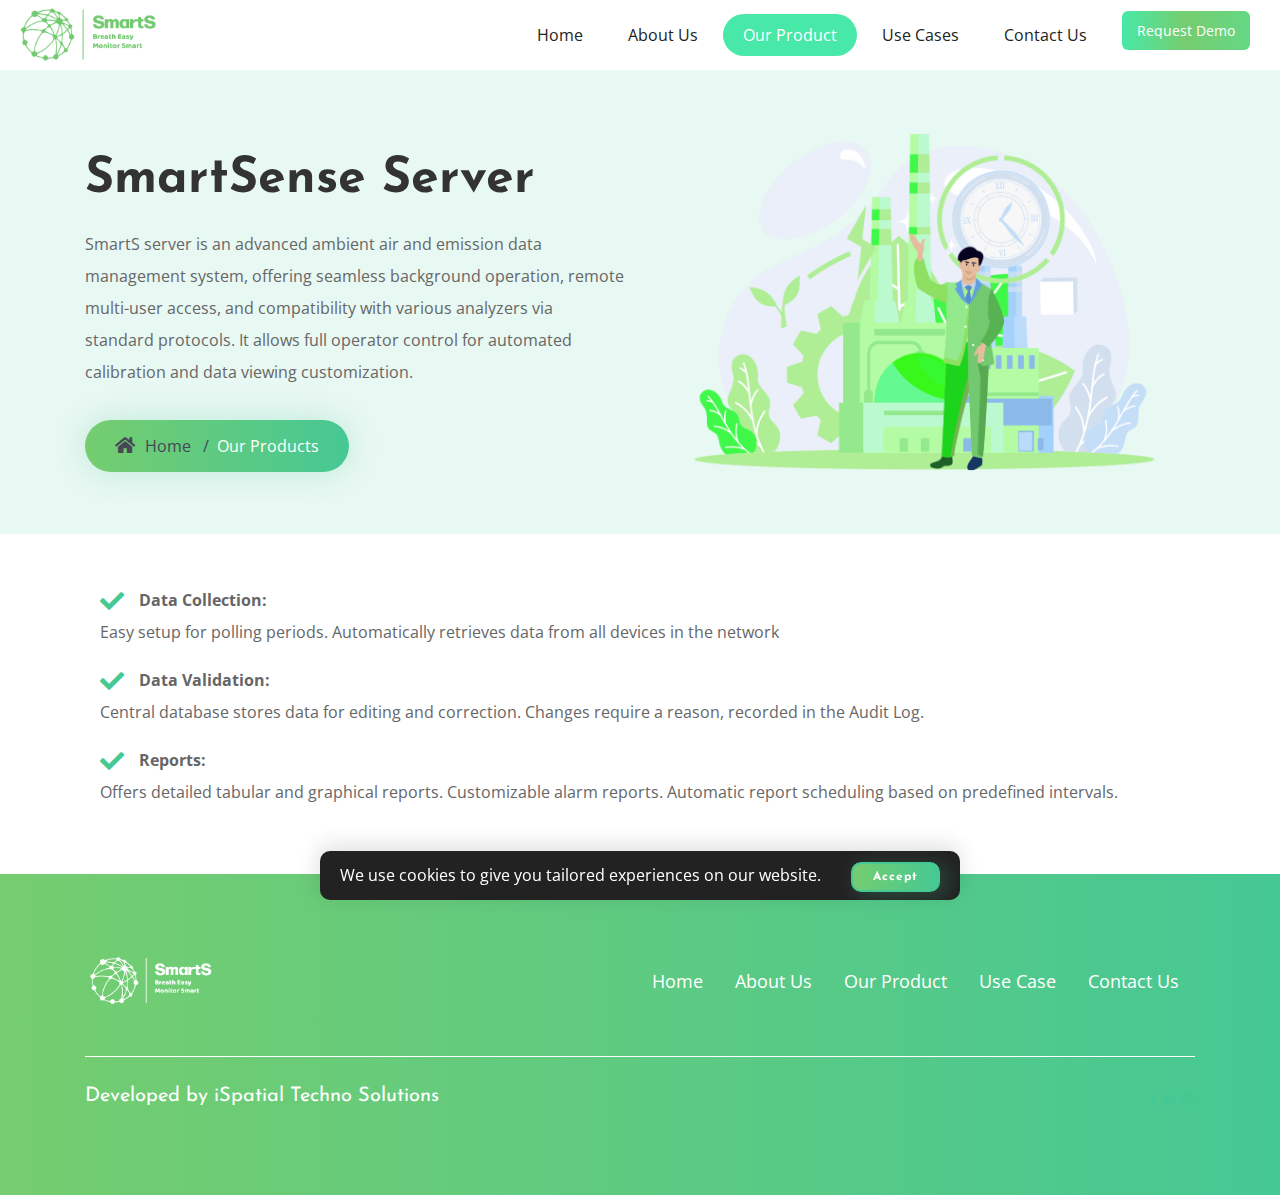
<file: smartsense-server.html>
<!doctype html>
<html lang="en">
<head>
    <!-- Required meta tags -->
    <meta charset="utf-8">
    <meta name="viewport" content="width=device-width, initial-scale=1, shrink-to-fit=no">
    <title>SmartSense Server - IST SmartSense</title>
    <!-- Favicon -->
    <link rel="shortcut icon" href="images/favicon.ico">
    <!-- Bootstrap CSS -->
    <link rel="stylesheet" href="css/bootstrap.min.css">
    <!-- Magnific Popup -->
    <link rel="stylesheet" type="text/css" href="css/magnific-popup.css"/>
    <!-- Typography CSS -->
    <link rel="stylesheet" href="css/typography.css">
    <!-- Style CSS -->
    <link rel="stylesheet" href="css/style.css">
    <!-- Responsive CSS -->
    <link rel="stylesheet" href="css/responsive.css">
</head>
<body>
<!-- loading -->
<div id="loading">
    <div id="loading-center">
        <img src="images/loader.gif" alt="loder">
    </div>
</div>
<!-- loading End -->
<!-- Header-->
<header>
    <!-- <div class="container-fluid sub-header">
      <div class="row">
        <div class="col-auto mr-auto">
          <div class="number-info">
            <ul>
                <li class="email-header"><a href="mailto:support@vizion.com"><i class="fas fa-envelope"></i>support@vizion.com</a></li>
                <li class="phone-header"><a href="tel:+0123456789"><i class="fas fa-phone"></i>+0123456789</a></li>
            </ul>
          </div>
        </div>
        <div class="col-auto sub-main">
          <nav aria-label="breadcrumb">
            <ol class="breadcrumb">
              <li class="breadcrumb-item"><a href="login.html">Login</a></li>
              <li class="breadcrumb-item" aria-current="page"><a href="register.html">Register</a></li>
            </ol>
            <div class="request-btn"><a href="#">Request a Demo</a></div>
          </nav>
        </div>
      </div>
    </div> -->
    <div class="container-fluid main-header">
        <div class="row">
            <div class="col-sm-12">
                <nav class="navbar navbar-expand-lg navbar-light">
                    <a class="navbar-brand" href="index.html">
                        <img src="images/logo.png" class="img-fluid logo" alt="img">
                        <img src="images/logo.png" class="img-fluid logo-white" alt="img">
                    </a>
                    <button class="navbar-toggler" type="button" data-toggle="collapse"
                            data-target="#navbarSupportedContent" aria-controls="navbarSupportedContent"
                            aria-expanded="false" aria-label="Toggle navigation">
                        <span class="navbar-toggler-icon"></span>
                    </button>
                    <div class="collapse navbar-collapse" id="navbarSupportedContent">
                        <ul class="navbar-nav ml-auto">
                            <li class="nav-item">
                                <a class="nav-link" href="index.html">Home</a>
                            </li>
                            <li class="nav-item">
                                <a class="nav-link" href="about-us.html">About Us</a>
                            </li>
                            <li class="nav-item dropdown active">
                                <a class="nav-link " href="#" id="navbarDropdown" role="button"
                                   data-toggle="dropdown" aria-haspopup="true" aria-expanded="false">
                                    Our Product
                                </a>
                                <div class="dropdown-menu drop-menu" aria-labelledby="navbarDropdown">
                                    <a class="dropdown-item" href="smartsense-enterprise.html">SmartSense EnterPrise</a>
                                    <a class="dropdown-item" href="smartsense-dataLogger.html">SmartSense Data Logger</a>
                                    <a class="dropdown-item" href="smartsense-server.html">SmartSense Server</a>
                                </div>
                            </li>
                          
                            <li class="nav-item">
                                <a class="nav-link" href="use-cases.html">Use Cases</a>
                            </li>
                            <li class="nav-item">
                                <a class="nav-link" href="contact.html">Contact Us</a>
								
                            </li>
							<li class="nav-item">
							<a class="btn-grad" href="contact.html">Request Demo</a>
								</li>
                        </ul>
                    </div>
                    <!-- <div class="sub-main">
                      <ul class="shop_list">
                          <li class="cart-btn list-inline-item">
                              <div class="cart_count">
                                  <a class="parents mini-cart-count" href="javascript:void(0)">
                                      <i class="fa fa-shopping-cart"></i>
                                      <div id="mini-cart-count">
                                          0
                                      </div>
                                  </a>
                              </div>
                          </li>
                        <li class="cart-btn list-inline-item">
                          <div class="cart_count">
                              <a class="parents mini-cart-count" href="javascript:void(0)">
                                  <i class="fa fa-heart" ></i>
                                  <div id="mini-cart-count">
                                          0
                                  </div>
                            </div>
                        </li>
                      </ul>
                  </div> -->
                </nav>
            </div>
        </div>
    </div>
</header>
<!-- Header-->
<!-- About -->
<section class="iq-breadcrumb text-left green-bg">
    <div class="container">
        <div class="row flex-nowrap">

            <div class="col-lg-6 col-md-6 text-left align-self-center">
                <h2 class="mt-3 font-weight-bold">SmartSense Server</h2>
                <p class="mt-3">SmartS server is an advanced ambient air and emission data management system, offering seamless background operation, remote multi-user access, and compatibility with various analyzers via standard protocols. It allows full operator control for automated calibration and data viewing customization.</p>
                <nav aria-label="breadcrumb" class="mt-3">
                    <ol class="breadcrumb">
                        <li class="breadcrumb-item"><a href="index.html"><i class="fa fa-home"
                                                                             aria-hidden="true"></i> Home</a></li>
                        <li class="breadcrumb-item active" aria-current="page">Our Products</li>
                    </ol>
                </nav>
            </div>
            <div class="col-lg-6 col-md-6 wow fadeInRight">
                <img src="images/about/server.png" class="img-fluid iq-pr-50" alt="">
            </div>
        </div>
    </div>
</section>
<!-- About End -->
<!-- About -->
<section >
    <div class="container">
        <div class="row">
          <div class="col-lg-12 col-md-6 text-left align-self-center">
                <div class="iq_wrapper_column">
                    <div class="iq_wrapper_list">
                        <div >
                            <ul class="iq-list wow fadeInUp" data-wow-duration="0.9s"
                                style="visibility: visible; animation-duration: 0.9s; animation-name: fadeInUp;">
                                <li><i class="fa fa-check"></i><span><strong>Data Collection:</strong> <br>Easy setup for polling periods. Automatically retrieves data from all devices in the network</span></li>
                                <li><i class="fa fa-check"></i><span><strong>Data Validation:</strong> <br>Central database stores data for editing and correction. Changes require a reason, recorded in the Audit Log.</span></li>
                                <li><i class="fa fa-check"></i><span><strong>Reports:</strong> <br>Offers detailed tabular and graphical reports. Customizable alarm reports. Automatic report scheduling based on predefined intervals.</span></li>
                            </ul>
                        </div>
                </div>
            </div>
        </div>
    </div>
</section>
<!-- Footer start-->
<footer id="contact" class="main-bg">
    <div class="container">
        <div class="row align-items-center">
            <div class="col-md-auto mr-md-auto mb-3 mb-md-0">
                <div class="footer-logo">
                    <a href="index.html"><img src="images/logo-white.png" alt="img"></a>
                </div>
            </div>
            <div class="col-md-auto">
                <ul class="nav footer-menu justify-content-center justify-content-md-start">
                    <li class="nav-item">
                        <a class="nav-link" href="index.html">Home</a>
                    </li>
                    <li class="nav-item">
                        <a class="nav-link" href="about-us.html">About Us</a>
                    </li>
                    <li class="nav-item">
                        <a class="nav-link" href="products.html">Our Product</a>
                    </li>
                  
                    <li class="nav-item">
                        <a class="nav-link" href="use-cases.html">Use Case</a>
                    </li>
                    <li class="nav-item">
                        <a class="nav-link" href="contact.html">Contact Us</a>
                    </li>
                </ul>
            </div>
        </div>
        <hr class="pt-5">
        <div class="pt-3">
            <div class="row justify-content-between">
                <div class="col-auto mr-auto">
                    <h6 class="text-white iq-font-50"><span>Developed by</span><a
                                href="https://www.ispatialtec.com/"> iSpatial Techno Solutions</a></h6>
                </div>
                <div class="col-auto">
                    <div class="social-icon">
                        <ul>
                            <li class="d-inline"><a href="#"><i class="fab fa-facebook-f"></i></a></li>
                            <li class="d-inline"><a href="#"><i class="fab fa-twitter"></i></a></li>
                            <li class="d-inline"><a href="#"><i class="fab fa-linkedin"></i></a></li>
                        </ul>
                    </div>
                </div>
            </div>
        </div>
    </div>
    <!-- back-to-top -->
    <div id="back-to-top">
        <a class="top" id="top" href="#top"><span>Scroll Up</span> <i class="ion-ios-arrow-thin-up"></i></a>
    </div>
    <!-- back-to-top End -->
    <!--=================================
       Cookies -->
    <div id="cookie_div" class="align-items-center"> We use cookies to give you tailored experiences on our website.
        <a class="button grey text-right ml-3" href="#" role="button" id="cookie">Accept </a>
    </div>
    <!--=================================
       Cookies -->
</footer>

<!-- Optional JavaScript -->
<!-- jQuery first -->
<script src="js/jquery-3.3.1.min.js"></script>
<!-- popper -->
<script src="js/popper.min.js"></script>
<!-- bootstrap -->
<script src="js/bootstrap.min.js"></script>
<!-- Owl Carousel -->
<script src="js/owl.carousel.min.js"></script>
<!-- main -->
<script src="js/main.js"></script>
<!--custom -->
<script src="js/custom.js"></script>
</body>
</html>
</file>
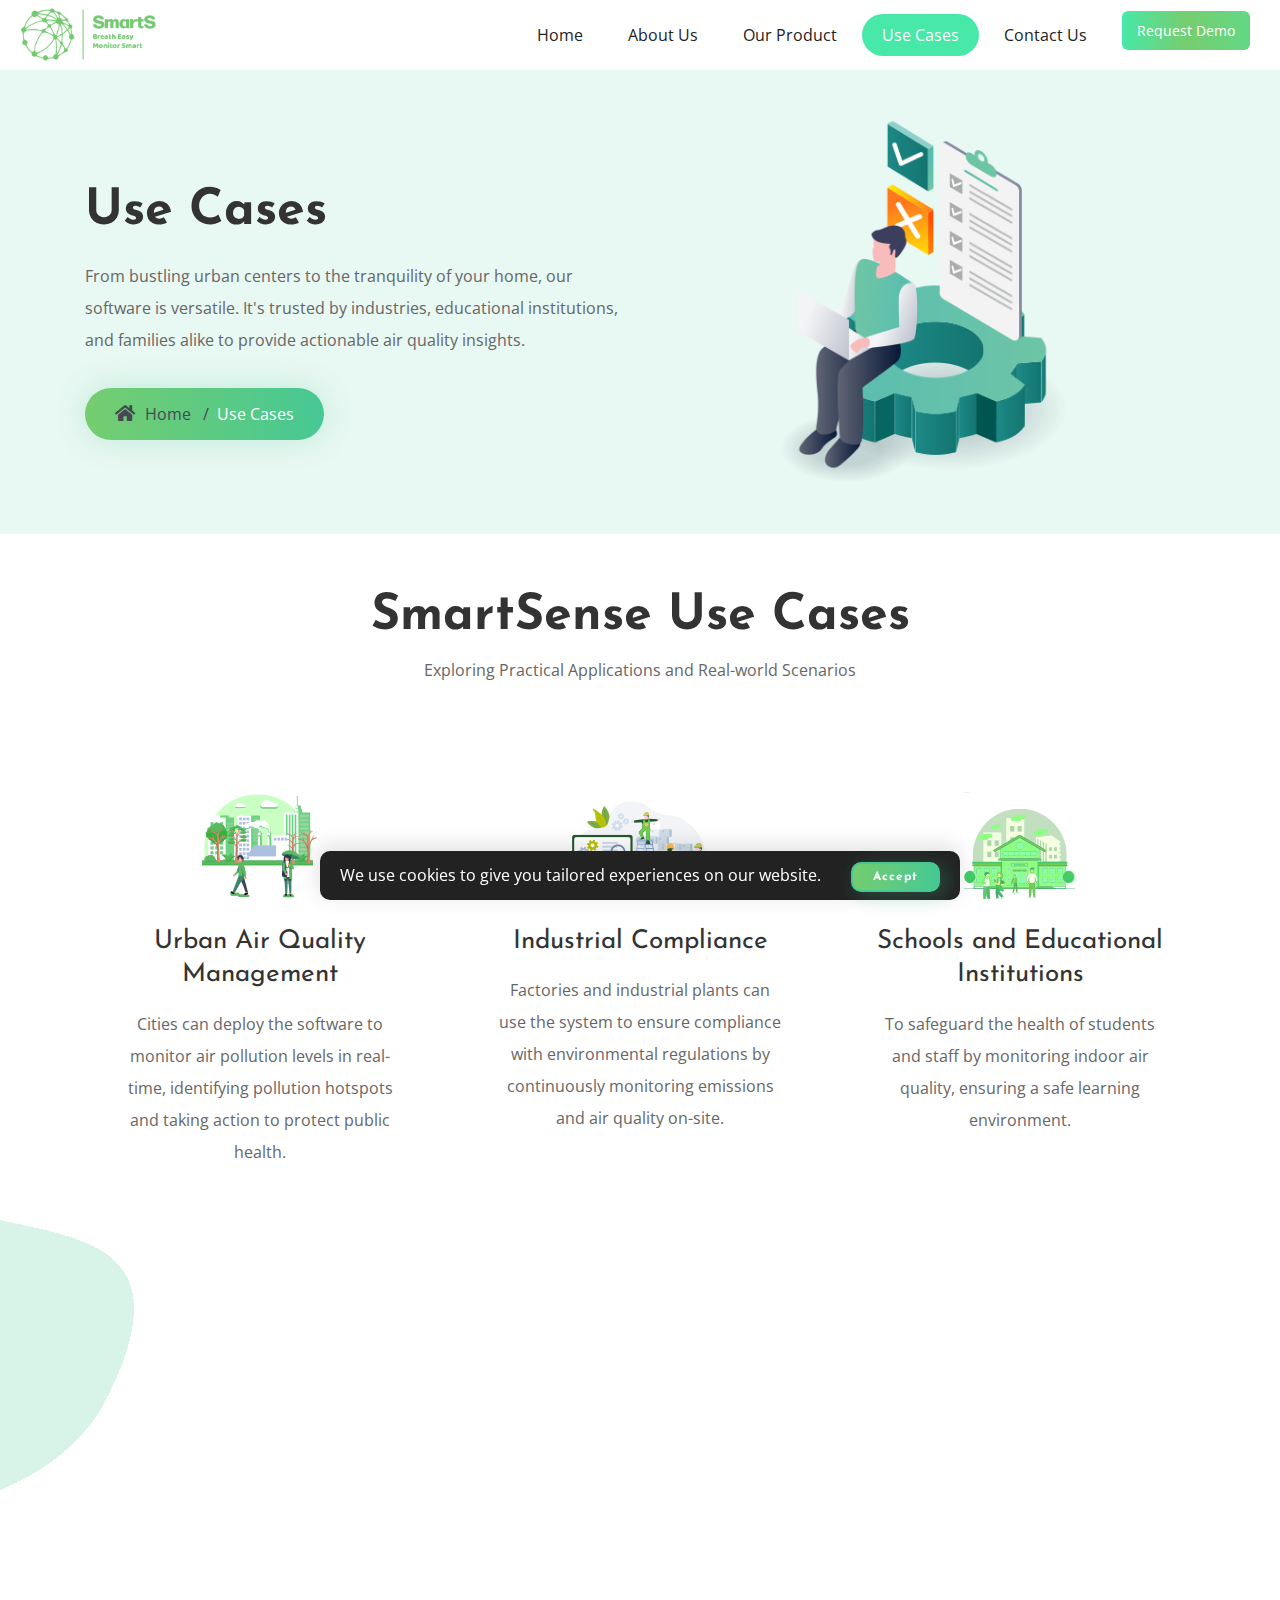
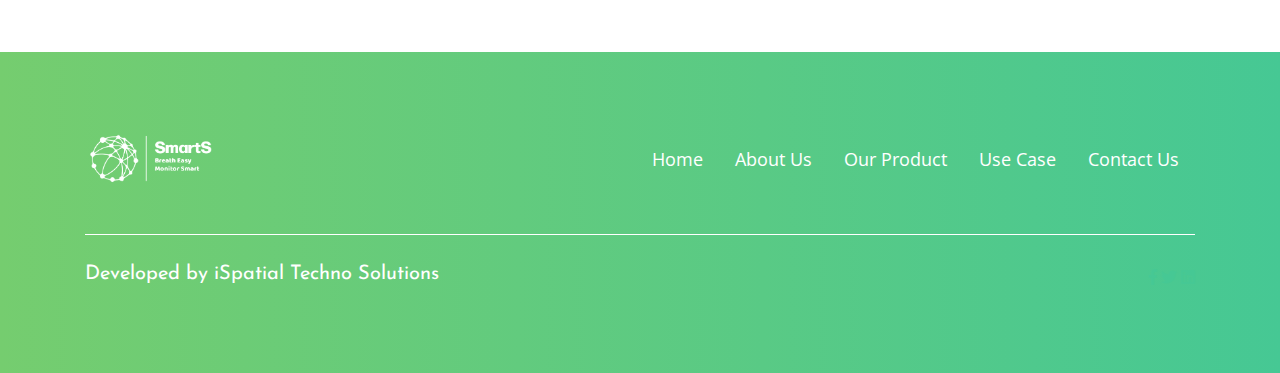
<file: use-cases.html>
<!doctype html>
<html lang="en">
  <head>
    <!-- Required meta tags -->
    <meta charset="utf-8">
    <meta name="viewport" content="width=device-width, initial-scale=1, shrink-to-fit=no">
    <title>Use Cases - IST SmartSense</title>
    <!-- Favicon -->
    <link rel="shortcut icon" href="images/favicon.ico">
    <!-- Bootstrap CSS -->
    <link rel="stylesheet" href="css/bootstrap.min.css">
    <!-- Magnific Popup -->
    <link rel="stylesheet" type="text/css" href="css/magnific-popup.css" />
    <!-- Typography CSS -->
    <link rel="stylesheet" href="css/typography.css">
    <!-- Style CSS -->
    <link rel="stylesheet" href="css/style.css">
    <!-- Responsive CSS -->
    <link rel="stylesheet" href="css/responsive.css">
  </head>
  <body>
    <!-- loading -->
    <div id="loading">
      <div id="loading-center">
        <img src="images/loader.gif" alt="loder">
      </div>
    </div>
    <!-- loading End -->
    <!-- Header-->
    <header>
      <!-- <div class="container-fluid sub-header">
        <div class="row">
          <div class="col-auto mr-auto">
            <div class="number-info">
              <ul>
                  <li class="email-header"><a href="mailto:support@vizion.com"><i class="fas fa-envelope"></i>support@vizion.com</a></li>
                  <li class="phone-header"><a href="tel:+0123456789"><i class="fas fa-phone"></i>+0123456789</a></li>
              </ul>
            </div>
          </div>
          <div class="col-auto sub-main">
            <nav aria-label="breadcrumb">
              <ol class="breadcrumb">
                <li class="breadcrumb-item"><a href="login.html">Login</a></li>
                <li class="breadcrumb-item" aria-current="page"><a href="register.html">Register</a></li>
              </ol>
              <div class="request-btn"><a href="#">Request a Demo</a></div>
            </nav>
          </div>
        </div>
      </div> -->
      <div class="container-fluid main-header">
        <div class="row">
          <div class="col-sm-12">
            <nav class="navbar navbar-expand-lg navbar-light">
              <a class="navbar-brand" href="index.html">
                <img src="images/logo.png" class="img-fluid logo" alt="img">
                <img src="images/logo.png" class="img-fluid logo-white" alt="img">
              </a>
              <button class="navbar-toggler" type="button" data-toggle="collapse" data-target="#navbarSupportedContent" aria-controls="navbarSupportedContent" aria-expanded="false" aria-label="Toggle navigation">
              <span class="navbar-toggler-icon"></span>
              </button>
              <div class="collapse navbar-collapse" id="navbarSupportedContent">
                <ul class="navbar-nav ml-auto">
                  <li class="nav-item">
                    <a class="nav-link" href="index.html">Home</a>
                  </li>
                  <li class="nav-item">
                    <a class="nav-link" href="about-us.html">About Us</a>
                  </li>
                  <li class="nav-item dropdown">
                    <a class="nav-link " href="#" id="navbarDropdown" role="button" data-toggle="dropdown" aria-haspopup="true" aria-expanded="false">
                      Our Product
                    </a>
                    <div class="dropdown-menu drop-menu" aria-labelledby="navbarDropdown">
                      <a class="dropdown-item" href="smartsense-enterprise.html">SmartSense EnterPrise</a>
                      <a class="dropdown-item" href="smartsense-dataLogger.html">SmartSense Data Logger</a>
                      <a class="dropdown-item" href="smartsense-server.html">SmartSense Server</a>
                    </div>
                  </li>
                
                  <li class="nav-item active">
                    <a class="nav-link" href="use-cases.html">Use Cases</a>
                  </li>
                     <li class="nav-item">
                                <a class="nav-link" href="contact.html">Contact Us</a>
								
                            </li>
							<li class="nav-item">
							<a class="btn-grad" href="contact.html">Request Demo</a>
								</li>
                </ul>
              </div>
              <!-- <div class="sub-main">
                <ul class="shop_list">
                    <li class="cart-btn list-inline-item">
                        <div class="cart_count">
                            <a class="parents mini-cart-count" href="javascript:void(0)">
                                <i class="fa fa-shopping-cart"></i>
                                <div id="mini-cart-count">
                                    0
                                </div>
                            </a>
                        </div>
                    </li>
                  <li class="cart-btn list-inline-item">
                    <div class="cart_count">
                        <a class="parents mini-cart-count" href="javascript:void(0)">
                            <i class="fa fa-heart" ></i>
                            <div id="mini-cart-count">
                                    0
                            </div>
                      </div>
                  </li>
                </ul>
            </div> -->
            </nav>
          </div>
        </div>
      </div>
    </header>
    <!-- Header-->
    <!-- About -->
    <section class="iq-breadcrumb text-left grey-bg">
      <div class="container">
        <div class="row flex-nowrap">
          
          <div class="col-lg-6 col-md-6 text-left align-self-center">
            <h2 class="mt-3 font-weight-bold">Use Cases</h2>
            <p class="mt-3">From bustling urban centers to the tranquility of your home, our software is versatile. It's trusted by industries, educational institutions, and families alike to provide actionable air quality insights.</p>
            <nav aria-label="breadcrumb" class="mt-3">
              <ol class="breadcrumb">
                <li class="breadcrumb-item"><a href="index.html"><i class="fa fa-home" aria-hidden="true"></i> Home</a></li>
                <li class="breadcrumb-item active" aria-current="page">Use Cases</li>
              </ol>
            </nav>
          </div>
          <div class="col-lg-6 col-md-6 wow fadeInRight">
            <img src="images/about/usecases.png" class="img-fluid iq-pr-50" alt="">
          </div>
        </div>
      </div>
    </section>
    <!-- About End -->
    <section class="service-provide Service-shap ">
      <div class="container">
        <div class="row">
          <div class="col-sm-12">
            <div class="title-box">
              <h2 class="title font-weight-bold">SmartSense Use Cases</h2>
              <p class="sub-title">Exploring Practical Applications and Real-world Scenarios</p>
            </div>
          </div>
        </div>
        <div class="row">
          <div class="col-lg-4 col-md-4 d-flex">
            <div class="rplr-30 CardIn">
              <div class="future-services services  text-center wow slideInUp" data-wow-duration="0.5s">
                <div class="future-img">
                  <img src="images/services/use1.png" class="img-fluid mb-4" alt="">
                </div>
                <h4 class="mb-3">Urban Air Quality Management</h4>
                <p class="mb-0">Cities can deploy the software to monitor air pollution levels in real-time, identifying pollution hotspots and taking action to protect public health.</p>
              </div>
            </div>
          </div>
          <div class="col-lg-4 col-md-4 d-flex">
            <div class="rplr-30 CardIn">
              <div class="future-services services text-center wow slideInUp" data-wow-duration="1s">
                <div class="future-img">
                  <img src="images/services/use2.png" class="img-fluid mb-4" alt="">
                </div>
               <h4 class="mb-3">Industrial Compliance</h4>
                <p class="mb-0">Factories and industrial plants can use the system to ensure compliance with environmental regulations by continuously monitoring emissions and air quality on-site.</p>
              </div>
            </div>
          </div>
          <div class="col-lg-4 col-md-4 d-flex">
            <div class="rplr-30 CardIn">
              <div class="future-services services text-center wow slideInUp" data-wow-duration="1.5s">
                <div class="future-img">
                  <img src="images/services/use3.png" class="img-fluid mb-4" alt="">
                </div>
                <h4 class="mb-3">Schools and Educational Institutions</h4>
                <p class="mb-0">To safeguard the health of students and staff by monitoring indoor air quality, ensuring a safe learning environment.</p>
              </div>
            </div>
          </div>
          <div class="col-lg-4 col-md-4 d-flex">
            <div class="rplr-30 CardIn">
              <div class="future-services services text-center wow slideInUp" data-wow-duration="0.5s">
                <div class="future-img">
                  <img src="images/services/use4.png" class="img-fluid mb-4" alt="">
                </div>
                <h4 class="mb-3">Home Air Quality</h4>
                <p class="mb-0">For individuals looking to improve their indoor living environment, the software can provide insights into air quality factors and suggest improvements.</p>
              </div>
            </div>
          </div>
          <div class="col-lg-4 col-md-4 d-flex">
            <div class="rplr-30 CardIn">
              <div class="future-services services text-center wow slideInUp" data-wow-duration="1s">
                <div class="future-img">
                  <img src="images/services/use5.png" class="img-fluid mb-4" alt="">
                </div>
               <h4 class="mb-3">Healthcare Facilities</h4>
                <p class="mb-0">Hospitals and clinics can monitor air quality to prevent the spread of airborne diseases and create a safer environment for patients and healthcare workers.</p>
              </div>
            </div>
          </div>
          <div class="col-lg-4 col-md-4 d-flex">
            <div class="rplr-30 CardIn">
              <div class="future-services services text-center wow slideInUp" data-wow-duration="1.5s">
                <div class="future-img">
                  <img src="images/services/use6.png" class="img-fluid mb-4" alt="">
                </div>
                <h4 class="mb-3">Office Environments</h4>
                <p class="mb-0">Track office air quality with our software, ensuring a healthier workspace and prompt addressing of indoor issues, promoting employee well-being.</p>
              </div>
            </div>
          </div>
        </div>
      </div>
    </section>
    <!-- <section>
      <div class="container">
          <div class="row align-items-center">
              <div class="col-lg-6 col-sm-12 mb-4 mb-lg-0 ">
                  <h2 class="text-left text-blue mb-3">Fully Dedicated To Finding The Best Solution</h2>
                  <p>There are many variations of passages of the have suffered in f the have suffered in some form.</p>

                  <div class="iq-health-progbar text-left ">
                      <div class="progressbar-content">
                          <h6>Consultancy</h6>
                          <span class="progress-value">60%</span>
                          <div class="iq-progress-bar">
                              <span data-percent="60"></span>
                          </div>
                      </div>
                      <div class="progressbar-content">
                          <h6>Improvemebnt</h6>
                          <span class="progress-value">70%</span>
                          <div class="iq-progress-bar">
                              <span data-percent="70"></span>
                          </div>
                      </div>
                      <div class="progressbar-content">
                          <h6>Branching</h6>
                          <span class="progress-value">80%</span>
                          <div class="iq-progress-bar">
                              <span data-percent="80"></span>
                          </div>
                      </div>
                  </div>
              </div>

              <div class="col-lg-6 col-sm-12 text-right">
                  <img src="images/16.jpeg" class="img-fluid" alt="">
              </div>
          </div>
          <div class="row iq-pt-100">
            <div class="col-md-12">
                <div class="title-box text-center">
                    <h2 class="title text-blue font-weight-bold">Our Great Features</h2>
                    <p class="sub-title">If you are planning on developing a product landing app or website, take a look at this beautiful-crafted and error-free templates.</p>
                </div>
            </div>
        </div>
        <div class="row">
          <div class="col-md-4">
              <div class="iq-ecom-circle-style purple-hover text-center wow fadeInUp animated" data-wow-duration="0.9s" style="visibility: visible; animation-duration: 0.9s; animation-name: fadeInUp;">
                  <div class="dot-circle">
                      <div class="effect-circle"></div>
                      <div class="main-circle">
                          <div class="circle-bg circle-border1">
                              <i class="flaticon flaticon-calendar-1"></i>
                          </div>
                      </div>
                  </div>
                  <h5>Smart Banners</h5>
                  <span>The passage is attributed to an a product 15th century who is thought to have .</span>
              </div>
          </div>
          <div class="col-md-4">
              <div class="iq-ecom-circle-style org-hover text-center wow fadeInUp animated" data-wow-duration="0.9s" style="visibility: visible; animation-duration: 0.9s; animation-name: fadeInUp;">
                  <div class="dot-circle">
                      <div class="effect-circle"></div>
                      <div class="main-circle">
                          <div class="circle-bg .circle-border2">
                              <i class="flaticon flaticon-browser-2"></i>
                          </div>
                      </div>
                  </div>
                  <h5>Smart Pages</h5>
                  <span>Attributed to an unknown typesetter the passage is in the 15th century who is thought to have .</span>
              </div>
          </div>
          <div class="col-md-4">
              <div class="iq-ecom-circle-style green-hover text-center wow fadeInUp animated" data-wow-duration="0.9s" style="visibility: visible; animation-duration: 0.9s; animation-name: fadeInUp;">
                  <div class="dot-circle">
                      <div class="effect-circle"></div>
                      <div class="main-circle">
                          <div class="circle-bg circle-border3">
                              <i class="flaticon flaticon-search-1"></i>
                          </div>
                      </div>
                  </div><h5>Easy to Customize</h5><span>Passage is in the 15th century who landing is thought to an unknown typesetter</span>
              </div>
          </div>
      </div>
      <div class="row">
        <div class="col-md-4">
            <div class="iq-ecom-circle-style org-hover mt-5 mt-md-0 text-center wow fadeInUp" data-wow-duration="0.9s" style="visibility: visible; animation-duration: 0.9s; animation-name: fadeInUp;">
                <div class="dot-circle">
                    <div class="effect-circle"></div>
                    <div class="main-circle">
                        <div class="circle-bg .circle-border2">
                            <i class="flaticon flaticon-browser-2"></i>
                        </div>
                    </div>
                </div>
                <h5>Smart Pages</h5>
                <span>Attributed to an unknown typesetter the passage is in the 15th century who is thought to have .</span>
            </div>
        </div>
        <div class="col-md-4">
            <div class="iq-ecom-circle-style purple-hover mt-5 mt-md-0 text-center wow fadeInUp" data-wow-duration="0.9s" style="visibility: visible; animation-duration: 0.9s; animation-name: fadeInUp;">
                <div class="dot-circle">
                    <div class="effect-circle"></div>
                    <div class="main-circle">
                        <div class="circle-bg circle-border1">
                            <i class="fa fa-calendar"></i>
                        </div>
                    </div>
                </div><h5>Smart Banners</h5><span>The passage is attributed to an a product 15th century who is thought to have .</span>
            </div>
        </div>
        <div class="col-md-4">
            <div class="iq-ecom-circle-style green-hover mt-5 mt-md-0 text-center wow fadeInUp" data-wow-duration="0.9s" style="visibility: visible; animation-duration: 0.9s; animation-name: fadeInUp;">
                <div class="dot-circle">
                    <div class="effect-circle"></div>
                    <div class="main-circle">
                        <div class="circle-bg circle-border3">
                            <i class="flaticon flaticon-search-1"></i>
                        </div>
                    </div>
                </div><h5>Easy to Customize</h5><span>Passage is in the 15th century who landing have attributed to an unknown typesetter</span>
            </div>
        </div>
    </div>

          
      </div>
  </section> -->
    <!-- Footer start-->
  <footer id="contact" class="main-bg">
    <div class="container">
      <div class="row align-items-center">
        <div class="col-md-auto mr-md-auto mb-3 mb-md-0">
          <div class="footer-logo">
            <a href="index.html"><img src="images/logo-white.png" alt="img"></a>
          </div>
        </div>
        <div class="col-md-auto">
          <ul class="nav footer-menu justify-content-center justify-content-md-start">
            <li class="nav-item">
              <a class="nav-link" href="index.html">Home</a>
            </li>
            <li class="nav-item">
              <a class="nav-link" href="about-us.html">About Us</a>
            </li>
            <li class="nav-item">
              <a class="nav-link" href="products.html">Our Product</a>
            </li>
           
            <li class="nav-item">
              <a class="nav-link" href="use-cases.html">Use Case</a>
            </li>
            <li class="nav-item">
              <a class="nav-link" href="contact.html">Contact Us</a>
            </li>
          </ul>
        </div>
      </div>
      <hr class="pt-5">
      <div class="pt-3">
        <div class="row justify-content-between">
          <div class="col-auto mr-auto">
            <h6 class="text-white iq-font-50"><span>Developed by</span><a href="https://www.ispatialtec.com/"> iSpatial Techno Solutions</a></h6>
          </div>
          <div class="col-auto">
            <div class="social-icon">
              <ul>
                <li class="d-inline"><a href="#"><i class="fab fa-facebook-f"></i></a></li>
                <li class="d-inline"><a href="#"><i class="fab fa-twitter"></i></a></li>
                <li class="d-inline"><a href="#"><i class="fab fa-linkedin"></i></a></li>
              </ul>
            </div>
          </div>
        </div>
      </div>
    </div>
    <!-- back-to-top -->
    <div id="back-to-top">
      <a class="top" id="top" href="#top"><span>Scroll Up</span> <i class="ion-ios-arrow-thin-up"></i></a>
    </div>
    <!-- back-to-top End -->
    <!--=================================
       Cookies -->
    <div id="cookie_div" class="align-items-center"> We use cookies to give you tailored experiences on our website.
        <a class="button grey text-right ml-3" href="#" role="button" id="cookie">Accept </a>
    </div>
     <!--=================================
        Cookies -->
  </footer>
  
    <!-- Optional JavaScript -->
    <!-- jQuery first -->
    <script src="js/jquery-3.3.1.min.js"></script>
    <!-- popper -->
    <script src="js/popper.min.js"></script>
    <!-- bootstrap -->
    <script src="js/bootstrap.min.js"></script>
    <!-- Owl Carousel -->
    <script src="js/owl.carousel.min.js"></script>
    <!-- main -->
    <script src="js/main.js"></script>
    <!--custom -->
    <script src="js/custom.js"></script>
  </body>
</html>
</file>
<file: css/typography.css>
/*
Vizion-Al/ML-Digital Marketing Responsive HTML5 Template
Author: iqonicthemes.in
Version: 1.0
Design and Developed by: iqonicthemes.in
*/

/*================================================
[  Table of contents  ]
================================================

1  Google Font
2  Import Css
3  General
4  Text color
6  Heading Title
7  Button
8  Background  color
9  Back to Top
10 Loader
11 Background overlay color
12 Extra class

======================================
[ End table content ]
======================================*/

/*---------------------------------------------------------------------
Google Font
-----------------------------------------------------------------------*/
@import url('https://fonts.googleapis.com/css?family=Josefin+Sans:400,600,700|Open+Sans:300,400,600');

/*---------------------------------------------------------------------
Import Css
-----------------------------------------------------------------------*/
@import url("all.min.css");
@import url("owl.carousel.min.css");
@import url("ionicons.min.css");
@import url("wow.css");
@import url("magnific-popup.css");

/*---------------------------------------------------------------------
General
-----------------------------------------------------------------------*/
*::-moz-selection { background: #46c894; color: #fff; text-shadow: none; }
::-moz-selection { background: #46c894; color: #fff; text-shadow: none; }
::selection { background: #46c894; color: #fff; text-shadow: none; }

body { font-family: 'Open Sans', sans-serif; font-weight: normal; font-style: normal; font-size: 16px; line-height: 2em; color: #666666; }
a { -webkit-transition: all 0.3s ease-out 0s; -moz-transition: all 0.3s ease-out 0s; -ms-transition: all 0.3s ease-out 0s; -o-transition: all 0.3s ease-out 0s; transition: all 0.3s ease-out 0s; }
a:focus { text-decoration: none !important; }
a:focus, a:hover { color: #46c894; text-decoration: none !important; }
a, button{ outline: medium none !important; color: #46c894; }
h1, h2, h3, h4, h5, h6 { font-family: 'Josefin Sans', sans-serif; font-style: normal; font-weight: normal; color: #333333; margin: 0px; }
h1 a, h2 a, h3 a, h4 a, h5 a, h6 a { color: inherit; }
label { font-weight: normal; }
h1 { font-size: 80px; line-height: 1.3em; }
h2 { font-size: 50px; line-height: 1.3em; }
h3 { font-size: 30px; line-height: 1.3em; }
h4 { font-size: 26px; line-height: 1.3em; }
h5 { font-size: 24px; line-height: 1.3em; }
h6 { font-size: 20px; line-height: 1.3em; }

ul { margin: 0px; padding: 0px; }
hr { margin: 0; padding: 0px; border-bottom: 1px solid #ffffff; display: inline-block; width: 100%; border-top: 0px; }
.iq_wrapper_header h2 { font-size: 40px; line-height: 1.3em; }

/*---------------------------------------------------------------------
Text color
-----------------------------------------------------------------------*/
.main-color { color: #46c894; }
.text-white { color: #ffffff; }
.text-black { color: #333333; }
.text-gray { color: #666666; }

/*---------------------------------------------------------------------
Heading Title
-----------------------------------------------------------------------*/
.title-box { margin-bottom: 75px; text-align: center; }
.title-box .title { margin-bottom: 5px; }
.title-box .sub-title { margin: 0 150px; }

/*----------------------------------------------------------------------
 Buttons
-----------------------------------------------------------------------*/
.button { color: #ffffff; cursor: pointer; padding: 10px 40px; font-weight: 600; font-size: 16px; border: 2px solid #46c894; position: relative; background: rgba(117,205,111,1);
background: -moz-linear-gradient(left, rgba(117,205,111,1) 0%, rgba(70,200,148,1) 100%);
background: -webkit-gradient(left top, right top, color-stop(0%, rgba(117,205,111,1)), color-stop(100%, rgba(70,200,148,1)));
background: -webkit-linear-gradient(left, rgba(117,205,111,1) 0%, rgba(70,200,148,1) 100%);
background: -o-linear-gradient(left, rgba(117,205,111,1) 0%, rgba(70,200,148,1) 100%);
background: -ms-linear-gradient(left, rgba(117,205,111,1) 0%, rgba(70,200,148,1) 100%);
background: linear-gradient(to right, rgba(117,205,111,1) 0%, rgba(70,200,148,1) 100%);
filter: progid:DXImageTransform.Microsoft.gradient( startColorstr='#75cd6f', endColorstr='#46c894', GradientType=1 ); font-family: 'Josefin Sans', sans-serif; display: inline-block; -webkit-border-radius: 90px; -moz-border-radius: 90px; border-radius: 90px; -webkit-box-shadow: 6px 4px 20px 1px rgba(70, 200, 148, 0.25); -moz-box-shadow: 6px 4px 20px 1px rgba(70, 200, 148, 0.25); box-shadow: 6px 4px 20px 1px rgba(70, 200, 148, 0.25); }
.button:hover, .button:focus { color: #ffffff; background: #46c894; }
.subscribe-btn{background:#ffffff; color:#333333;  }

/*---------------------------------------------------------------------
Background  color
-----------------------------------------------------------------------*/
.white-bg { background: #ffffff; }
.main-bg { background: #46c894;background: rgba(117,205,111,1);
background: -moz-linear-gradient(left, rgba(117,205,111,1) 0%, rgba(70,200,148,1) 100%);
background: -webkit-gradient(left top, right top, color-stop(0%, rgba(117,205,111,1)), color-stop(100%, rgba(70,200,148,1)));
background: -webkit-linear-gradient(left, rgba(117,205,111,1) 0%, rgba(70,200,148,1) 100%);
background: -o-linear-gradient(left, rgba(117,205,111,1) 0%, rgba(70,200,148,1) 100%);
background: -ms-linear-gradient(left, rgba(117,205,111,1) 0%, rgba(70,200,148,1) 100%);
background: linear-gradient(to right, rgba(117,205,111,1) 0%, rgba(70,200,148,1) 100%);
filter: progid:DXImageTransform.Microsoft.gradient( startColorstr='#75cd6f', endColorstr='#46c894', GradientType=1 ); }
.black-bg { background: #333333; }
.dark-bg { background: #222222 }
.iq-primary-green{background: #f3fefa;}

/*---------------------------------------------------------------------
Back to Top
-----------------------------------------------------------------------*/
#back-to-top .top { z-index: 999; position: absolute; margin: 0px; color: #ffffff; bottom: 1%; right: 1%; z-index: 9; font-weight: 600; overflow: hidden; }
#back-to-top .top i { font-size: 28px; vertical-align: middle; }
#back-to-top:hover .top i { top: 0; }
#back-to-top .top:hover { color: rgba(255, 255, 255, 0.6); }

/*---------------------------------------------------------------------
Loader
-----------------------------------------------------------------------*/
#loading { width: 100%; height: 100%; display: flex; flex-direction: column; justify-content: center; align-items: center; position: fixed; top: 0; left: 0; right: 0; bottom: 0; background: #ffffff; z-index: 9999; }

#loading img{width: 150px;}

/*---------------------------------------------------------------------
Background overlay color
-----------------------------------------------------------------------*/

/* Background Gradient Black */
.bg-over-black-10:before { background: rgba(195, 245, 225, 1); content: ""; height: 100%; left: 0; position: absolute; top: 0; width: 100%; z-index: 0; }


/*---------------------------------------------------------------------
Extra class
---------------------------------------------------------------------*/
section { background: #ffffff; padding: 50px 0; }



/*----------------
 Row with equal height columns
----------------*/
.row-eq-height { display: -webkit-box; display: -webkit-flex; display: -ms-flexbox; display: flex; }



/*************************
   BG - Images
*************************/
.parallax { background-size: cover !important; -webkit-background-size: cover !important; -moz-background-size: cover !important; -ms-background-size: cover !important; position: relative; z-index: 0; background-origin: initial; background-position: center center !important; background-repeat: no-repeat; }
</file>
<file: css/style.css>
/*
Vizion-Al/ML-Digital Marketing Responsive HTML5 Template
Author: iqonicthemes.in
Version: 1.0
Design and Developed by: iqonicthemes.in
*/

/*================================================
[  Table of contents  ]
================================================
1  Header
2  Banner
3  Features
4  Blog
5  Clients
6  Footer
7  Counter and shap
8  Team
9  Breadcrumbs
10 Tab
11 Login and Register form
12 Contact page 
13 Blog Detail
14 Coming Soon

/*---------------------------------------------------------------------
header
-----------------------------------------------------------------------*/
header { background: #ffffff; position: relative; display: inline-block; width: 100%;-webkit-transition: all 0.3s ease-out 0s; -moz-transition: all 0.3s ease-out 0s; -ms-transition: all 0.3s ease-out 0s; -o-transition: all 0.3s ease-out 0s; transition: all 0.3s ease-out 0s; }
header a.navbar-brand img { height: 60px; }
header { position: relative; width: 100%; z-index: 99; }
header .main-header{ padding: 10px 140px; }
header .sub-header{ padding: 7px 140px; border-bottom: 1px solid #c7eedf;}
header .navbar-light { padding: 0; }
/* header .navbar-light .navbar-nav li.active .nav-link, header.menu-sticky .navbar-light .navbar-nav li .nav-link:hover{background: #46c894; color: #ffffff;} */
header .navbar-light .navbar-nav li.active .nav-link, header .navbar-light .navbar-nav li .nav-link:hover{background:#48e8a8 !important; color: #ffffff;}
header .sub-header nav{display: flex;}
header .sub-header .request-btn a{ background: #46c894; padding: 15px 30px; margin-left: 30px; color: #ffffff; }
header .sub-header .request-btn a:hover{ background: #46c894;color: #ffffff; }
header .btn-group .btn-secondary{background-color: transparent; color: #222222; border: none;}
header .btn-secondary:not(:disabled):not(.disabled).active, .btn-secondary:not(:disabled):not(.disabled):active, .btn-secondary:not(:disabled):not(.disabled):hover, .show>.btn-secondary.dropdown-toggle{background-color: transparent; border-color: transparent; color:#46c894 ;}
header .btn-secondary.focus, .btn-secondary:focus, .btn-secondary:not(:disabled):not(.disabled).active:focus, .btn-secondary:not(:disabled):not(.disabled):active:focus, .show>.btn-secondary.dropdown-toggle:focus{box-shadow: none;}
header .navbar-light .navbar-nav .nav-link, header .navbar-light .navbar-nav .nav-link:focus { color: #222222; font-size: 16px; padding: 5px 20px; border-radius: 90px; }
/* header .navbar ul li .sub-menu li:hover, header .navbar ul li a:hover:before, header .navbar ul li.current-menu-item a:before, header .navbar ul li.current-menu-parent a:before{background: #46c894;} */

header .breadcrumb{background-color: transparent; padding: 0; margin: 0;}
header .breadcrumb .breadcrumb-item a{color: #222222; font-size: 16px;}
header .breadcrumb .breadcrumb-item a:hover{color:#46c894 ;}
.navbar-light .navbar-nav .show>.nav-link { color: #ffffff; }
header .navbar-light .navbar-nav li.active .nav-link, header .navbar-light .navbar-nav li .nav-link:hover { background: rgba(117,205,111,1);
background: -moz-linear-gradient(left, rgba(117,205,111,1) 0%, rgba(70,200,148,1) 100%);
background: -webkit-gradient(left top, right top, color-stop(0%, rgba(117,205,111,1)), color-stop(100%, rgba(70,200,148,1)));
background: -webkit-linear-gradient(left, rgba(117,205,111,1) 0%, rgba(70,200,148,1) 100%);
background: -o-linear-gradient(left, rgba(117,205,111,1) 0%, rgba(70,200,148,1) 100%);
background: -ms-linear-gradient(left, rgba(117,205,111,1) 0%, rgba(70,200,148,1) 100%);
background: linear-gradient(to right, rgba(117,205,111,1) 0%, rgba(70,200,148,1) 100%);
filter: progid:DXImageTransform.Microsoft.gradient( startColorstr='#75cd6f', endColorstr='#46c894', GradientType=1 ); color: #ffffff; }
.dropdown-item:active, .dropdown-item:hover { background: #46c894; color: white; }
.drop-menu { border:none; box-shadow: 0px 1px 30px 0px rgb(70 200 148 / 25%); }
.drop-menu:active, .drop-menu:hover {box-shadow: 0px 1px 30px 0px rgb(70 200 148 / 25%); background: #ffffff; border:none;}
header .sub-header .number-info li{list-style: none; display: inline-block; margin-right: 15px; color: black !important;}
header .sub-header .number-info li a i{margin-right: 5px;}
/* shoplist */
 header .navbar .shop_list{margin: 0 0 0 15px; padding: 0; width: 100px; } 
 header .navbar .shop_list li { list-style: none; display: inline-block; margin-left: 15px; position: relative; float: left;}
header ul.shop_list { margin-bottom: 0px; margin-left: 15px; }
 header ul.shop_list li.cart-btn .cart_count a i { display: inline-block; color: #1e1e1e; }
header ul.shop_list li:last-child { margin-left: 15px; margin-right: 0;}
header ul.shop_list li.cart-btn .cart_count a:hover { background: transparent; }
header .navbar .sub-main ul.shop_list li .cart_count #mini-cart-count:before { content: ""; width: 20px; height: 20px; position: absolute; border-radius: 90px; z-index: -1; right: 0; background: #46c894 ;; }
header .navbar .sub-main ul.shop_list li .cart_count #mini-cart-count { position: absolute; top: 0px; right: -14px; width: 20px; height: 20px; line-height: 20px; color: #ffffff; font-size: 12px; text-align: center; }
header ul.shop_list { margin-bottom: 0px;  }
header .navbar .sub-main .blue-btn.button { padding: 8px 20px; }
header .navbar .sub-main .blue-btn.button a { font-size: 14px; line-height: 2; padding: 0; color: #ffffff; }
header .navbar ul li i{font-weight: bold; font-size: 16px; vertical-align: middle;}
 header .navbar ul li{list-style: none; margin-right: 5px; position: relative;} 
/*---------------------------------------------------------------------
 1 Header sticky 
 -----------------------------------------------------------------------*/

header.menu-sticky { background: #ffffff; position:  fixed; z-index: 99; -webkit-box-shadow: 0px 0px 30px 0px rgb(0 0 0 / 10%);}

header.menu-sticky .navbar.navbar-light .navbar-brand img { height: 40px; }
header.menu-sticky .navbar-light .navbar-nav li.active .nav-link, header.menu-sticky .navbar-light .navbar-nav li .nav-link:hover { background: #46c894; color:#ffffff ; }
header.menu-sticky .navbar-light .navbar-nav .nav-link, header.menu-sticky .navbar-light .navbar-nav .nav-link:focus { color: black; }
header.menu-sticky .main-header{ padding: 10px 140px; }
header.menu-sticky .sub-header{display: none;}

/*---------------------------------------------------------------------
Logo Change
 -----------------------------------------------------------------------*/
header a.navbar-brand .logo-white { display: none; }
header.menu-sticky a.navbar-brand .logo { display: none; }
header.menu-sticky a.navbar-brand .logo-white { opacity: 1; display: block; }
header .navbar-toggler:not(:disabled):not(.disabled) { background: #ffffff; }

/*---------------------------------------------------------------------
dropdown-item
---------------------------------------------------------------------*/
.dropdown-item.active, .dropdown-item:active { color: white; background-color: #46c894; }

/*---------------------------------------------------------------------
2 Banner
-----------------------------------------------------------------------*/
.banner { padding: 200px 90px 65px 90px; position: relative;overflow: hidden; }
.button-banner:hover, .button-banner:focus { background-color: #ffffff; }
.banner .banner-text { padding-top: 15%; position: relative;}
.iq-video{border: 1px solid #46c894; display: inline-block; width: 48px; height: 48px; text-align: center; font-size: 29px; color: #46c894;border-radius: 100%; line-height: 1.6; margin-left:20px; background-color: #ffffff; }
.iq-video i{ margin-left: 5px;}
.banner:before{content: '';position: absolute; background: url('../images/banner/shap.png') ; width:70%;height: 70%; background-repeat: no-repeat; left: 0; top: 41%; -webkit-animation: bounce 2s infinite alternate;}
@keyframes bounce {
  from {
    transform: translateY(0px);
  }
  to {
    transform: translateY(-25px);
  }
}
@-webkit-keyframes bounce {
  from {
    transform: translateY(0px);
  }
  to {
    transform: translateY(-25px);
  }
}

.banner-type:before{content: '';position: absolute; background: url('../images/banner/banner-shap.png') ; width:70%;height: 70%; background-repeat: no-repeat; right: -63%; top: -30%; -webkit-animation: bounce 2s infinite alternate;}

/*---------------------------------------------------------------------
List Style
-----------------------------------------------------------------------*/
.list-style li { margin: 0 0 15px; padding: 0; list-style: none; font-size: 16px; }
.list-style li:last-child { margin-bottom: 0; }
.list-style li i { margin-right: 10px; font-size: 18px; }
.easy-btn { padding: 10px 70px; }  

/*---------------------------------------------------------------------
3 Future Services
---------------------------------------------------------------------*/
.services-block { position: relative; }
.services-block:before { background: #46c894; content: ""; height: 85%; left: 0; position: absolute; bottom: 0; width: 100%; z-index: -1; }
.services-bg { padding-top: 80px; border-radius: 5px; background: #fff; -webkit-box-shadow: 0px 0px 30px 0px rgba(108, 99, 255, 0.2); -moz-box-shadow: 0px 0px 30px 0px rgba(108, 99, 255, 0.2); box-shadow: 0px 0px 30px 0px rgba(108, 99, 255, 0.2); }
.future-services {flex:1; top:0; padding: 30px 30px 30px 30px; position: relative; transition: all 0.3s ease-in-out; transition: all 0.3s ease-in-out; -moz-transition: all 0.3s ease-in-out; -ms-transition: all 0.3s ease-in-out; -o-transition: all 0.3s ease-in-out; -webkit-transition: all 0.3s ease-in-out; }
.future-services:hover{top: -8px; box-shadow: 0px 1px 30px 0px rgba(70, 200, 148, 0.25); background: #ffffff;}
.services-list { margin: 0 0 -120px; padding: 0; position: relative; display: inline-block; width: 100%; }
.services-list li{ list-style: none; margin: 0; padding: 0; float: left; }
.services-list li.one { position: absolute; left: 30px; bottom: 0;  }
.services-list li.two { position: absolute; right: 100px; bottom: 0;  }
.CardIn{flex: 1; display: flex}



/*---------------------------------------------------------------------
4 Blog
-----------------------------------------------------------------------*/
.blog-box .content { background: #e8f8f2; padding: 30px; position: relative;}
.blog-box .content:after { position: absolute; right: -15px; top: 40px; content: ""; width: 0; height: 0; border-top: 10px solid transparent; border-left: 15px solid #e8f8f2; border-bottom: 10px solid transparent; z-index: 9; }
.blog-box .content h3 { line-height: 30px; }
.blog-box .content ul { font-family: 'Josefin Sans', sans-serif; font-size: 14px; font-weight: 400; line-height: 30px; position: relative; z-index: 9; }
.blog-box .content ul li { list-style-type: none; display: inline; padding-right: 8px; border-right: 1px solid #dcdcdc; margin-right: 7px; color: #222222; }
.blog-box .content ul li:last-child { border: none; }
.blog-box .content ul li a { font-weight: normal; color: #666666; }
.blog-box .content ul li a:hover { color: #46c894; }
.blog-box .content ul li span { font-weight: bold; color: #222222; }
.blog-box .content p { font-size: 14px; line-height: 24px; }
.blog-box ul.iq-tag li { border: none; padding: 0; margin: 0; }
.blog-box ul.iq-tag li a { background: #ffffff; color: #666666; padding: 5px 15px; border-radius: 5px; }
.blog-box ul.iq-tag li a:hover { color: #46c894; }
.blog-box .row-eq-height { display: -webkit-box; display: -webkit-flex; display: -ms-flexbox; display: flex; flex-wrap: wrap; }
.blog-box [class*="col-"] { background-color: #e8f8f2; }
.iq-blog .owl-carousel .owl-dots{display: none;}

/*---------------------------------------------------------------------
5 Clients
-----------------------------------------------------------------------*/
.clients-box { padding: 20px 10px; border: 1px solid #ffffff; border-radius: 10px; position: relative; top: 0; -webkit-transition: all 0.3s ease-out 0s; -moz-transition: all 0.3s ease-out 0s; -ms-transition: all 0.3s ease-out 0s; -o-transition: all 0.3s ease-out 0s; transition: all 0.3s ease-out 0s; }
.clients-box:hover { border: 1px solid #ffffff;top: -6px; -webkit-box-shadow: 0px 10px 46px -4px rgba(70, 200, 148, 0.5); -moz-box-shadow: 0px 10px 46px -4px rgba(70, 200, 148, 0.5); box-shadow: 0px 10px 46px -4px rgba(70, 200, 148, 0.5); }
.iq-clients .owl-carousel .owl-item { padding: 10px 10px 20px 10px; }
.iq-clients .owl-carousel .owl-item img { width: inherit; display: inherit; }


/*---------------------------------------------------------------------
6 Footer
---------------------------------------------------------------------*/
footer.main-bg{position: relative;}
footer .footer-logo img{height: 54px;}
footer .social-icone ul li a{font-size: 18px;color: #ffffff; } 
footer .social-icone ul li{padding-right: 20px;}
footer .row.justify-content-between a:hover,footer .row.justify-content-between a:focus{color: rgba(0,0,0,.5);  }
footer .footer-menu li a {color: #ffffff; font-size: 18px;}
footer .footer-menu li a:hover ,footer .footer-menu li a:focus  {color:rgba(0,0,0,.5);}
footer .social-icone ul li:nth-last-child(1){padding-right: 0;}
.iq-font-18{font-size: 18px;}
footer{padding: 80px 0px;}



/*---------------------------------------------------------------------
7 Counter and shap
---------------------------------------------------------------------*/

.iq-counter3 .iq-counter .timer { font-size: 70px; }
.iq-pt-30{padding-top:25px;}
.Get-tips-tricks .tips-img img{max-width: 120%; }
.service-provide .services{padding: 30px 30px 30px 30px;}
.conection-shap{position: relative; overflow: hidden;}
.conection-shap:before{content: '';position: absolute; background: url('../images/banner/conection-shap.png') ; width:21%;height: 56%; background-repeat: no-repeat; right:0; top: 41%;-webkit-animation: bounce 2s infinite alternate; }
.finding-shap{position: relative;overflow: hidden;}
.finding-shap:before{content: '';position: absolute; background: url('../images/banner/finding-shap.png') ; width:38%;height: 83%; background-repeat: no-repeat; left:0; top: 25%; left: -47px; -webkit-animation: bounce 2s infinite alternate;}
.tricks-shap{position: relative; overflow: hidden;}
.tricks-shap:before{content: '';position: absolute; background: url('../images/banner/tricks-shap.png') ; width:7%;height: 64%; background-repeat: no-repeat; right:0; top: 25%; -webkit-animation: bounce 2s infinite alternate; }
.Service-shap{position: relative; overflow: hidden;}
.Service-shap:before{content: '';position: absolute; background: url('../images/banner/service-shap.png') ; width:23%;height: 55%; background-repeat: no-repeat; left:0; bottom:0; -webkit-animation: bounce 2s infinite alternate;}
.iq-clients{position: relative; overflow: hidden;}
.iq-clients:before{content: '';position: absolute; background: url('../images/banner/footer-shap.png') ; width:15%;height: 89%; background-repeat: no-repeat; right:0; -webkit-animation: bounce 2s infinite alternate;}

/*---------------------------------------------------------------------
8 Team
-----------------------------------------------------------------------*/
.iq-team:hover .iq-team-info { bottom: 0; }
.iq-team { position: relative; overflow: hidden; }
.iq-team .iq-team-info { padding: 10px 20px; background: none; position: absolute; bottom: -84px; background: #f2f2f2; left: 0; display: inline-block; width: 100%; -webkit-transition: all 0.3s ease-out 0s; -moz-transition: all 0.3s ease-out 0s; -ms-transition: all 0.3s ease-out 0s; -o-transition: all 0.3s ease-out 0s; transition: all 0.3s ease-out 0s; border: 1px solid #f2f2f2 }
.iq-team .iq-team-info span { font-family: 'Josefin Sans', sans-serif; font-weight: 600; }
.iq-team .share { background: none; position: absolute; left: -65px; top: 12px; width: 40px; -webkit-transition: all 0.3s ease-out 0s; -moz-transition: all 0.3s ease-out 0s; -ms-transition: all 0.3s ease-out 0s; -o-transition: all 0.3s ease-out 0s; transition: all 0.3s ease-out 0s; }
.iq-team:hover .share { left: 15px; }
.iq-team .share ul li { margin: 5px 0; }
.iq-team .share ul li a { color: #ffffff; width: 45px; height: 45px; line-height: 50px; background: #ffffff; color: #46c894; border-radius: 90px; text-align: center; display: inline-block; }
.iq-team .share ul li a:hover { color: #ffffff; background: rgba(117,205,111,1);
background: -moz-linear-gradient(left, rgba(117,205,111,1) 0%, rgba(70,200,148,1) 100%);
background: -webkit-gradient(left top, right top, color-stop(0%, rgba(117,205,111,1)), color-stop(100%, rgba(70,200,148,1)));
background: -webkit-linear-gradient(left, rgba(117,205,111,1) 0%, rgba(70,200,148,1) 100%);
background: -o-linear-gradient(left, rgba(117,205,111,1) 0%, rgba(70,200,148,1) 100%);
background: -ms-linear-gradient(left, rgba(117,205,111,1) 0%, rgba(70,200,148,1) 100%);
background: linear-gradient(to right, rgba(117,205,111,1) 0%, rgba(70,200,148,1) 100%);
filter: progid:DXImageTransform.Microsoft.gradient( startColorstr='#75cd6f', endColorstr='#46c894', GradientType=1 );  }
.iq-team .iq-team-img { position: relative; }
.iq-team .iq-team-img img { width: 100%; }
.iq-team .iq-team-img:before { content: ""; bottom: 0; opacity: 0; left: 0; position: absolute; width: 100%; height: 100%; background: rgba(71, 38, 205, 0); background: -moz-linear-gradient(top, rgba(71, 38, 205, 0) 0%, rgba(117,205,111,1) 100%); background: -webkit-gradient(left top, left bottom, color-stop(0%, rgba(71, 38, 205, 0)), color-stop(100%, rgba(117,205,111,1))); background: -webkit-linear-gradient(top, rgba(71, 38, 205, 0) 0%, rgba(117,205,111,1) 100%); background: -o-linear-gradient(top, rgba(71, 38, 205, 0) 0%, rgba(117,205,111,1) 100%); background: -ms-linear-gradient(top, rgba(71, 38, 205, 0) 0%, rgba(117,205,111,1) 100%); background: linear-gradient(to bottom, rgba(71, 38, 205, 0) 0%, rgba(117,205,111,1) 100%); filter: progid:DXImageTransform.Microsoft.gradient(startColorstr='#46c894', endColorstr='#46c894', GradientType=0); -webkit-transition: all 0.3s ease-out 0s; -moz-transition: all 0.3s ease-out 0s; -ms-transition: all 0.3s ease-out 0s; -o-transition: all 0.3s ease-out 0s; transition: all 0.3s ease-out 0s; }
.iq-team:hover .iq-team-img:before { opacity: 1; }
.iq-team .share ul { list-style: none; }


/*---------------------------------------------------------------------
9 Breadcrumb 2
---------------------------------------------------------------------*/
.iq-breadcrumb{padding: 45px 0 45px; background: #e8f8f2;}
.iq-breadcrumb nav{display: inline-block;}

.iq-breadcrumb.text-left .breadcrumb { z-index: 86; text-align: left; position: relative; color: #ffffff; margin-bottom: 0; display: inline-block; width: 100%; background: rgba(117,205,111,1);
background: -moz-linear-gradient(left, rgba(117,205,111,1) 0%, rgba(70,200,148,1) 100%);
background: -webkit-gradient(left top, right top, color-stop(0%, rgba(117,205,111,1)), color-stop(100%, rgba(70,200,148,1)));
background: -webkit-linear-gradient(left, rgba(117,205,111,1) 0%, rgba(70,200,148,1) 100%);
background: -o-linear-gradient(left, rgba(117,205,111,1) 0%, rgba(70,200,148,1) 100%);
background: -ms-linear-gradient(left, rgba(117,205,111,1) 0%, rgba(70,200,148,1) 100%);
background: linear-gradient(to right, rgba(117,205,111,1) 0%, rgba(70,200,148,1) 100%);
filter: progid:DXImageTransform.Microsoft.gradient( startColorstr='#75cd6f', endColorstr='#46c894', GradientType=1 ); -webkit-border-radius: 100px;
-moz-border-radius: 100px;
border-radius: 100px; padding: 10px 30px; -webkit-box-shadow: 0px 0px 30px 0px rgba(70,200,148,0.25);
-moz-box-shadow: 0px 0px 30px 0px rgba(70,200,148,0.25);
box-shadow: 0px 0px 30px 0px rgba(70,200,148,0.25); }
.iq-breadcrumb.text-left .breadcrumb li { display: inline-block; }
.iq-breadcrumb.text-left .breadcrumb li a i { font-size: 18px; margin-right: 6px; }
.iq-breadcrumb.text-left .breadcrumb li, .iq-breadcrumb.text-left .breadcrumb li a:hover { color: #ffffff; }
.iq-breadcrumb.text-left .breadcrumb li a, .iq-breadcrumb.text-left .breadcrumb-item+.breadcrumb-item::before { color: #464855; margin-bottom: 0; }

/*---------------------------------------------------------------------
10 Tab
---------------------------------------------------------------------*/
.iq-tab .nav-pills { background: #d8f3e8; padding: 8px; border: 1px solid #d8f3e8; border-radius: 900px; }
.iq-tab .nav-item { width: 100%; }
.iq-tab .nav-item a { background: #ffffff; color: #464855; font-size: 16px; font-weight: 600; padding: 15px 10px; margin-bottom: 8px; -webkit-border-radius: 3px; -moz-border-radius: 3px; border-radius: 3px; position: relative; border: inherit; }
.iq-tab .nav-pills .nav-link { border: none; -webkit-border-radius: 3px; -moz-border-radius: 3px; border-radius: 3px; margin-right: 2px; }
.iq-tab .nav-pills .nav-link.active, .iq-tab .nav-pills .show>.nav-link, .iq-tab .nav-pills .nav-link:hover { background: rgba(117,205,111,1);
background: -moz-linear-gradient(left, rgba(117,205,111,1) 0%, rgba(70,200,148,1) 100%);
background: -webkit-gradient(left top, right top, color-stop(0%, rgba(117,205,111,1)), color-stop(100%, rgba(70,200,148,1)));
background: -webkit-linear-gradient(left, rgba(117,205,111,1) 0%, rgba(70,200,148,1) 100%);
background: -o-linear-gradient(left, rgba(117,205,111,1) 0%, rgba(70,200,148,1) 100%);
background: -ms-linear-gradient(left, rgba(117,205,111,1) 0%, rgba(70,200,148,1) 100%);
background: linear-gradient(to right, rgba(117,205,111,1) 0%, rgba(70,200,148,1) 100%);
filter: progid:DXImageTransform.Microsoft.gradient( startColorstr='#75cd6f', endColorstr='#46c894', GradientType=1 ); color: #ffffff; -webkit-box-shadow: 0px 6px 20px -5px rgba(0, 0, 0, 0.20); -moz-box-shadow: 0px 6px 20px -5px rgba(0, 0, 0, 0.20); box-shadow: 0px 6px 20px -5px rgba(0, 0, 0, 0.20); }
.iq-tab.horizontal .nav-item { width: 16.66%; text-align: center; }
.iq-tab.horizontal .nav-item a { padding: 8px 10px; margin-bottom: 0; border-radius: 90px; }

/*---------------------------------------------------------------------
11 login and register form
-----------------------------------------------------------------------*/
.iq-login-regi { padding: 180px 0 80px 0; overflow: hidden; }
.iq-login-regi .iq-login { padding: 30px 30px; background-position: left center; background-attachment: fixed; background-repeat: repeat; border: 2px solid #46c894; border-radius: 10px; }
.iq-login-regi h5 { font-weight: 600; }
.iq-login-regi h5 i { font-family: FontAwesome; color: #46c894; }
.iq-login-regi .iq-login span { font-size: 40px; }
.iq-login-regi .iq-login label { color: #222222; font-weight: 600; }
.iq-login-regi .iq-login form .form-control { border-radius: 10px; height: 52px; border: 2px solid #dedede; padding: 20px 20px;}
.iq-login-regi .iq-login form .form-control:focus { border-color: inherit; outline: 0; box-shadow: inherit; }
.iq-login-regi .iq-login form .button { margin: 30px 0; width: 100%; }
.iq-login-regi .iq-login .link { color: #222222; font-weight: 600; }
.iq-login-regi .iq-media li { display: inline-block; list-style: none; padding: 0; margin: 0 18px 8px 0; }
.iq-login-regi .iq-media li a { display: block; width: 40px; height: 40px; line-height: 40px; font-size: 16px; text-align: center; -webkit-border-radius: 50%; -moz-border-radius: 50%; border-radius: 50%; color: #ffffff; }
.iq-login-regi .iq-media li i { font-family: FontAwesome; }
.iq-login-regi .iq-media li a.fb { background: #3d5f9a; }
.iq-login-regi .iq-media li a:hover.fb { background: #547abb; }
.iq-login-regi .iq-media li a.tw { background: #44c0f3; }
.iq-login-regi .iq-media li a:hover.tw { background: #0faef0; }
.iq-login-regi .iq-media li a.gplus { background: #dd4b39; }
.iq-login-regi .iq-media li a:hover.gplus { background: #bd3221; }
.iq-login-regi .iq-media li a.lkd { background: #0077B5; }
.iq-login-regi .iq-media li a:hover.lkd { background: #008fda; }
.iq-login-regi form .form-group { margin-bottom: 25px; }
.iq-login-regi .link a:hover { text-decoration: underline !important; }
.error img { margin-top: 80px; }
.iq-login-regi .iq-login form .email-bg { background-color: #ffff; border: 2px solid #dedede; border-radius: 90px; }
.iq-login-regi .iq-login form .email-bg:focus { border: 2px solid #46c894; color: #222 }

/*---------------------------------------------------------------------
12 contact page
-----------------------------------------------------------------------*/
.iq-contactbox .contact-box { background: #ffffff; }
.iq-contactbox .contact-box input { outline: none !important; width: 100%; height: 52px; border: 2px solid #ced4da; border-radius: 30px; padding: 5px 20px; }
.iq-contactbox .contact-box input:hover, .iq-contactbox .contact-box input:focus, .iq-contactbox .contact-box textarea:focus, .iq-contactbox .contact-box textarea:hover { border: 2px solid #46c894; }
.iq-contactbox .no-spec { padding: 0; }
.iq-contactbox .contact-bg { border-radius: 10px; background: rgba(117,205,111,1);
background: -moz-linear-gradient(left, rgba(117,205,111,1) 0%, rgba(70,200,148,1) 100%);
background: -webkit-gradient(left top, right top, color-stop(0%, rgba(117,205,111,1)), color-stop(100%, rgba(70,200,148,1)));
background: -webkit-linear-gradient(left, rgba(117,205,111,1) 0%, rgba(70,200,148,1) 100%);
background: -o-linear-gradient(left, rgba(117,205,111,1) 0%, rgba(70,200,148,1) 100%);
background: -ms-linear-gradient(left, rgba(117,205,111,1) 0%, rgba(70,200,148,1) 100%);
background: linear-gradient(to right, rgba(117,205,111,1) 0%, rgba(70,200,148,1) 100%);
filter: progid:DXImageTransform.Microsoft.gradient( startColorstr='#75cd6f', endColorstr='#46c894', GradientType=1 );   padding: 7px 40px;
margin-top: 21px; }
.iq-contactbox iframe { height: 330px; }
.iq-contactbox .contact-box textarea { border-radius: 10px; outline: none !important; width: 100%; border: 2px solid #ced4da; padding: 5px 20px; margin-top: 10px; }
.iq-contactbox .contact-box .button { margin-top: 20px; }
.contact-footer { padding: 60px 0 30px; }
.iq-contactbox .iq-contact { position: relative; margin: 20px 0; }
.iq-contactbox .iq-contact li { list-style: none; padding: 0; margin: 0px 5px; font-size: 14px; color: #ffffff; margin-bottom: 10px; }
.iq-contactbox .iq-contact h5.small-title { margin-bottom: 10px; color: #ffffff; }
.iq-contactbox .iq-contact p { display: table; color: #ffffff; margin-bottom: 0px; padding-left: 5px; }
.iq-contactbox .iq-contact i { color: #ffffff; float: left; display: table-cell; width: 30px; line-height: 23px; font-size: 18px; }
.iq-contactbox form { border: none; padding: 30px 0; }
.iq-contactbox h2 { color: #ffffff;  font-weight: 600; }
.iq-contactbox h3 { font-size: 36px; }
.iq-contactbox p { font-weight: 600; }


/*---------------------------------------------------------------------
13 Blog Detail
-----------------------------------------------------------------------*/
.blogdetailbox .iq-blogbox { margin: 0; }
.blogdetailbox .iq-blogbox .iq-blog-entry .iq-entry-tag span { padding: 10px 10px; color: #ffffff; margin-right: 8px; font-weight: 600; text-transform: capitalize;}
.blogdetailbox .iq-blogbox .iq-entry-title h5 { margin: 0; font-size: 30px; line-height: 40px; font-weight: 700; }
.blogdetailbox .iq-blogbox .iq-entry-title { margin-top: 30px; }
.blogdetailbox .iq-blogbox .iq-blog-entry .iq-entry-image { overflow: hidden; }
.blogdetailbox .iq-blogbox .iq-blog-entry .iq-entry-image img { width: 100%; }
.blogdetailbox .iq-blogbox .iq-blog-detail { margin-top: 0px; }
.blogdetailbox .iq-blogbox .iq-detail-box .special-text { margin: 50px 0 30px 0; text-align: center; position: relative; }
.blogdetailbox .iq-blogbox .iq-detail-box .special-text i { color: #46c894; font-size: 60px; position: absolute; left: 0; top: -25px; z-index: -1; font-family: FontAwesome; opacity: 0.2; }
.blogdetailbox .iq-blogbox .iq-detail-box .special-text p { font-size: 21px; line-height: 34px; font-weight: 600; color: #222222; }
.blogdetailbox .iq-post-sidebar .iq-sidebar-widget .iq-widget-search .form-control:focus { border-color: #46c894; }

/*comment form for reply*/
.iq-blogbox .blog-box ul li { list-style-type: none; font-size: 14px; color: #999999; display: inline; border-right: 1px solid #999999; padding-right: 15px; }
.iq-blogbox .blog-box ul li:last-child { border: none; }
.iq-blogbox .blog-box ul li a { text-decoration: none; color: #6163cc; }
.iq-blogbox .blog-box ul li a:hover { color: #46c894; }
.blogdetailbox .iq-blog-entry .date small { display: block; font-size: 16px; }
.blogdetailbox .iq-blog-entry .date { padding-top: 16px; color: #ffffff; display: inline-block; text-align: center; border-radius: 100px; width: 80px; height: 80px; font-size: 32px; font-weight: 600; }
.blogdetailbox .iq-blog-entry .media-box li { list-style: none; padding: 0; margin: 10px 0px; }
.blogdetailbox .iq-blog-entry .media-box li a { display: inline-block; width: 50px; height: 50px; line-height: 50px; font-size: 16px; color: #46c894; background: #ffffff; border: 1px solid #e6e6e6; text-align: center; -webkit-border-radius: 50%; -moz-border-radius: 50%; border-radius: 50%; }
.blogdetailbox .iq-blog-entry .media-box li a:hover { background: #46c894; color: #ffffff; }
/* blogpost */
.iq-blog-box .iq-blog-detail{padding: 30px 30px;}
.iq-blog-meta {line-height: 14px; margin: 0;}
.iq-blog-meta ul.list-inline { margin: 0 0 15px;}
.iq-blog-meta ul.list-inline li { margin: 0 15px 0 0; padding: 0; font-size: 14px; color: #666666; transition: all 0.5s ease-in-out; transition: all 0.5s ease-in-out; -moz-transition: all 0.5s ease-in-out; -ms-transition: all 0.5s ease-in-out; -o-transition: all 0.5s ease-in-out; -webkit-transition: all 0.5s ease-in-out; }
.iq-blog-meta ul.list-inline li i { margin-right: 5px; color: #46c894;  }
.iq-blog-meta ul.list-inline li a { color: #666666; }
.iq-blog-meta ul.list-inline li a i { margin-right: 5px; }
.iq-blog-meta ul.list-inline li a:hover, .iq-blog-meta ul.list-inline li:hover { color:#46c894;  text-decoration: none; }
.iq-blog-meta ul.list-inline li:last-child { margin: 0; }
.iq-blog-detail .blog-title { margin-bottom: 0; }
.iq-blog-detail .blog-title h6 { font-size: 22px; }
.iq-blog-detail .blog-content a { color:#46c894 ; }
.blog-content, .blog-content p { -ms-word-wrap: break-word; word-wrap: break-word; }
.iq-blog-detail a.button { color: #fff !important; margin-top: 0; padding: 10px 15px; }
.iq-blog-detail .iq_button { display: inline-block; width: 100%; }
.blog-button .button { font-size: 14px; line-height: 1;}
.iq-blog-box{background: #e8f8f2;}
.fa-calendar-minus-o:before { content: "\f272";}
article.hentry .iq-blog-box{margin-bottom: 45px;}



/*sidebar title*/
.blogdetailbox .iq-sidebar-widget h5 { position: relative; z-index: 9; font-size: 22px; font-weight: 700; }
.blogdetailbox .iq-post-sidebar { height: 100%; }
.blogdetailbox .iq-sidebar-widget { margin-bottom: 40px; padding: 20px 20px; border: 1px solid #ededed; }
.blogdetailbox .iq-sidebar-widget:last-child { margin-bottom: 0; }

/*SideBar - Search*/
.blogdetailbox .iq-sidebar-widget .iq-widget-search { position: relative; margin: 10px 0; }
.blogdetailbox .iq-sidebar-widget .iq-widget-search input { padding-right: 40px; box-shadow: none; -webkit-border-radius: 30px; -moz-border-radius: 30px; border-radius: 30px; color: #2c3e50; height: 50px; background: #ffffff; transition: all 0.3s ease-in-out; -webkit-transition: all 0.3s ease-in-out; -o-transition: all 0.3s ease-in-out; -moz-transition: all 0.3s ease-in-out; -ms-transition: all 0.3s ease-in-out; }
.blogdetailbox .iq-sidebar-widget .iq-widget-search input:focus { background: #ffffff; }
.blogdetailbox .iq-sidebar-widget .iq-widget-search i { position: absolute; right: 8px; cursor: pointer; padding: 15px 12px; font-size: 24px; }
.blogdetailbox .iq-sidebar-widget .iq-widget-search i:hover { color: #46c894; }

/*about-box*/
.blogdetailbox .iq-sidebar-widget.about-box { border: 1px solid #efefef; padding: 0; }
.blogdetailbox .iq-sidebar-widget.about-box .about-text { padding: 20px 25px; }

/*Tags*/
.blogdetailbox .iq-sidebar-widget ul { width: 100%; padding: 0; margin: 0; }
.blogdetailbox .iq-sidebar-widget ul.iq-tag li a { display: inline-block; color: #222222; -webkit-border-radius: 3px; -moz-border-radius: 3px; border-radius: 3px; margin-right: 5px; font-weight: 600; text-decoration: none; font-size: 14px; }
.blogdetailbox .iq-sidebar-widget ul.iq-tag li a:hover { color: #46c894; }

/*popular post*/
.blogdetailbox .iq-sidebar-widget { border: 1px solid #dddddd; padding: 20px 25px; border-radius: 10px; }
.blogdetailbox .iq-sidebar-widget .iq-post { margin-top: 10px; }
.blogdetailbox .iq-sidebar-widget .iq-post li { display: inline-block; font-size: 14px; line-height: 20px; }
.blogdetailbox .iq-sidebar-widget .post-img { display: table; float: left; margin-right: 10px; }
.blogdetailbox .iq-sidebar-widget .post-img img { vertical-align: top; width: 40px; -webkit-border-radius: 2px; -moz-border-radius: 2px; border-radius: 2px; }
.blogdetailbox .iq-sidebar-widget .post-blog { display: table-cell; }
.blogdetailbox .iq-sidebar-widget .post-blog a { font-weight: 600; color: #1d1e34; text-decoration: none; }
.blogdetailbox .iq-sidebar-widget .post-blog a:hover { color: #46c894; }
.blogdetailbox .iq-sidebar-widget .shop-price del { font-size: 13px; }
.blogdetailbox .iq-sidebar-widget .shop-price strong { font-size: 16px; }

/* Comments Box */
.blogdetailbox .blog-commentbox h3 { position: relative; z-index: 9; font-size: 22px; font-weight: 700; }
.blogdetailbox .blog-commentbox { border: 1px solid #ddd; padding: 15px; margin-top: 30px; border-radius: 10px; }
.blogdetailbox .blog-commentbox h6 { font-weight: 700; margin-bottom: 5px; }
.blogdetailbox .blog-commentbox .iq-comment-metadata.white a { font-size: 14px; }
.blogdetailbox .blog-commentbox .iq-comment-metadata a { color: #222222; font-size: 14px; text-decoration: none; }
.blogdetailbox .blog-commentbox .iq-comment-metadata a:hover { color: #46c894; }
.blogdetailbox .blog-commentbox .iq-comment-metadata a i { font-size: 20px; position: relative; top: 3px; }
.blogdetailbox .blog-commentbox .iq-comment-metadata.white a:hover { color: #222222; }
.blogdetailbox .iq-comment-list li { margin-top: 0px; margin-bottom: 0; vertical-align: top; padding: 0; position: relative; }
.blogdetailbox .iq-comment-list .iq-comments-media { padding: 15px 15px 30px; -webkit-border-radius:4px; -moz-border-radius:4px; border-radius:4px; border: 1px solid #eee; margin-bottom: 20px; }
.blogdetailbox .iq-comment-list .iq-comments-media img { width: 85px; border-radius: 50px; }
.blogdetailbox .iq-comment-list li:last-child .iq-comments-media { border-bottom: none; padding-bottom: 0; }
.blogdetailbox .iq-comment-list ul { list-style-type: none; }
.blogdetailbox .iq-comment-list .btn-black.green { margin: 0; right: 0; top: 15px; position: absolute; padding: 5px 15px; background: none; color: #46c894 !important; text-decoration: none; }
.blogdetailbox .iq-comment-list .btn-black.green:hover { color: #222222 !important; }
.blogdetailbox .info-block img { width: 150px; border-radius: 100px; }
.blogdetailbox .info-block { margin: 0 0 30px 0; padding: 30px; }
.blogdetailbox .info-block .media-body h5 { }
.blogdetailbox .info-block .media-body p { font-size: 14px; }
.blogdetailbox .iq-comment-list .iq-comments-media p { font-size: 14px; }
.blogdetailbox .info-block .media-body a { text-decoration: none; }
.blogdetailbox .info-block .media-body a i { font-size: 20px; color: #46c894; }
.blogdetailbox .iq-comment-list .media-body { position: relative; }


/*---------------------------------------------------------------------
14 Coming Soon 1
---------------------------------------------------------------------*/
.coming-height { height: 800px; vertical-align: middle; }
.iq-coming .big-text { font-size: 60px; text-transform: uppercase; color: #ffffff; line-height: 80px; }
.iq-coming img { width: 140px; }
.iq-coming form .form-control { background: rgba(255, 255, 255, 0.5); border: none; }
.iq-coming form .form-control { color: #ffffff; background: rgba(255, 255, 255, 0.2); border: none; height: 45px; padding: 0 15px 0 15px; outline: none !important; box-shadow: inherit; width: 280px; border-radius: 90px 0 0 90px; }
.iq-coming form::-webkit-input-placeholder {color: #ffffff; }
.iq-coming form:-ms-input-placeholder {   color: #ffffff; }
.iq-coming form::-moz-placeholder {   color: #ffffff; opacity: 1; }
.iq-coming form:-moz-placeholder {   color: #ffffff; opacity: 1; }
.iq-coming form .button { box-shadow: inherit; border: none; background: #ffffff; padding: 0 15px; border-radius: 0 90px 90px 0; height: 45px; cursor: pointer; color: #46c894; }
.iq-coming form .button:hover{color: rgba(70, 200, 148, 0.6)} 
.iq-coming .countdown-timer { -webkit-border-radius: 5px; -moz-border-radius: 5px; border-radius: 5px; margin-bottom: 20px; max-width: 300px; margin: 50px auto; border-bottom-left-radius: 15px; }
.iq-coming .countdown-timer h5 { font-size: 14px; letter-spacing: 0.5px; text-align: center; padding-top: 10px; text-shadow: none; }
.iq-coming .countdown-timer .timer { padding: 10px; text-align: center; padding-top: 15px; }
.iq-coming .countdown-timer .timer .timer-wrapper { display: inline-block; width: 200px; height: 50px; }
.iq-coming .countdown-timer .timer .timer-wrapper .time { font-size: 80px; font-weight: bold; color: #33333a; margin: 0 50px; float: left; }
.iq-coming .countdown-timer .timer .timer-wrapper .text { font-size: 20px; }
.iq-coming #countdown { list-style: none; margin: 20px 0 30px 0; padding: 0; text-align: center; display: inline-block; }
.iq-coming #countdown li { display: inline-block; margin: 0 20px; }
.iq-coming #countdown li span { font-size: 50px; font-weight: 800; line-height: 80px; color: #ffffff; position: relative; }
.iq-coming #countdown li.seperator { font-size: 50px; line-height: 40px; vertical-align: top; margin: 16px 0px; color: #ffffff; }
.iq-coming #countdown li h6 { color: #ffffff; font-size: 20px; padding-right: 30px; }
.iq-coming .particles-bg { position: relative; overflow: hidden; }
.iq-coming .particles-bg #canvas { position: absolute; display: block; color: rgba(255, 255, 255.0.9); }
.iq-coming #countdown li p { font-size: 16px; font-weight: 600; line-height: 24px; color: #ffffff; }
.iq-coming #countdown li span:after { position: absolute; right: -30px; top: 0; content: ":"; font-size: 50px; color: #ffffff; line-height: 50px; }
.iq-coming #countdown li:last-child  span:after { content: none; }


/*---------------------------------------------------------------------
Register Page
---------------------------------------------------------------------*/
.iq-registertbox .register-boxes input:hover, .iq-registertbox .register-boxes  input:focus, .iq-registertbox .register-boxes  textarea:focus, .iq-registertbox .register-boxes  textarea:hover { border: 2px solid #46c894; }

/*---------------------------------------------------------------------
Login Page
---------------------------------------------------------------------*/
.iq-loginbox .login-boxes input:hover, .iq-loginbox .login-boxes input:focus, .iq-loginbox .login-boxes textarea:focus, .iq-loginbox .login-boxes textarea:hover { border: 2px solid #46c894; }


/*---------------------------------------------------------------------
cookie
-----------------------------------------------------------------------*/
#cookie_div { background: #222222; color: #ffffff; position: fixed; bottom: 0; left: 25%; width: 50%; padding: 8px 20px; display: none; z-index: 999; -webkit-box-shadow: -1px -5px 21px 1px rgba(0, 0, 0, 0.12); -moz-box-shadow: -1px -5px 21px 1px rgba(0, 0, 0, 0.12); box-shadow: -1px -5px 21px 1px rgba(0, 0, 0, 0.12); border-radius: 10px; }
#cookie_div .button { float: right; padding: 5px 20px; font-size: 12px; margin-top: 3px; line-height: 16px; font-weight: 800; border-radius: 10px; letter-spacing: 1px; }


/*---------------------------------------------------------------------
Pricing Page
---------------------------------------------------------------------*/
.iq-pricing { position: relative; display: inline-block; width: 100%; background: #e8f8f2; }
.iq-pricing .price-title { padding: 30px 20px; position: relative; background: #46c894; }
.iq-pricing.active .price-title { background: #46c894;background: rgba(117,205,111,1);
background: -moz-linear-gradient(left, rgba(117,205,111,1) 0%, rgba(70,200,148,1) 100%);
background: -webkit-gradient(left top, right top, color-stop(0%, rgba(117,205,111,1)), color-stop(100%, rgba(70,200,148,1)));
background: -webkit-linear-gradient(left, rgba(117,205,111,1) 0%, rgba(70,200,148,1) 100%);
background: -o-linear-gradient(left, rgba(117,205,111,1) 0%, rgba(70,200,148,1) 100%);
background: -ms-linear-gradient(left, rgba(117,205,111,1) 0%, rgba(70,200,148,1) 100%);
background: linear-gradient(to right, rgba(117,205,111,1) 0%, rgba(70,200,148,1) 100%);
filter: progid:DXImageTransform.Microsoft.gradient( startColorstr='#75cd6f', endColorstr='#46c894', GradientType=1 );  }
.iq-pricing.active { position: relative; }
.card-ribbon { position: absolute; overflow: hidden; top: -10px; left: -10px; width: 114px; height: 114px; z-index: 99; }
.card-ribbon span { position: absolute; display: block; width: 165px; padding: 5px 0; background-color: #333333; box-shadow: 0 5px 5px rgba(0, 0, 0, 0.2); color: #fff; font-size: 12px; text-transform: uppercase; text-align: center; left: -37px; top: 21px; transform: rotate(-45deg); }
.card-ribbon::before, .card-ribbon::after { position: absolute; z-index: -1; content: ''; display: block; border: 5px solid #333333; border-top-color: transparent; border-left-color: transparent; }
.card-ribbon::before { top: 0; right: 0; }
.card-ribbon::after { bottom: 0; left: 0; }
.iq-pricing .price-title h2 {line-height: 60px; font-size: 50px; position: relative; font-weight: 700; }
.iq-pricing .price-title h2 small { font-size: 16px; vertical-align: super; padding: 0 5px; }
.iq-pricing .price-title h2 small:first-child { font-size: 24px; }
.iq-pricing .price-title span { letter-spacing: 6px; position: relative; }
.iq-pricing ul { margin: 20px 0 0; }
.iq-pricing ul li { line-height: 50px; list-style: none; }
.iq-pricing .price-footer { padding: 30px 0; z-index: 9; position: relative; }

/* about-us */
.iq_wrapper_column .iq_wrapper_list{display: flex;  }
.iq_wrapper_column .iq_wrapper_list ul li{list-style: none; margin-bottom: 1rem;}
.iq_wrapper_column .iq_wrapper_list ul{padding-left: 15px;}
.iq_wrapper_list li i{float: left; font-size: 24px; margin-top: 5px; margin-right: 15px; color: #46c894;}

/*---------------------------------------------------------------------
eCommerce-Circle Progress Bar
-----------------------------------------------------------------------*/
.iq-circle-progress .counter { position: relative; }
.iq-circle-progress .percentage { position: absolute; display: inline-block; top: 50%; left: 0; right: 0; margin: -33px auto 0; color: #333333; font-size: 30px; font-weight: 600; }
.iq-circle-progress input { width: 200px; }
.iq-circle-progress .bg-style { padding: 2em; }
.iq-circle-progress .iq-data { width: 25%; display: inline-block; float: left; margin-bottom: 45px; vertical-align: middle; text-align: center; }
.iq-circle-progress .progress-info { display: inline-block; width: 100%; margin-top: 15px; }

/*---------------------------------------------------------------------
Health Progress Bar
-----------------------------------------------------------------------*/
.iq-health-progbar .progressbar-content { margin-bottom: 30px; }
.iq-health-progbar .progressbar-content:last-child { margin-bottom: 0 }
.iq-health-progbar .progress-value { float: right; border-radius: 0; color: #333333; line-height: 30px; font-weight: bold; position: relative; bottom: 27px; right: 0; font-weight: 600; }
.iq-health-progbar .iq-progress-bar { background: rgba(51, 51, 51, 0.1); box-shadow: 0 0 0; height: 5px; margin: 0; position: relative; width: 100%; margin: 15px 0 0; }
.iq-health-progbar .iq-progress-bar>span { position:relative; background: #46c894  none repeat scroll 0 0; display: block; height: 100%; width: 0; }
.iq-progress-bar>span::after { background: #ffffff; box-shadow: 0px 3px 12.48px 0.52px rgba(0, 0, 0, 0.15); border-radius: 90px; content: ""; height: 13px; width: 13px; display: block; right: -1px; position: absolute; top: -3px; }
.iq-bg-primary{background-color: #e8f8f2;}

/*---------------------------------------------------------------------
Insurance-Fancy-Box
-----------------------------------------------------------------------*/
/*style 22*/
.iq-insuarance-fancybox { display: flex; margin-bottom: 30px; }
.iq-insuarance-fancybox .insua-icon-bg { height: 60px; width: 60px; margin-right: 15px; border-radius: 100%; text-align: center; position: relative; }
.iq-insuarance-fancybox .insua-icon-bg::before { content: ""; height: 60px; width: 60px; position: absolute; left: 0; top: 0; border-radius: 90px; z-index: -1; opacity: 0.1; background: #46c894; }
.iq-insuarance-fancybox .insua-icon-bg i::before { margin: 0; font-size: 30px; line-height: 60px; }
.iq-insuarance-fancybox .insua-detail { flex: 1; }

/*---------------------------------------------------------------------
Insurance-Box
-----------------------------------------------------------------------*/
.iq-insuarance-box { padding: 30px; border-radius: 10px; margin-bottom: 60px; float: left; box-shadow: 0px 5px 31.5px 3.5px rgba(0, 78, 255, 0.1); position: relative; }
.iq-insuarance-box .insua-icon-bg { height: 80px; width: 80px; border-radius: 90px; position: relative; float: right; text-align: center; }
.iq-insuarance-box .insua-icon-bg i::before { font-size: 45px; line-height: 80px; }
.iq-insuarance-box .iq-box-top i.fas.fa-ellipsis-h { position: absolute; bottom: 30px; }
.hover_content { position: absolute; top: 0; left: 0; opacity: 0; height: 100%; width: 100%; border-radius: 10px; z-index: -1; }
.iq-insuarance-box:hover .hover_content { opacity: 1; }
.iq-insuarance-box:hover, .iq-insuarance-box:hover .iq-box-top i, .iq-insuarance-box:hover .iq-box-top h5 { color: #ffffff !important; }
/*---------------------------------------------------------------------
Construction-Fancy-box
-----------------------------------------------------------------------*/
.iq-insuarance-fancybox.bg-hide{background: #ffffff; transition: all 0.5s ease-in-out;
transition: all 0.5s ease-in-out; -moz-transition: all 0.5s ease-in-out; -ms-transition: all 0.5s ease-in-out;
-o-transition: all 0.5s ease-in-out; padding: 30px; margin-bottom: 30px; border-radius: 5px;}
.iq-insuarance-fancybox.bg-hide:hover{background: #46c894; color: #ffffff; }
.iq-insuarance-fancybox.bg-hide .insua-detail h5,.iq-insuarance-fancybox.bg-hide .insua-icon-bg i{transition: all 0.5s ease-in-out;
transition: all 0.5s ease-in-out; -moz-transition: all 0.5s ease-in-out; -ms-transition: all 0.5s ease-in-out;
-o-transition: all 0.5s ease-in-out;}
.iq-insuarance-fancybox.bg-hide:hover .insua-detail h5,.iq-insuarance-fancybox.bg-hide:hover .insua-icon-bg i{color: #ffffff;}
.iq-insuarance-fancybox.bg-hide .insua-icon-bg::before {display: none;}
.iq-insuarance-fancybox.bg-hide .insua-icon-bg i::before{font-size: 65px; line-height: 65px;}

/*---------------------------------------------------------------------
Ecom Circle
-----------------------------------------------------------------------*/
.iq-ecom-circle-style { position: relative; margin-bottom: 30px; }
.iq-ecom-circle-style h5 { margin-bottom: 15px; }
.iq-ecom-circle-style .circle-bg { width: 80px; text-align: center; position: relative; height: 80px; border-radius: 900px; }
.iq-ecom-circle-style .circle-bg i { font-size: 40px; line-height: 80px; }
.iq-ecom-circle-style .main-circle { position: absolute; top: 50%; left: 50%; margin-right: -50%; transform: translate(-50%, -50%); }
.iq-ecom-circle-style .effect-circle { width: 210px; height: 210px; border-radius: 900px; border: 1px solid rgba(255, 106, 92, 1); -webkit-animation: rotate-center 25s linear 100000; animation: rotate-center 25s linear 100000; position: absolute; }
.iq-ecom-circle-style .dot-circle { position: relative; width: 210px; height: 210px; display: inline-block; margin-bottom: 30px; }
.iq-ecom-circle-style .effect-circle:before { width: 10px; height: 10px; top: -5px; background: #ffffff; border: 1px solid #6f73f0; border-radius: 90px; display: inline-block; position: absolute; content: ""; }
.iq-ecom-circle-style.purple-hover .effect-circle { border: 1px solid rgba(139, 118, 246, 0.6); }
.iq-ecom-circle-style.purple-hover .circle-bg { background: rgba(139, 118, 246, 0.2); }
.iq-ecom-circle-style.purple-hover .main-circle i { color: #6f73f0; }
.iq-ecom-circle-style.purple-hover .main-circle i:before { font-size: 40px; line-height: 80px; }
.iq-ecom-circle-style.purple-hover .effect-circle:before { border-color: #6f73f0; }
.iq-ecom-circle-style.org-hover .effect-circle { border: 1px solid rgba(255, 106, 92, 0.6); }
.iq-ecom-circle-style.org-hover .circle-bg { background: rgba(255, 106, 92, 0.2); }
.iq-ecom-circle-style.org-hover .main-circle i { color: #ff796d; }
.iq-ecom-circle-style.org-hover .main-circle i:before { font-size: 40px; line-height: 80px; }
.iq-ecom-circle-style.org-hover .effect-circle:before { border-color: #ff796d; }
.iq-ecom-circle-style.green-hover .effect-circle { border: 1px solid rgba(100, 218, 193, 0.6); }
.iq-ecom-circle-style.green-hover .circle-bg { background: rgba(100, 218, 193, 0.2); }
.iq-ecom-circle-style.green-hover .main-circle i { color: #6cdac1; }
.iq-ecom-circle-style.green-hover .main-circle i:before { font-size: 40px; line-height: 80px; }
.iq-ecom-circle-style.green-hover .effect-circle:before { border-color: #6cdac1; }
/*---------------------------------------------------------------------
Ecom Circle
-----------------------------------------------------------------------*/
.verticle-slider .feedback-info { position: relative; border-radius: 5px; padding: 30px; overflow: hidden; }
.verticle-slider .feedback-info .slick-icon { height: 80px; width: 80px; border-radius: 90px; text-align: center; float: left; margin-right: 30px; }
.verticle-slider .feedback-info .slick-icon  .flaticon::before { margin: 0 auto; font-size: 45px; line-height: 80px; }
.verticle-slider .feedback-info  p { margin-bottom: 0; }
.verticle-slider .feedback-info .hover_content { position: absolute; left: 0; top: 0; height: 100%; width: 100%; opacity: 0; z-index: -1; border-radius: 5px; }
/*---------------------------------------------------------------------
How it's Work
-----------------------------------------------------------------------*/
.iq-ecom-fancybox { position: relative; display: block; margin-bottom: 45px; }
.iq-ecom-fancybox .iq-ecomicon { background: rgb(39, 39, 39, 0.9); width: 120px; height: 120px; line-height: 120px; display: inline-block; border-radius: 100px; text-align: center; margin-bottom: 30px; }
.iq-ecom-fancybox .iq-ecomicon .flaticon::before { margin: 0; font-size: 50px; line-height: 120px; }
.iq-ecom-fancybox .iq-ecom-patimg { position: absolute; top: 23%; right: -7%; z-index: 0; }

.iq-pt-100 { padding-top: 100px; }



.iq-circle-progress-wrapper {
  display: flex;
  justify-content: space-around;
  align-items: center;
}

.iq-data {
  text-align: center;
}

.iq-progress-circle {
  position: relative;
  width: 120px;
  height: 120px;
  border-radius: 50%;
  background-color: #f3f3f3;
  display: flex;
  justify-content: center;
  align-items: center;
}

.iq-progress-circle span.percentage {
  position: absolute;
  font-size: 20px;
}

.progress-info {
  margin-top: 10px;
}

/* Customize the progress circle appearance based on percentage and color */
[data-percent="95"] .iq-progress-circle {
  background-image: conic-gradient(#dd0f0f 0% 95%, #f3f3f3 0% 100%);
}

.card-header {background-color: transparent}
		  .card{border: none;}
		  
		  .accordion .card-header:after {
    font-family: 'FontAwesome';  
    content: "\f068";
    float: right; 
			  margin-top: -50px;
			 
}
.accordion .card-header.collapsed:after {
    /* symbol for "collapsed" panels */
    content: "\f067"; 
	
}


	  .dropdown:hover .dropdown-menu {
    display: block;
}

.btn-grad {    
    background-image: linear-gradient(to right, #48e8a8 0%, #76cd6f 50%, #48e8a8 180%);
    margin: 10px;
    padding: 10px 15px;
    text-align: center;
    /* text-transform: uppercase; */
    transition: 0.5s;
    /* background-size: 200% auto; */
    color: white;
    
    border-radius: 6px;
    /* display: block; */
    font-size: 14px;
    /* flex: unset; */
   
	line-height: 0px
          }

          .btn-grad:hover {
            background-position: right center; /* change the direction of the change here */
            color: #fff;
            text-decoration: none;
          }
         
.form-iframe {
  height: 611px !important
}

@media screen and (max-width:767px) {
  .form-iframe {
    height: 670px !important
  }
}

@media screen and (min-width:1200px) {
  .form-iframe {
      height: 632px !important
  }
}

@media screen and (min-width:1400px) {
  .form-iframe {
      height: 654px !important
  }
}
</file>
<file: css/responsive.css>
/*
Vizion-Al/ML-Digital Marketing Responsive HTML5 Template
Author: iqonicthemes.in
Version: 1.0
Design and Developed by: iqonicthemes.in
*/

/*****************
================================================
(  Media Queries  )
================================================
*******************/
@media only screen and (min-width:1890px) and (max-width:2529px) {
	.conection-shap:before { width: 17%; }
	.iq-clients:before { width: 13%; }
}
@media(max-width:1399px) {
	.banner .banner-text h1 { font-size: 70px; line-height: 80px; }
	.banner:before { top: 36%; }
	.finding-shap:before { width: 42%; left: -125px; }
	.Get-tips-tricks .tips-img img { max-width: 100%; }
	.tricks-shap:before { height: 62%; }
	.Service-shap:before { left: -154px; width: 27%; }
	.iq-clients:before { right: -70px; }
	.error-box { height: 600px; }
}
@media(max-width:1365px) {
	.banner .banner-text h1 { font-size: 64px; line-height: 74px; }
	.banner:before { top: 33%; width: 25%; }
	.finding-shap:before { width: 45%; left: -208px; }
	header .sub-header {	padding: 10px 15px;}
	header .main-header {padding: 0 15px;}
}
@media(max-width:1299px) {
	.banner .banner-text h1 { font-size: 48px; line-height: 58px; }
	.banner-type img { max-width: 119%; }
	.banner:before { top: 28%; width: 32%; left: -15px; height: 71%; }
	.finding-shap:before { width: 58%; left: -281px }
	.tricks-shap:before { top: 34%; }
	.Service-shap:before { left: -223px; width: 40%; }
}
@media(max-width:1199px) {
	header .main-header { padding: 10px 50px 10px 50px; }
	header.menu-sticky .main-header { padding: 10px 50px 10px 50px; }
	.pricing-box { margin-bottom: 30px; }
	footer .info-share a i.fab { line-height: 38px; }
	footer .info-share a { width: 39px; height: 39px; line-height: 38px; }
	.iq-team .share ul li a { width: 30px; height: 30px; line-height: 30px; font-size: 14px; }
	.blog-box .content { padding: 18px; }
	.title i { font-size: 20px; line-height: 30px; }
}
@media screen and (max-width:1024px) { }
@media(max-width:992px) {
	.iq-contactbox .contact-box .button { margin-bottom: 40px; }
	.iq-breadcrumb { padding: 203px 0 70px 0; }
	.banner:before { display: none; }
	.iq-counter3 .iq-counter .timer { font-size: 50px; line-height: 60px; }
	.iq-counter .mt-3 { margin-top: 10px !important; }
	h4 { font-size: 20px; line-height: 30px; }
	h3 { font-size: 24px; line-height: 34px; }
	p { font-size: 14px; line-height: 24px; }
	.iq-team-img img { margin-top: 40px; }
	section { padding: 50px 0; }
	.iq-rmb-30 { margin-bottom: 30px; }
	.how-it-works { text-align: center; }
	.easy-pricing-plans .pricing-box .button { padding: 10px 14px; font-size: 14px; }
	.title-box { margin-bottom: 40px; }
	.banner { padding: 150px 0 124px 0; }
	.iq-team .share { top: 71px; }
	.iq-team .share ul li { margin: 12px 0; }
	.iq-clients .owl-carousel .owl-item img { margin: 0 auto; }
	.banner .banner-text { padding-top: 0; }
	.iq-tab.horizontal .nav-item { width: 26%; margin-bottom: 10px; }
	.iq-tab .nav-pills { background-color: transparent; }
	.iq-rmb-30 { margin-bottom: 30px }
	.iq-team .share ul li a { width: 40px; height: 40px; line-height: 42px; }
	.blogdetailbox .iq-sidebar-widget .iq-post li { width: 100% }
	.blogdetailbox .iq-sidebar-widget .post-img img { width: 60px; }
	header .navbar-light .navbar-collapse { position: absolute; top: 60px; width: 100%; background-color: #ffffff; box-shadow: 0px 0px 30px 0px rgba(0, 0, 0, 0.1); }
	header .navbar-light .navbar-toggler { border-color: #46c894; }
	header .navbar-light .navbar-nav .nav-link, header .navbar-light .navbar-nav .nav-link:focus { color: rgba(0, 0, 0, .9); }
	header .navbar-light .navbar-nav li.active .nav-link, header .navbar-light .navbar-nav li .nav-link:hover { color: #46c894; background: transparent; }
	header.menu-sticky .navbar-light .navbar-nav li.active .nav-link, header.menu-sticky .navbar-light .navbar-nav li .nav-link:hover { color: #46c894; background: transparent; }
	.banner .banner-text { text-align: center; margin-bottom: 40px; }
	header.menu-sticky .navbar-light .navbar-nav .nav-link, header.menu-sticky .navbar-light .navbar-nav .nav-link:focus { color: #222222; }
	.banner { padding: 150px 0 9px 0; }
	.iq-post-sidebar { margin-top: 40px; }
	header .main-header {padding: 10px 15px;}
	.navbar-toggler {margin-left: auto;}
}
@media(max-width:979px) {
	.title-box .sub-title { margin: 0 49px; }
	.banner-type img { max-width: 100%; }
	.how-it-works { text-align: center; }
	.iq-team .share ul li { margin: 5px 0; }
	.iq-team .share { top: 47px; }
	.iq-team:hover .iq-team-info { padding: 0; }
	.iq-breadcrumb3 img.iq-breadcrumb3-after { display: none; }
	.iq-breadcrumb3 { padding: 141px 0 85px 0; }
	.banner img.banner-after { display: none; }
	.banner { padding: 150px 0 65px 0; }
	.iq-frequently { padding: 60px 50px 40px 50px; }
	.iq-video { left: 10px; }
	.banner { padding: 150px 0 24px 0; }
	.finding-shap:before { width: 76%; }
	.Service-shap:before { width: 52%; height: 55%; }
	.tricks-shap:before { top: 26%; height: 74%; }
	.service-provide .services { padding: 30px 15px 20px 15px; }
}
@media(max-width:767px) {
	.iq-coming .big-text { font-size: 50px; line-height: 60px; }
	.service-provide .rplr-30 { padding: 0 30px; }
	.sub-header .btn-group { display: none; }
	.iq-team-img img { margin-top: 30px; }
	.button-banner { margin-bottom: 40px; }
	.how-it-works { text-align: center; }
	.title-box .sub-title { margin: 0 5px; }
	.iq-tab.horizontal .nav-item { width: 43%; }
	.iq-rmt-20 { margin-top: 20px; }
	h2 { font-size: 34px; line-height: 44px; }
	.blogdetailbox .media { display: inline-block; }
	.blogdetailbox .iq-comment-list .media-body h5 { margin-top: 10px; }
	.iq-coming .button { bottom: 0; }
	.iq-video { right: -5px; top: -29px; }
	header.menu-sticky .main-header { padding: 10px 50px 10px 50px; }
	header .main-header { padding: 10px 50px 10px 50px; }
	.finding-shap:before { width: 121%; }
	footer .footer-logo { margin-bottom: 30px; }
	footer .footer-menu li:first-child a { padding: .5rem  1rem .5rem 0; }
	.get-tips-tricks h3 { margin-top: 20px; }
	.Service-shap:before { width: 82%; }
	.iq-detail-box img { margin-top: 30px; width: 100%; }
	.error-box { height: 500px; }
	.blogdetailbox .iq-blog-entry .media-box li { display: inline-block; }
	header .sub-header nav{display: none;}
}
@media(max-width:600px) { }
@media(max-width:575px) {
	.iq-coming .iq-subscribe .form-control { width: 100%; }
	.iq-coming .big-text { font-size: 50px; color: #ffffff; line-height: 60px; }
}
@media(max-width:479px) {
	.iq-coming .big-text { font-size: 40px; line-height: 50px; margin-bottom: 30px !important; }
	.iq-tab .nav-pills { background: transparent; border: 1px solid transparent; padding: 0; }
	footer .footer-menu li:last-child a { padding: .5rem  0 .5rem 0.8rem; }
	header.menu-sticky .main-header { padding: 10px 15px 10px 15px; }
	header .main-header { padding: 10px 15px 10px 15px; }
	.banner .banner-text h1 { font-size: 35px; line-height: 45px; }
	header .sub-main { padding-right: 0; display: none;}
	header .sub-header { padding: 10px 15px; }
	footer .right-footer { padding-right: 0 }
	footer .footer-menu li:first-child a { padding: .5rem  0.8rem .5rem 0; }
	footer .footer-menu li a { padding: .5rem 0.8rem; font-size: 14px; }
	.Service-shap:before { width: 110%; }
	footer .justify-content-between h6 { margin-bottom: 30px; }
	.button-banner { margin-bottom: 40px; }
	.how-it-works { padding: 10px; }
	.title-box .sub-title { margin: 0 5px; }
	.easy-pricing-plans.gray-bg { padding: 30px 0; }
	.title-box .title { margin-bottom: 10px; font-size: 35px; line-height: 45px; }
	.iq-team-img img { margin-top: 30px; }
	.iq-frequently { padding: 45px 15px; }
	h3 { font-size: 25px; line-height: 35px; }
	.iq-tab.horizontal .nav-item { width: 50%; }
	.iq-tab.horizontal .nav-item a { font-size: 14px; font-weight: 700; }
	.blogdetailbox .info-block { padding: 0; }
	.iq-login-regi .iq-login .link { text-align: left; }
	h1 { font-size: 42px; line-height: 52px; }
	.time-of-year .tooltip { width: 280px; left: 63%; }
	.iq-coming #countdown li { margin: 0; }
	.iq-coming #countdown li span { font-size: 24px; line-height: 24px; }
	.iq-coming #countdown li p { font-size: 14px; line-height: 20px; font-weight: inherit; }
	.iq-coming #countdown li span:after { content: none; }
	.iq-coming form .form-control { width: 230px; }

}
@media(max-width:359px) {
	.iq-coming .big-text { font-size: 32px; line-height: 42px; }
	.iq-coming h5 { font-size: 14px; }
	.iq-coming #countdown { margin-top: 20px !important; }
	.iq-coming .form-row>.col, .iq-coming .form-row>[class*=col-] { width: 100%; }
	.iq-coming form .form-control, .iq-coming form .button { width: 100%; border-radius: 10px; text-align: center; }
}

/* header */
@media (max-width: 992px){
.shop_list, header .navbar ul.shop_list {
    display: none;
}
}
</file>
